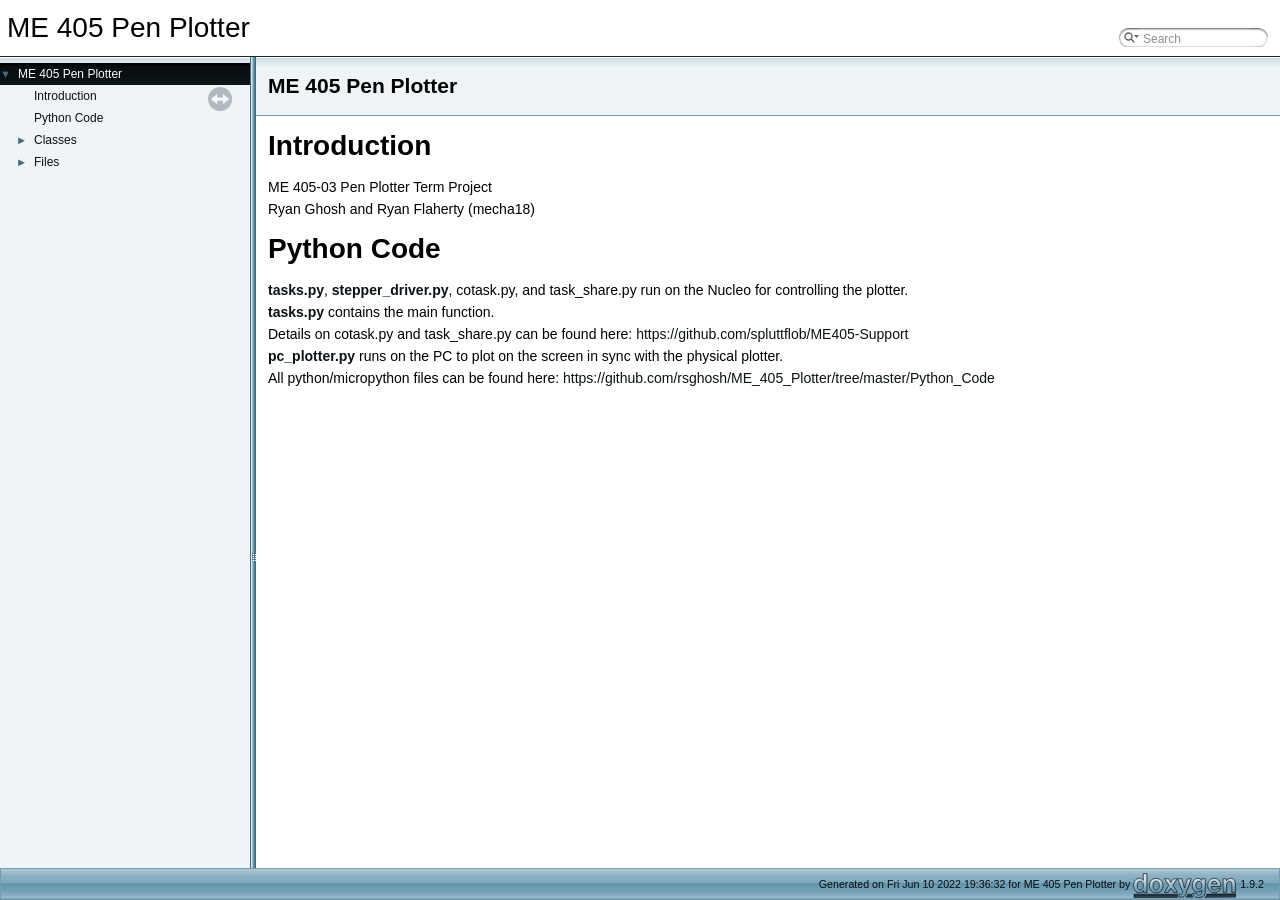
<file: docs/index.html>
<!DOCTYPE html PUBLIC "-//W3C//DTD XHTML 1.0 Transitional//EN" "https://www.w3.org/TR/xhtml1/DTD/xhtml1-transitional.dtd">
<html xmlns="http://www.w3.org/1999/xhtml">
<head>
<meta http-equiv="Content-Type" content="text/xhtml;charset=UTF-8"/>
<meta http-equiv="X-UA-Compatible" content="IE=11"/>
<meta name="generator" content="Doxygen 1.9.2"/>
<meta name="viewport" content="width=device-width, initial-scale=1"/>
<title>ME 405 Pen Plotter: ME 405 Pen Plotter</title>
<link href="tabs.css" rel="stylesheet" type="text/css"/>
<script type="text/javascript" src="jquery.js"></script>
<script type="text/javascript" src="dynsections.js"></script>
<link href="navtree.css" rel="stylesheet" type="text/css"/>
<script type="text/javascript" src="resize.js"></script>
<script type="text/javascript" src="navtreedata.js"></script>
<script type="text/javascript" src="navtree.js"></script>
<link href="search/search.css" rel="stylesheet" type="text/css"/>
<script type="text/javascript" src="search/searchdata.js"></script>
<script type="text/javascript" src="search/search.js"></script>
<script type="text/javascript">
/* @license magnet:?xt=urn:btih:d3d9a9a6595521f9666a5e94cc830dab83b65699&amp;dn=expat.txt MIT */
  $(document).ready(function() { init_search(); });
/* @license-end */
</script>
<link href="doxygen.css" rel="stylesheet" type="text/css" />
</head>
<body>
<div id="top"><!-- do not remove this div, it is closed by doxygen! -->
<div id="titlearea">
<table cellspacing="0" cellpadding="0">
 <tbody>
 <tr style="height: 56px;">
  <td id="projectalign" style="padding-left: 0.5em;">
   <div id="projectname">ME 405 Pen Plotter
   </div>
  </td>
    <td>        <div id="MSearchBox" class="MSearchBoxInactive">
        <span class="left">
          <img id="MSearchSelect" src="search/mag_sel.svg"
               onmouseover="return searchBox.OnSearchSelectShow()"
               onmouseout="return searchBox.OnSearchSelectHide()"
               alt=""/>
          <input type="text" id="MSearchField" value="Search" accesskey="S"
               onfocus="searchBox.OnSearchFieldFocus(true)" 
               onblur="searchBox.OnSearchFieldFocus(false)" 
               onkeyup="searchBox.OnSearchFieldChange(event)"/>
          </span><span class="right">
            <a id="MSearchClose" href="javascript:searchBox.CloseResultsWindow()"><img id="MSearchCloseImg" border="0" src="search/close.svg" alt=""/></a>
          </span>
        </div>
</td>
 </tr>
 </tbody>
</table>
</div>
<!-- end header part -->
<!-- Generated by Doxygen 1.9.2 -->
<script type="text/javascript">
/* @license magnet:?xt=urn:btih:d3d9a9a6595521f9666a5e94cc830dab83b65699&amp;dn=expat.txt MIT */
var searchBox = new SearchBox("searchBox", "search",'Search','.html');
/* @license-end */
</script>
</div><!-- top -->
<div id="side-nav" class="ui-resizable side-nav-resizable">
  <div id="nav-tree">
    <div id="nav-tree-contents">
      <div id="nav-sync" class="sync"></div>
    </div>
  </div>
  <div id="splitbar" style="-moz-user-select:none;" 
       class="ui-resizable-handle">
  </div>
</div>
<script type="text/javascript">
/* @license magnet:?xt=urn:btih:d3d9a9a6595521f9666a5e94cc830dab83b65699&amp;dn=expat.txt MIT */
$(document).ready(function(){initNavTree('index.html',''); initResizable(); });
/* @license-end */
</script>
<div id="doc-content">
<!-- window showing the filter options -->
<div id="MSearchSelectWindow"
     onmouseover="return searchBox.OnSearchSelectShow()"
     onmouseout="return searchBox.OnSearchSelectHide()"
     onkeydown="return searchBox.OnSearchSelectKey(event)">
</div>

<!-- iframe showing the search results (closed by default) -->
<div id="MSearchResultsWindow">
<iframe src="javascript:void(0)" frameborder="0" 
        name="MSearchResults" id="MSearchResults">
</iframe>
</div>

<div><div class="header">
  <div class="headertitle"><div class="title">ME 405 Pen Plotter </div></div>
</div><!--header-->
<div class="contents">
<div class="textblock"><h1><a class="anchor" id="sec_intro"></a>
Introduction</h1>
<p >ME 405-03 Pen Plotter Term Project <br  />
 Ryan Ghosh and Ryan Flaherty (mecha18)</p>
<h1><a class="anchor" id="sec_code"></a>
Python Code</h1>
<p ><a class="el" href="tasks_8py.html" title="This file contains the main function for controlling the plotter, along with task functions for sendi...">tasks.py</a>, <a class="el" href="stepper__driver_8py.html" title="This file contains a stepper driver class for controlling a TMC4210 and TMC2208.">stepper_driver.py</a>, cotask.py, and task_share.py run on the Nucleo for controlling the plotter. <br  />
 <a class="el" href="tasks_8py.html" title="This file contains the main function for controlling the plotter, along with task functions for sendi...">tasks.py</a> contains the main function. <br  />
 Details on cotask.py and task_share.py can be found here: <a href="https://github.com/spluttflob/ME405-Support">https://github.com/spluttflob/ME405-Support</a> <br  />
 <a class="el" href="pc__plotter_8py.html" title="This file contains a function for plotting the arm position and drawn shapes live on a PC to match th...">pc_plotter.py</a> runs on the PC to plot on the screen in sync with the physical plotter. <br  />
 All python/micropython files can be found here: <a href="https://github.com/rsghosh/ME_405_Plotter/tree/master/Python_Code">https://github.com/rsghosh/ME_405_Plotter/tree/master/Python_Code</a> </p>
</div></div><!-- PageDoc -->
</div><!-- contents -->
</div><!-- doc-content -->
<!-- start footer part -->
<div id="nav-path" class="navpath"><!-- id is needed for treeview function! -->
  <ul>
    <li class="footer">Generated on Fri Jun 10 2022 19:36:32 for ME 405 Pen Plotter by <a href="https://www.doxygen.org/index.html"><img class="footer" src="doxygen.svg" width="104" height="31" alt="doxygen"/></a> 1.9.2 </li>
  </ul>
</div>
</body>
</html>
</file>
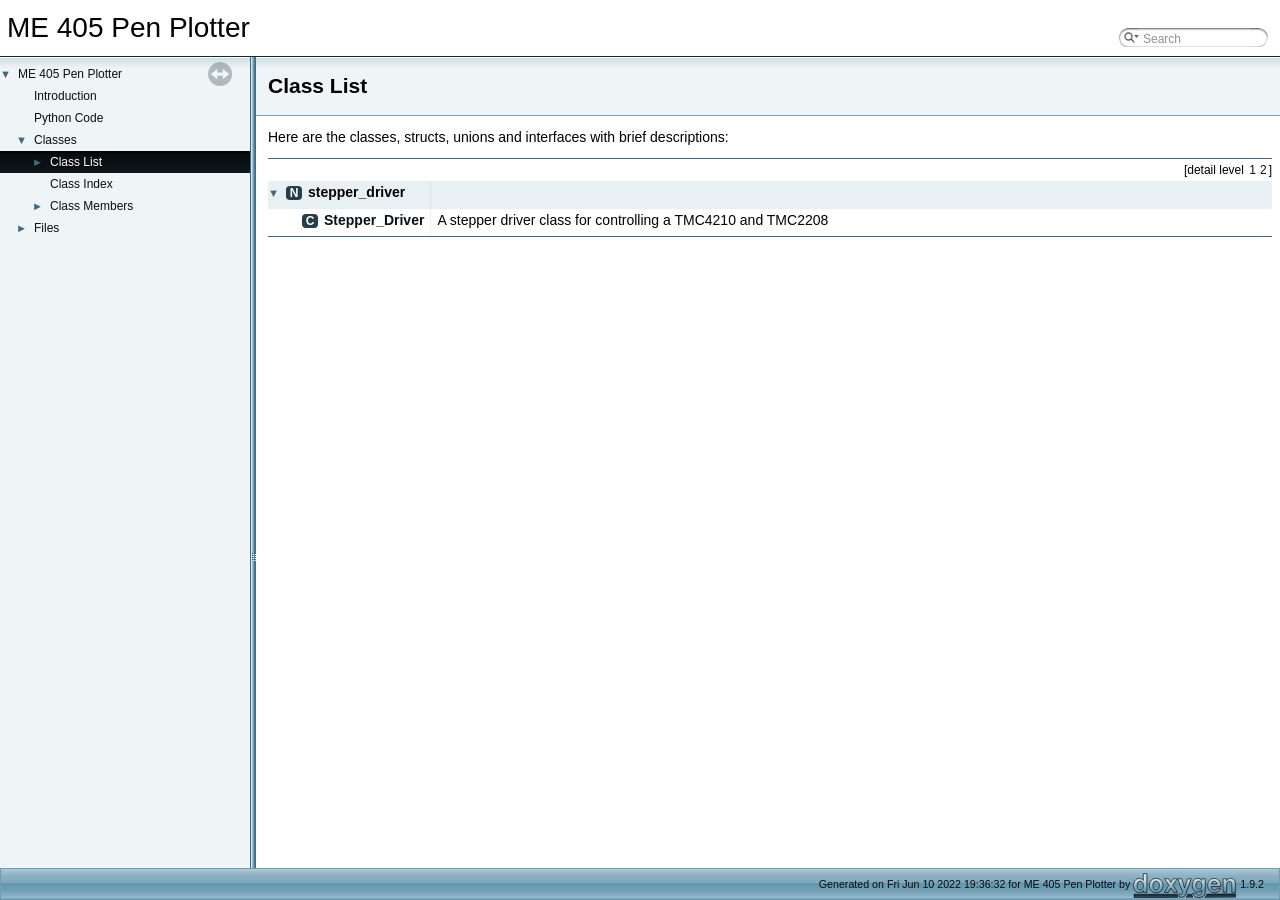
<file: docs/annotated.html>
<!DOCTYPE html PUBLIC "-//W3C//DTD XHTML 1.0 Transitional//EN" "https://www.w3.org/TR/xhtml1/DTD/xhtml1-transitional.dtd">
<html xmlns="http://www.w3.org/1999/xhtml">
<head>
<meta http-equiv="Content-Type" content="text/xhtml;charset=UTF-8"/>
<meta http-equiv="X-UA-Compatible" content="IE=11"/>
<meta name="generator" content="Doxygen 1.9.2"/>
<meta name="viewport" content="width=device-width, initial-scale=1"/>
<title>ME 405 Pen Plotter: Class List</title>
<link href="tabs.css" rel="stylesheet" type="text/css"/>
<script type="text/javascript" src="jquery.js"></script>
<script type="text/javascript" src="dynsections.js"></script>
<link href="navtree.css" rel="stylesheet" type="text/css"/>
<script type="text/javascript" src="resize.js"></script>
<script type="text/javascript" src="navtreedata.js"></script>
<script type="text/javascript" src="navtree.js"></script>
<link href="search/search.css" rel="stylesheet" type="text/css"/>
<script type="text/javascript" src="search/searchdata.js"></script>
<script type="text/javascript" src="search/search.js"></script>
<script type="text/javascript">
/* @license magnet:?xt=urn:btih:d3d9a9a6595521f9666a5e94cc830dab83b65699&amp;dn=expat.txt MIT */
  $(document).ready(function() { init_search(); });
/* @license-end */
</script>
<link href="doxygen.css" rel="stylesheet" type="text/css" />
</head>
<body>
<div id="top"><!-- do not remove this div, it is closed by doxygen! -->
<div id="titlearea">
<table cellspacing="0" cellpadding="0">
 <tbody>
 <tr style="height: 56px;">
  <td id="projectalign" style="padding-left: 0.5em;">
   <div id="projectname">ME 405 Pen Plotter
   </div>
  </td>
    <td>        <div id="MSearchBox" class="MSearchBoxInactive">
        <span class="left">
          <img id="MSearchSelect" src="search/mag_sel.svg"
               onmouseover="return searchBox.OnSearchSelectShow()"
               onmouseout="return searchBox.OnSearchSelectHide()"
               alt=""/>
          <input type="text" id="MSearchField" value="Search" accesskey="S"
               onfocus="searchBox.OnSearchFieldFocus(true)" 
               onblur="searchBox.OnSearchFieldFocus(false)" 
               onkeyup="searchBox.OnSearchFieldChange(event)"/>
          </span><span class="right">
            <a id="MSearchClose" href="javascript:searchBox.CloseResultsWindow()"><img id="MSearchCloseImg" border="0" src="search/close.svg" alt=""/></a>
          </span>
        </div>
</td>
 </tr>
 </tbody>
</table>
</div>
<!-- end header part -->
<!-- Generated by Doxygen 1.9.2 -->
<script type="text/javascript">
/* @license magnet:?xt=urn:btih:d3d9a9a6595521f9666a5e94cc830dab83b65699&amp;dn=expat.txt MIT */
var searchBox = new SearchBox("searchBox", "search",'Search','.html');
/* @license-end */
</script>
</div><!-- top -->
<div id="side-nav" class="ui-resizable side-nav-resizable">
  <div id="nav-tree">
    <div id="nav-tree-contents">
      <div id="nav-sync" class="sync"></div>
    </div>
  </div>
  <div id="splitbar" style="-moz-user-select:none;" 
       class="ui-resizable-handle">
  </div>
</div>
<script type="text/javascript">
/* @license magnet:?xt=urn:btih:d3d9a9a6595521f9666a5e94cc830dab83b65699&amp;dn=expat.txt MIT */
$(document).ready(function(){initNavTree('annotated.html',''); initResizable(); });
/* @license-end */
</script>
<div id="doc-content">
<!-- window showing the filter options -->
<div id="MSearchSelectWindow"
     onmouseover="return searchBox.OnSearchSelectShow()"
     onmouseout="return searchBox.OnSearchSelectHide()"
     onkeydown="return searchBox.OnSearchSelectKey(event)">
</div>

<!-- iframe showing the search results (closed by default) -->
<div id="MSearchResultsWindow">
<iframe src="javascript:void(0)" frameborder="0" 
        name="MSearchResults" id="MSearchResults">
</iframe>
</div>

<div class="header">
  <div class="headertitle"><div class="title">Class List</div></div>
</div><!--header-->
<div class="contents">
<div class="textblock">Here are the classes, structs, unions and interfaces with brief descriptions:</div><div class="directory">
<div class="levels">[detail level <span onclick="javascript:toggleLevel(1);">1</span><span onclick="javascript:toggleLevel(2);">2</span>]</div><table class="directory">
<tr id="row_0_" class="even"><td class="entry"><span style="width:0px;display:inline-block;">&#160;</span><span id="arr_0_" class="arrow" onclick="toggleFolder('0_')">&#9660;</span><span class="icona"><span class="icon">N</span></span><b>stepper_driver</b></td><td class="desc"></td></tr>
<tr id="row_0_0_"><td class="entry"><span style="width:32px;display:inline-block;">&#160;</span><span class="icona"><span class="icon">C</span></span><a class="el" href="classstepper__driver_1_1Stepper__Driver.html" target="_self">Stepper_Driver</a></td><td class="desc">A stepper driver class for controlling a TMC4210 and TMC2208 </td></tr>
</table>
</div><!-- directory -->
</div><!-- contents -->
</div><!-- doc-content -->
<!-- start footer part -->
<div id="nav-path" class="navpath"><!-- id is needed for treeview function! -->
  <ul>
    <li class="footer">Generated on Fri Jun 10 2022 19:36:32 for ME 405 Pen Plotter by <a href="https://www.doxygen.org/index.html"><img class="footer" src="doxygen.svg" width="104" height="31" alt="doxygen"/></a> 1.9.2 </li>
  </ul>
</div>
</body>
</html>
</file>
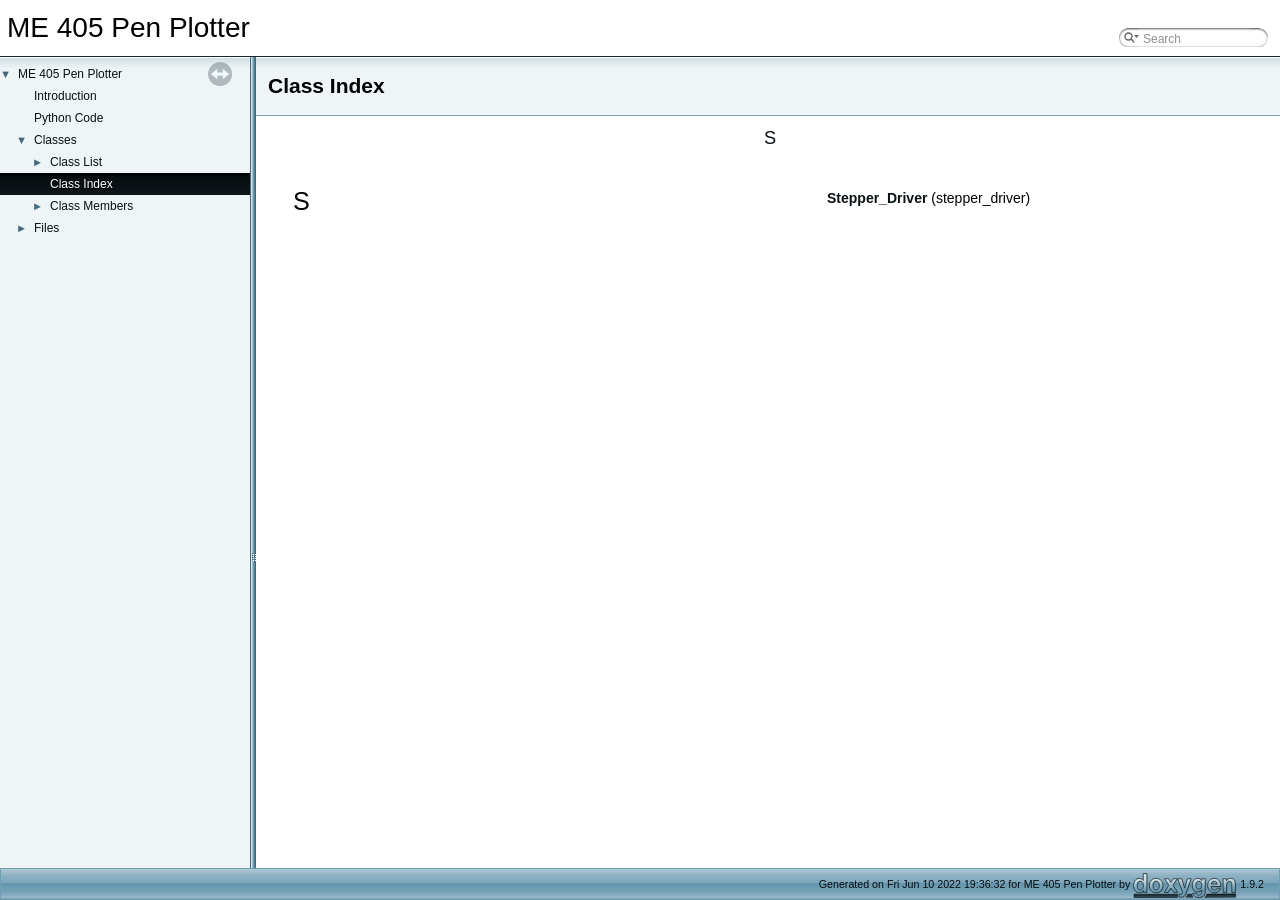
<file: docs/classes.html>
<!DOCTYPE html PUBLIC "-//W3C//DTD XHTML 1.0 Transitional//EN" "https://www.w3.org/TR/xhtml1/DTD/xhtml1-transitional.dtd">
<html xmlns="http://www.w3.org/1999/xhtml">
<head>
<meta http-equiv="Content-Type" content="text/xhtml;charset=UTF-8"/>
<meta http-equiv="X-UA-Compatible" content="IE=11"/>
<meta name="generator" content="Doxygen 1.9.2"/>
<meta name="viewport" content="width=device-width, initial-scale=1"/>
<title>ME 405 Pen Plotter: Class Index</title>
<link href="tabs.css" rel="stylesheet" type="text/css"/>
<script type="text/javascript" src="jquery.js"></script>
<script type="text/javascript" src="dynsections.js"></script>
<link href="navtree.css" rel="stylesheet" type="text/css"/>
<script type="text/javascript" src="resize.js"></script>
<script type="text/javascript" src="navtreedata.js"></script>
<script type="text/javascript" src="navtree.js"></script>
<link href="search/search.css" rel="stylesheet" type="text/css"/>
<script type="text/javascript" src="search/searchdata.js"></script>
<script type="text/javascript" src="search/search.js"></script>
<script type="text/javascript">
/* @license magnet:?xt=urn:btih:d3d9a9a6595521f9666a5e94cc830dab83b65699&amp;dn=expat.txt MIT */
  $(document).ready(function() { init_search(); });
/* @license-end */
</script>
<link href="doxygen.css" rel="stylesheet" type="text/css" />
</head>
<body>
<div id="top"><!-- do not remove this div, it is closed by doxygen! -->
<div id="titlearea">
<table cellspacing="0" cellpadding="0">
 <tbody>
 <tr style="height: 56px;">
  <td id="projectalign" style="padding-left: 0.5em;">
   <div id="projectname">ME 405 Pen Plotter
   </div>
  </td>
    <td>        <div id="MSearchBox" class="MSearchBoxInactive">
        <span class="left">
          <img id="MSearchSelect" src="search/mag_sel.svg"
               onmouseover="return searchBox.OnSearchSelectShow()"
               onmouseout="return searchBox.OnSearchSelectHide()"
               alt=""/>
          <input type="text" id="MSearchField" value="Search" accesskey="S"
               onfocus="searchBox.OnSearchFieldFocus(true)" 
               onblur="searchBox.OnSearchFieldFocus(false)" 
               onkeyup="searchBox.OnSearchFieldChange(event)"/>
          </span><span class="right">
            <a id="MSearchClose" href="javascript:searchBox.CloseResultsWindow()"><img id="MSearchCloseImg" border="0" src="search/close.svg" alt=""/></a>
          </span>
        </div>
</td>
 </tr>
 </tbody>
</table>
</div>
<!-- end header part -->
<!-- Generated by Doxygen 1.9.2 -->
<script type="text/javascript">
/* @license magnet:?xt=urn:btih:d3d9a9a6595521f9666a5e94cc830dab83b65699&amp;dn=expat.txt MIT */
var searchBox = new SearchBox("searchBox", "search",'Search','.html');
/* @license-end */
</script>
</div><!-- top -->
<div id="side-nav" class="ui-resizable side-nav-resizable">
  <div id="nav-tree">
    <div id="nav-tree-contents">
      <div id="nav-sync" class="sync"></div>
    </div>
  </div>
  <div id="splitbar" style="-moz-user-select:none;" 
       class="ui-resizable-handle">
  </div>
</div>
<script type="text/javascript">
/* @license magnet:?xt=urn:btih:d3d9a9a6595521f9666a5e94cc830dab83b65699&amp;dn=expat.txt MIT */
$(document).ready(function(){initNavTree('classes.html',''); initResizable(); });
/* @license-end */
</script>
<div id="doc-content">
<!-- window showing the filter options -->
<div id="MSearchSelectWindow"
     onmouseover="return searchBox.OnSearchSelectShow()"
     onmouseout="return searchBox.OnSearchSelectHide()"
     onkeydown="return searchBox.OnSearchSelectKey(event)">
</div>

<!-- iframe showing the search results (closed by default) -->
<div id="MSearchResultsWindow">
<iframe src="javascript:void(0)" frameborder="0" 
        name="MSearchResults" id="MSearchResults">
</iframe>
</div>

<div class="header">
  <div class="headertitle"><div class="title">Class Index</div></div>
</div><!--header-->
<div class="contents">
<div class="qindex"><a class="qindex" href="#letter_S">S</a></div>
<div class="classindex">
<dl class="classindex even">
<dt class="alphachar"><a id="letter_S" name="letter_S">S</a></dt>
<dd><a class="el" href="classstepper__driver_1_1Stepper__Driver.html">Stepper_Driver</a> (stepper_driver)</dd></dl>
</div>
</div><!-- contents -->
</div><!-- doc-content -->
<!-- start footer part -->
<div id="nav-path" class="navpath"><!-- id is needed for treeview function! -->
  <ul>
    <li class="footer">Generated on Fri Jun 10 2022 19:36:32 for ME 405 Pen Plotter by <a href="https://www.doxygen.org/index.html"><img class="footer" src="doxygen.svg" width="104" height="31" alt="doxygen"/></a> 1.9.2 </li>
  </ul>
</div>
</body>
</html>
</file>
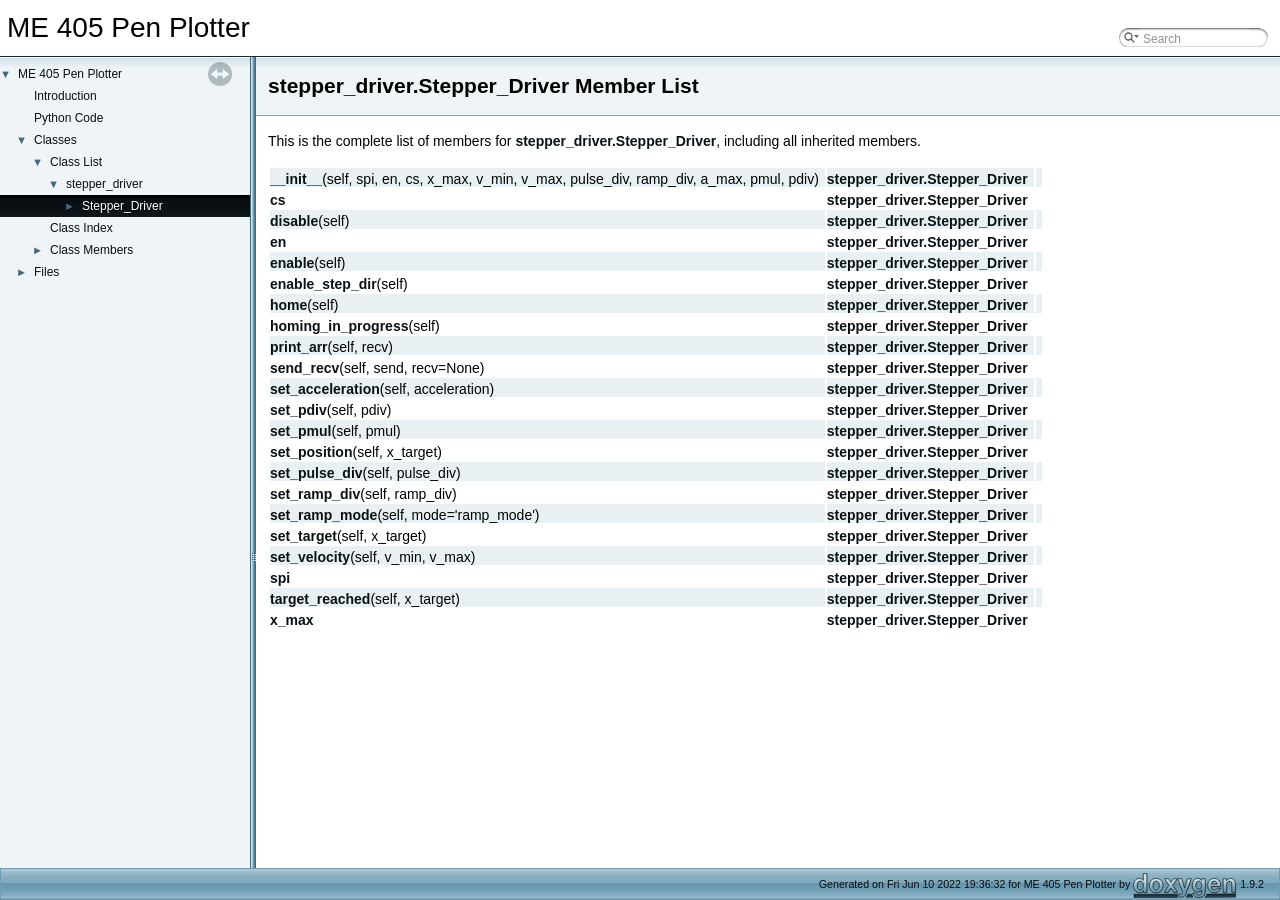
<file: docs/classstepper__driver_1_1Stepper__Driver-members.html>
<!DOCTYPE html PUBLIC "-//W3C//DTD XHTML 1.0 Transitional//EN" "https://www.w3.org/TR/xhtml1/DTD/xhtml1-transitional.dtd">
<html xmlns="http://www.w3.org/1999/xhtml">
<head>
<meta http-equiv="Content-Type" content="text/xhtml;charset=UTF-8"/>
<meta http-equiv="X-UA-Compatible" content="IE=11"/>
<meta name="generator" content="Doxygen 1.9.2"/>
<meta name="viewport" content="width=device-width, initial-scale=1"/>
<title>ME 405 Pen Plotter: Member List</title>
<link href="tabs.css" rel="stylesheet" type="text/css"/>
<script type="text/javascript" src="jquery.js"></script>
<script type="text/javascript" src="dynsections.js"></script>
<link href="navtree.css" rel="stylesheet" type="text/css"/>
<script type="text/javascript" src="resize.js"></script>
<script type="text/javascript" src="navtreedata.js"></script>
<script type="text/javascript" src="navtree.js"></script>
<link href="search/search.css" rel="stylesheet" type="text/css"/>
<script type="text/javascript" src="search/searchdata.js"></script>
<script type="text/javascript" src="search/search.js"></script>
<script type="text/javascript">
/* @license magnet:?xt=urn:btih:d3d9a9a6595521f9666a5e94cc830dab83b65699&amp;dn=expat.txt MIT */
  $(document).ready(function() { init_search(); });
/* @license-end */
</script>
<link href="doxygen.css" rel="stylesheet" type="text/css" />
</head>
<body>
<div id="top"><!-- do not remove this div, it is closed by doxygen! -->
<div id="titlearea">
<table cellspacing="0" cellpadding="0">
 <tbody>
 <tr style="height: 56px;">
  <td id="projectalign" style="padding-left: 0.5em;">
   <div id="projectname">ME 405 Pen Plotter
   </div>
  </td>
    <td>        <div id="MSearchBox" class="MSearchBoxInactive">
        <span class="left">
          <img id="MSearchSelect" src="search/mag_sel.svg"
               onmouseover="return searchBox.OnSearchSelectShow()"
               onmouseout="return searchBox.OnSearchSelectHide()"
               alt=""/>
          <input type="text" id="MSearchField" value="Search" accesskey="S"
               onfocus="searchBox.OnSearchFieldFocus(true)" 
               onblur="searchBox.OnSearchFieldFocus(false)" 
               onkeyup="searchBox.OnSearchFieldChange(event)"/>
          </span><span class="right">
            <a id="MSearchClose" href="javascript:searchBox.CloseResultsWindow()"><img id="MSearchCloseImg" border="0" src="search/close.svg" alt=""/></a>
          </span>
        </div>
</td>
 </tr>
 </tbody>
</table>
</div>
<!-- end header part -->
<!-- Generated by Doxygen 1.9.2 -->
<script type="text/javascript">
/* @license magnet:?xt=urn:btih:d3d9a9a6595521f9666a5e94cc830dab83b65699&amp;dn=expat.txt MIT */
var searchBox = new SearchBox("searchBox", "search",'Search','.html');
/* @license-end */
</script>
</div><!-- top -->
<div id="side-nav" class="ui-resizable side-nav-resizable">
  <div id="nav-tree">
    <div id="nav-tree-contents">
      <div id="nav-sync" class="sync"></div>
    </div>
  </div>
  <div id="splitbar" style="-moz-user-select:none;" 
       class="ui-resizable-handle">
  </div>
</div>
<script type="text/javascript">
/* @license magnet:?xt=urn:btih:d3d9a9a6595521f9666a5e94cc830dab83b65699&amp;dn=expat.txt MIT */
$(document).ready(function(){initNavTree('classstepper__driver_1_1Stepper__Driver.html',''); initResizable(); });
/* @license-end */
</script>
<div id="doc-content">
<!-- window showing the filter options -->
<div id="MSearchSelectWindow"
     onmouseover="return searchBox.OnSearchSelectShow()"
     onmouseout="return searchBox.OnSearchSelectHide()"
     onkeydown="return searchBox.OnSearchSelectKey(event)">
</div>

<!-- iframe showing the search results (closed by default) -->
<div id="MSearchResultsWindow">
<iframe src="javascript:void(0)" frameborder="0" 
        name="MSearchResults" id="MSearchResults">
</iframe>
</div>

<div class="header">
  <div class="headertitle"><div class="title">stepper_driver.Stepper_Driver Member List</div></div>
</div><!--header-->
<div class="contents">

<p>This is the complete list of members for <a class="el" href="classstepper__driver_1_1Stepper__Driver.html">stepper_driver.Stepper_Driver</a>, including all inherited members.</p>
<table class="directory">
  <tr class="even"><td class="entry"><a class="el" href="classstepper__driver_1_1Stepper__Driver.html#a9661a9382a9b643daf04e4c276806713">__init__</a>(self, spi, en, cs, x_max, v_min, v_max, pulse_div, ramp_div, a_max, pmul, pdiv)</td><td class="entry"><a class="el" href="classstepper__driver_1_1Stepper__Driver.html">stepper_driver.Stepper_Driver</a></td><td class="entry"></td></tr>
  <tr class="odd"><td class="entry"><a class="el" href="classstepper__driver_1_1Stepper__Driver.html#a64429dccb92e78c32c293c4d5de759e5">cs</a></td><td class="entry"><a class="el" href="classstepper__driver_1_1Stepper__Driver.html">stepper_driver.Stepper_Driver</a></td><td class="entry"></td></tr>
  <tr class="even"><td class="entry"><a class="el" href="classstepper__driver_1_1Stepper__Driver.html#a91ffc15e939aa5e57eff288526e557da">disable</a>(self)</td><td class="entry"><a class="el" href="classstepper__driver_1_1Stepper__Driver.html">stepper_driver.Stepper_Driver</a></td><td class="entry"></td></tr>
  <tr class="odd"><td class="entry"><a class="el" href="classstepper__driver_1_1Stepper__Driver.html#a45adbc65fca6b323d2b8eaacd0eddd07">en</a></td><td class="entry"><a class="el" href="classstepper__driver_1_1Stepper__Driver.html">stepper_driver.Stepper_Driver</a></td><td class="entry"></td></tr>
  <tr class="even"><td class="entry"><a class="el" href="classstepper__driver_1_1Stepper__Driver.html#ab9b79b675287222307598c1c33fca099">enable</a>(self)</td><td class="entry"><a class="el" href="classstepper__driver_1_1Stepper__Driver.html">stepper_driver.Stepper_Driver</a></td><td class="entry"></td></tr>
  <tr class="odd"><td class="entry"><a class="el" href="classstepper__driver_1_1Stepper__Driver.html#ae6896256aac7c8c15a9c371d4074b44b">enable_step_dir</a>(self)</td><td class="entry"><a class="el" href="classstepper__driver_1_1Stepper__Driver.html">stepper_driver.Stepper_Driver</a></td><td class="entry"></td></tr>
  <tr class="even"><td class="entry"><a class="el" href="classstepper__driver_1_1Stepper__Driver.html#aa588270e60fceb113884dc0f26067687">home</a>(self)</td><td class="entry"><a class="el" href="classstepper__driver_1_1Stepper__Driver.html">stepper_driver.Stepper_Driver</a></td><td class="entry"></td></tr>
  <tr class="odd"><td class="entry"><a class="el" href="classstepper__driver_1_1Stepper__Driver.html#a2ab206f51bbb2c4212d703581fe921e4">homing_in_progress</a>(self)</td><td class="entry"><a class="el" href="classstepper__driver_1_1Stepper__Driver.html">stepper_driver.Stepper_Driver</a></td><td class="entry"></td></tr>
  <tr class="even"><td class="entry"><a class="el" href="classstepper__driver_1_1Stepper__Driver.html#aca6fe19f694715e6f02d6e2d55edfe32">print_arr</a>(self, recv)</td><td class="entry"><a class="el" href="classstepper__driver_1_1Stepper__Driver.html">stepper_driver.Stepper_Driver</a></td><td class="entry"></td></tr>
  <tr class="odd"><td class="entry"><a class="el" href="classstepper__driver_1_1Stepper__Driver.html#a8f2b87e0f13b3e8bddeb177527fb1408">send_recv</a>(self, send, recv=None)</td><td class="entry"><a class="el" href="classstepper__driver_1_1Stepper__Driver.html">stepper_driver.Stepper_Driver</a></td><td class="entry"></td></tr>
  <tr class="even"><td class="entry"><a class="el" href="classstepper__driver_1_1Stepper__Driver.html#a7758ae6d99c6b249ab4ef7c28713cab7">set_acceleration</a>(self, acceleration)</td><td class="entry"><a class="el" href="classstepper__driver_1_1Stepper__Driver.html">stepper_driver.Stepper_Driver</a></td><td class="entry"></td></tr>
  <tr class="odd"><td class="entry"><a class="el" href="classstepper__driver_1_1Stepper__Driver.html#a2d202d849b31130a03b3cbbd02f4fb84">set_pdiv</a>(self, pdiv)</td><td class="entry"><a class="el" href="classstepper__driver_1_1Stepper__Driver.html">stepper_driver.Stepper_Driver</a></td><td class="entry"></td></tr>
  <tr class="even"><td class="entry"><a class="el" href="classstepper__driver_1_1Stepper__Driver.html#a2ee3767f4d18b4a60701e911653df607">set_pmul</a>(self, pmul)</td><td class="entry"><a class="el" href="classstepper__driver_1_1Stepper__Driver.html">stepper_driver.Stepper_Driver</a></td><td class="entry"></td></tr>
  <tr class="odd"><td class="entry"><a class="el" href="classstepper__driver_1_1Stepper__Driver.html#a200183836c736288482acb161b6b05c3">set_position</a>(self, x_target)</td><td class="entry"><a class="el" href="classstepper__driver_1_1Stepper__Driver.html">stepper_driver.Stepper_Driver</a></td><td class="entry"></td></tr>
  <tr class="even"><td class="entry"><a class="el" href="classstepper__driver_1_1Stepper__Driver.html#a79487a0e84daf0b28a3c43a4ae1e8489">set_pulse_div</a>(self, pulse_div)</td><td class="entry"><a class="el" href="classstepper__driver_1_1Stepper__Driver.html">stepper_driver.Stepper_Driver</a></td><td class="entry"></td></tr>
  <tr class="odd"><td class="entry"><a class="el" href="classstepper__driver_1_1Stepper__Driver.html#a61e7982d70bb5c34e2bef3b9678a0a21">set_ramp_div</a>(self, ramp_div)</td><td class="entry"><a class="el" href="classstepper__driver_1_1Stepper__Driver.html">stepper_driver.Stepper_Driver</a></td><td class="entry"></td></tr>
  <tr class="even"><td class="entry"><a class="el" href="classstepper__driver_1_1Stepper__Driver.html#a2ca018c7f7d4c6cb3910a7e24555de0c">set_ramp_mode</a>(self, mode='ramp_mode')</td><td class="entry"><a class="el" href="classstepper__driver_1_1Stepper__Driver.html">stepper_driver.Stepper_Driver</a></td><td class="entry"></td></tr>
  <tr class="odd"><td class="entry"><a class="el" href="classstepper__driver_1_1Stepper__Driver.html#a2450490be55d77b929c56c129002fa9d">set_target</a>(self, x_target)</td><td class="entry"><a class="el" href="classstepper__driver_1_1Stepper__Driver.html">stepper_driver.Stepper_Driver</a></td><td class="entry"></td></tr>
  <tr class="even"><td class="entry"><a class="el" href="classstepper__driver_1_1Stepper__Driver.html#a45b53a61087eecb5b767ccbc38ec0abc">set_velocity</a>(self, v_min, v_max)</td><td class="entry"><a class="el" href="classstepper__driver_1_1Stepper__Driver.html">stepper_driver.Stepper_Driver</a></td><td class="entry"></td></tr>
  <tr class="odd"><td class="entry"><a class="el" href="classstepper__driver_1_1Stepper__Driver.html#af86adc0c52087d887a04e29114587e59">spi</a></td><td class="entry"><a class="el" href="classstepper__driver_1_1Stepper__Driver.html">stepper_driver.Stepper_Driver</a></td><td class="entry"></td></tr>
  <tr class="even"><td class="entry"><a class="el" href="classstepper__driver_1_1Stepper__Driver.html#a52dbd5a93729dd94d5689c221e6aa30a">target_reached</a>(self, x_target)</td><td class="entry"><a class="el" href="classstepper__driver_1_1Stepper__Driver.html">stepper_driver.Stepper_Driver</a></td><td class="entry"></td></tr>
  <tr class="odd"><td class="entry"><a class="el" href="classstepper__driver_1_1Stepper__Driver.html#ab9f617e0608557c69cb418bef7a2bae0">x_max</a></td><td class="entry"><a class="el" href="classstepper__driver_1_1Stepper__Driver.html">stepper_driver.Stepper_Driver</a></td><td class="entry"></td></tr>
</table></div><!-- contents -->
</div><!-- doc-content -->
<!-- start footer part -->
<div id="nav-path" class="navpath"><!-- id is needed for treeview function! -->
  <ul>
    <li class="footer">Generated on Fri Jun 10 2022 19:36:32 for ME 405 Pen Plotter by <a href="https://www.doxygen.org/index.html"><img class="footer" src="doxygen.svg" width="104" height="31" alt="doxygen"/></a> 1.9.2 </li>
  </ul>
</div>
</body>
</html>
</file>
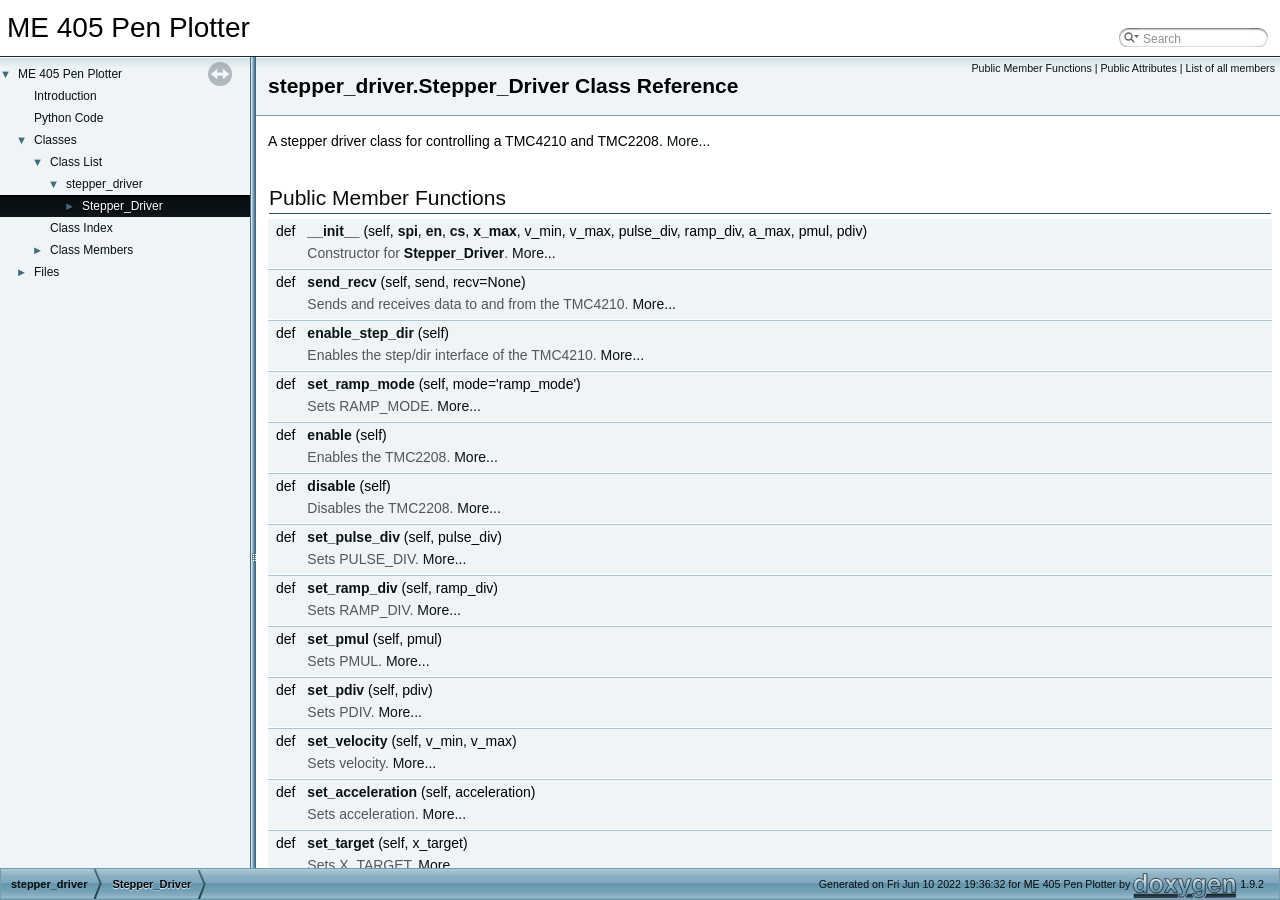
<file: docs/classstepper__driver_1_1Stepper__Driver.html>
<!DOCTYPE html PUBLIC "-//W3C//DTD XHTML 1.0 Transitional//EN" "https://www.w3.org/TR/xhtml1/DTD/xhtml1-transitional.dtd">
<html xmlns="http://www.w3.org/1999/xhtml">
<head>
<meta http-equiv="Content-Type" content="text/xhtml;charset=UTF-8"/>
<meta http-equiv="X-UA-Compatible" content="IE=11"/>
<meta name="generator" content="Doxygen 1.9.2"/>
<meta name="viewport" content="width=device-width, initial-scale=1"/>
<title>ME 405 Pen Plotter: stepper_driver.Stepper_Driver Class Reference</title>
<link href="tabs.css" rel="stylesheet" type="text/css"/>
<script type="text/javascript" src="jquery.js"></script>
<script type="text/javascript" src="dynsections.js"></script>
<link href="navtree.css" rel="stylesheet" type="text/css"/>
<script type="text/javascript" src="resize.js"></script>
<script type="text/javascript" src="navtreedata.js"></script>
<script type="text/javascript" src="navtree.js"></script>
<link href="search/search.css" rel="stylesheet" type="text/css"/>
<script type="text/javascript" src="search/searchdata.js"></script>
<script type="text/javascript" src="search/search.js"></script>
<script type="text/javascript">
/* @license magnet:?xt=urn:btih:d3d9a9a6595521f9666a5e94cc830dab83b65699&amp;dn=expat.txt MIT */
  $(document).ready(function() { init_search(); });
/* @license-end */
</script>
<link href="doxygen.css" rel="stylesheet" type="text/css" />
</head>
<body>
<div id="top"><!-- do not remove this div, it is closed by doxygen! -->
<div id="titlearea">
<table cellspacing="0" cellpadding="0">
 <tbody>
 <tr style="height: 56px;">
  <td id="projectalign" style="padding-left: 0.5em;">
   <div id="projectname">ME 405 Pen Plotter
   </div>
  </td>
    <td>        <div id="MSearchBox" class="MSearchBoxInactive">
        <span class="left">
          <img id="MSearchSelect" src="search/mag_sel.svg"
               onmouseover="return searchBox.OnSearchSelectShow()"
               onmouseout="return searchBox.OnSearchSelectHide()"
               alt=""/>
          <input type="text" id="MSearchField" value="Search" accesskey="S"
               onfocus="searchBox.OnSearchFieldFocus(true)" 
               onblur="searchBox.OnSearchFieldFocus(false)" 
               onkeyup="searchBox.OnSearchFieldChange(event)"/>
          </span><span class="right">
            <a id="MSearchClose" href="javascript:searchBox.CloseResultsWindow()"><img id="MSearchCloseImg" border="0" src="search/close.svg" alt=""/></a>
          </span>
        </div>
</td>
 </tr>
 </tbody>
</table>
</div>
<!-- end header part -->
<!-- Generated by Doxygen 1.9.2 -->
<script type="text/javascript">
/* @license magnet:?xt=urn:btih:d3d9a9a6595521f9666a5e94cc830dab83b65699&amp;dn=expat.txt MIT */
var searchBox = new SearchBox("searchBox", "search",'Search','.html');
/* @license-end */
</script>
</div><!-- top -->
<div id="side-nav" class="ui-resizable side-nav-resizable">
  <div id="nav-tree">
    <div id="nav-tree-contents">
      <div id="nav-sync" class="sync"></div>
    </div>
  </div>
  <div id="splitbar" style="-moz-user-select:none;" 
       class="ui-resizable-handle">
  </div>
</div>
<script type="text/javascript">
/* @license magnet:?xt=urn:btih:d3d9a9a6595521f9666a5e94cc830dab83b65699&amp;dn=expat.txt MIT */
$(document).ready(function(){initNavTree('classstepper__driver_1_1Stepper__Driver.html',''); initResizable(); });
/* @license-end */
</script>
<div id="doc-content">
<!-- window showing the filter options -->
<div id="MSearchSelectWindow"
     onmouseover="return searchBox.OnSearchSelectShow()"
     onmouseout="return searchBox.OnSearchSelectHide()"
     onkeydown="return searchBox.OnSearchSelectKey(event)">
</div>

<!-- iframe showing the search results (closed by default) -->
<div id="MSearchResultsWindow">
<iframe src="javascript:void(0)" frameborder="0" 
        name="MSearchResults" id="MSearchResults">
</iframe>
</div>

<div class="header">
  <div class="summary">
<a href="#pub-methods">Public Member Functions</a> &#124;
<a href="#pub-attribs">Public Attributes</a> &#124;
<a href="classstepper__driver_1_1Stepper__Driver-members.html">List of all members</a>  </div>
  <div class="headertitle"><div class="title">stepper_driver.Stepper_Driver Class Reference</div></div>
</div><!--header-->
<div class="contents">

<p>A stepper driver class for controlling a TMC4210 and TMC2208.  
 <a href="classstepper__driver_1_1Stepper__Driver.html#details">More...</a></p>
<table class="memberdecls">
<tr class="heading"><td colspan="2"><h2 class="groupheader"><a id="pub-methods" name="pub-methods"></a>
Public Member Functions</h2></td></tr>
<tr class="memitem:a9661a9382a9b643daf04e4c276806713"><td class="memItemLeft" align="right" valign="top">def&#160;</td><td class="memItemRight" valign="bottom"><a class="el" href="classstepper__driver_1_1Stepper__Driver.html#a9661a9382a9b643daf04e4c276806713">__init__</a> (self, <a class="el" href="classstepper__driver_1_1Stepper__Driver.html#af86adc0c52087d887a04e29114587e59">spi</a>, <a class="el" href="classstepper__driver_1_1Stepper__Driver.html#a45adbc65fca6b323d2b8eaacd0eddd07">en</a>, <a class="el" href="classstepper__driver_1_1Stepper__Driver.html#a64429dccb92e78c32c293c4d5de759e5">cs</a>, <a class="el" href="classstepper__driver_1_1Stepper__Driver.html#ab9f617e0608557c69cb418bef7a2bae0">x_max</a>, v_min, v_max, pulse_div, ramp_div, a_max, pmul, pdiv)</td></tr>
<tr class="memdesc:a9661a9382a9b643daf04e4c276806713"><td class="mdescLeft">&#160;</td><td class="mdescRight">Constructor for <a class="el" href="classstepper__driver_1_1Stepper__Driver.html" title="A stepper driver class for controlling a TMC4210 and TMC2208.">Stepper_Driver</a>.  <a href="classstepper__driver_1_1Stepper__Driver.html#a9661a9382a9b643daf04e4c276806713">More...</a><br /></td></tr>
<tr class="separator:a9661a9382a9b643daf04e4c276806713"><td class="memSeparator" colspan="2">&#160;</td></tr>
<tr class="memitem:a8f2b87e0f13b3e8bddeb177527fb1408"><td class="memItemLeft" align="right" valign="top">def&#160;</td><td class="memItemRight" valign="bottom"><a class="el" href="classstepper__driver_1_1Stepper__Driver.html#a8f2b87e0f13b3e8bddeb177527fb1408">send_recv</a> (self, send, recv=None)</td></tr>
<tr class="memdesc:a8f2b87e0f13b3e8bddeb177527fb1408"><td class="mdescLeft">&#160;</td><td class="mdescRight">Sends and receives data to and from the TMC4210.  <a href="classstepper__driver_1_1Stepper__Driver.html#a8f2b87e0f13b3e8bddeb177527fb1408">More...</a><br /></td></tr>
<tr class="separator:a8f2b87e0f13b3e8bddeb177527fb1408"><td class="memSeparator" colspan="2">&#160;</td></tr>
<tr class="memitem:ae6896256aac7c8c15a9c371d4074b44b"><td class="memItemLeft" align="right" valign="top">def&#160;</td><td class="memItemRight" valign="bottom"><a class="el" href="classstepper__driver_1_1Stepper__Driver.html#ae6896256aac7c8c15a9c371d4074b44b">enable_step_dir</a> (self)</td></tr>
<tr class="memdesc:ae6896256aac7c8c15a9c371d4074b44b"><td class="mdescLeft">&#160;</td><td class="mdescRight">Enables the step/dir interface of the TMC4210.  <a href="classstepper__driver_1_1Stepper__Driver.html#ae6896256aac7c8c15a9c371d4074b44b">More...</a><br /></td></tr>
<tr class="separator:ae6896256aac7c8c15a9c371d4074b44b"><td class="memSeparator" colspan="2">&#160;</td></tr>
<tr class="memitem:a2ca018c7f7d4c6cb3910a7e24555de0c"><td class="memItemLeft" align="right" valign="top">def&#160;</td><td class="memItemRight" valign="bottom"><a class="el" href="classstepper__driver_1_1Stepper__Driver.html#a2ca018c7f7d4c6cb3910a7e24555de0c">set_ramp_mode</a> (self, mode='ramp_mode')</td></tr>
<tr class="memdesc:a2ca018c7f7d4c6cb3910a7e24555de0c"><td class="mdescLeft">&#160;</td><td class="mdescRight">Sets RAMP_MODE.  <a href="classstepper__driver_1_1Stepper__Driver.html#a2ca018c7f7d4c6cb3910a7e24555de0c">More...</a><br /></td></tr>
<tr class="separator:a2ca018c7f7d4c6cb3910a7e24555de0c"><td class="memSeparator" colspan="2">&#160;</td></tr>
<tr class="memitem:ab9b79b675287222307598c1c33fca099"><td class="memItemLeft" align="right" valign="top">def&#160;</td><td class="memItemRight" valign="bottom"><a class="el" href="classstepper__driver_1_1Stepper__Driver.html#ab9b79b675287222307598c1c33fca099">enable</a> (self)</td></tr>
<tr class="memdesc:ab9b79b675287222307598c1c33fca099"><td class="mdescLeft">&#160;</td><td class="mdescRight">Enables the TMC2208.  <a href="classstepper__driver_1_1Stepper__Driver.html#ab9b79b675287222307598c1c33fca099">More...</a><br /></td></tr>
<tr class="separator:ab9b79b675287222307598c1c33fca099"><td class="memSeparator" colspan="2">&#160;</td></tr>
<tr class="memitem:a91ffc15e939aa5e57eff288526e557da"><td class="memItemLeft" align="right" valign="top">def&#160;</td><td class="memItemRight" valign="bottom"><a class="el" href="classstepper__driver_1_1Stepper__Driver.html#a91ffc15e939aa5e57eff288526e557da">disable</a> (self)</td></tr>
<tr class="memdesc:a91ffc15e939aa5e57eff288526e557da"><td class="mdescLeft">&#160;</td><td class="mdescRight">Disables the TMC2208.  <a href="classstepper__driver_1_1Stepper__Driver.html#a91ffc15e939aa5e57eff288526e557da">More...</a><br /></td></tr>
<tr class="separator:a91ffc15e939aa5e57eff288526e557da"><td class="memSeparator" colspan="2">&#160;</td></tr>
<tr class="memitem:a79487a0e84daf0b28a3c43a4ae1e8489"><td class="memItemLeft" align="right" valign="top">def&#160;</td><td class="memItemRight" valign="bottom"><a class="el" href="classstepper__driver_1_1Stepper__Driver.html#a79487a0e84daf0b28a3c43a4ae1e8489">set_pulse_div</a> (self, pulse_div)</td></tr>
<tr class="memdesc:a79487a0e84daf0b28a3c43a4ae1e8489"><td class="mdescLeft">&#160;</td><td class="mdescRight">Sets PULSE_DIV.  <a href="classstepper__driver_1_1Stepper__Driver.html#a79487a0e84daf0b28a3c43a4ae1e8489">More...</a><br /></td></tr>
<tr class="separator:a79487a0e84daf0b28a3c43a4ae1e8489"><td class="memSeparator" colspan="2">&#160;</td></tr>
<tr class="memitem:a61e7982d70bb5c34e2bef3b9678a0a21"><td class="memItemLeft" align="right" valign="top">def&#160;</td><td class="memItemRight" valign="bottom"><a class="el" href="classstepper__driver_1_1Stepper__Driver.html#a61e7982d70bb5c34e2bef3b9678a0a21">set_ramp_div</a> (self, ramp_div)</td></tr>
<tr class="memdesc:a61e7982d70bb5c34e2bef3b9678a0a21"><td class="mdescLeft">&#160;</td><td class="mdescRight">Sets RAMP_DIV.  <a href="classstepper__driver_1_1Stepper__Driver.html#a61e7982d70bb5c34e2bef3b9678a0a21">More...</a><br /></td></tr>
<tr class="separator:a61e7982d70bb5c34e2bef3b9678a0a21"><td class="memSeparator" colspan="2">&#160;</td></tr>
<tr class="memitem:a2ee3767f4d18b4a60701e911653df607"><td class="memItemLeft" align="right" valign="top">def&#160;</td><td class="memItemRight" valign="bottom"><a class="el" href="classstepper__driver_1_1Stepper__Driver.html#a2ee3767f4d18b4a60701e911653df607">set_pmul</a> (self, pmul)</td></tr>
<tr class="memdesc:a2ee3767f4d18b4a60701e911653df607"><td class="mdescLeft">&#160;</td><td class="mdescRight">Sets PMUL.  <a href="classstepper__driver_1_1Stepper__Driver.html#a2ee3767f4d18b4a60701e911653df607">More...</a><br /></td></tr>
<tr class="separator:a2ee3767f4d18b4a60701e911653df607"><td class="memSeparator" colspan="2">&#160;</td></tr>
<tr class="memitem:a2d202d849b31130a03b3cbbd02f4fb84"><td class="memItemLeft" align="right" valign="top">def&#160;</td><td class="memItemRight" valign="bottom"><a class="el" href="classstepper__driver_1_1Stepper__Driver.html#a2d202d849b31130a03b3cbbd02f4fb84">set_pdiv</a> (self, pdiv)</td></tr>
<tr class="memdesc:a2d202d849b31130a03b3cbbd02f4fb84"><td class="mdescLeft">&#160;</td><td class="mdescRight">Sets PDIV.  <a href="classstepper__driver_1_1Stepper__Driver.html#a2d202d849b31130a03b3cbbd02f4fb84">More...</a><br /></td></tr>
<tr class="separator:a2d202d849b31130a03b3cbbd02f4fb84"><td class="memSeparator" colspan="2">&#160;</td></tr>
<tr class="memitem:a45b53a61087eecb5b767ccbc38ec0abc"><td class="memItemLeft" align="right" valign="top">def&#160;</td><td class="memItemRight" valign="bottom"><a class="el" href="classstepper__driver_1_1Stepper__Driver.html#a45b53a61087eecb5b767ccbc38ec0abc">set_velocity</a> (self, v_min, v_max)</td></tr>
<tr class="memdesc:a45b53a61087eecb5b767ccbc38ec0abc"><td class="mdescLeft">&#160;</td><td class="mdescRight">Sets velocity.  <a href="classstepper__driver_1_1Stepper__Driver.html#a45b53a61087eecb5b767ccbc38ec0abc">More...</a><br /></td></tr>
<tr class="separator:a45b53a61087eecb5b767ccbc38ec0abc"><td class="memSeparator" colspan="2">&#160;</td></tr>
<tr class="memitem:a7758ae6d99c6b249ab4ef7c28713cab7"><td class="memItemLeft" align="right" valign="top">def&#160;</td><td class="memItemRight" valign="bottom"><a class="el" href="classstepper__driver_1_1Stepper__Driver.html#a7758ae6d99c6b249ab4ef7c28713cab7">set_acceleration</a> (self, acceleration)</td></tr>
<tr class="memdesc:a7758ae6d99c6b249ab4ef7c28713cab7"><td class="mdescLeft">&#160;</td><td class="mdescRight">Sets acceleration.  <a href="classstepper__driver_1_1Stepper__Driver.html#a7758ae6d99c6b249ab4ef7c28713cab7">More...</a><br /></td></tr>
<tr class="separator:a7758ae6d99c6b249ab4ef7c28713cab7"><td class="memSeparator" colspan="2">&#160;</td></tr>
<tr class="memitem:a2450490be55d77b929c56c129002fa9d"><td class="memItemLeft" align="right" valign="top">def&#160;</td><td class="memItemRight" valign="bottom"><a class="el" href="classstepper__driver_1_1Stepper__Driver.html#a2450490be55d77b929c56c129002fa9d">set_target</a> (self, x_target)</td></tr>
<tr class="memdesc:a2450490be55d77b929c56c129002fa9d"><td class="mdescLeft">&#160;</td><td class="mdescRight">Sets X_TARGET.  <a href="classstepper__driver_1_1Stepper__Driver.html#a2450490be55d77b929c56c129002fa9d">More...</a><br /></td></tr>
<tr class="separator:a2450490be55d77b929c56c129002fa9d"><td class="memSeparator" colspan="2">&#160;</td></tr>
<tr class="memitem:a52dbd5a93729dd94d5689c221e6aa30a"><td class="memItemLeft" align="right" valign="top">def&#160;</td><td class="memItemRight" valign="bottom"><a class="el" href="classstepper__driver_1_1Stepper__Driver.html#a52dbd5a93729dd94d5689c221e6aa30a">target_reached</a> (self, x_target)</td></tr>
<tr class="memdesc:a52dbd5a93729dd94d5689c221e6aa30a"><td class="mdescLeft">&#160;</td><td class="mdescRight">Indicates whether the target position has been reached.  <a href="classstepper__driver_1_1Stepper__Driver.html#a52dbd5a93729dd94d5689c221e6aa30a">More...</a><br /></td></tr>
<tr class="separator:a52dbd5a93729dd94d5689c221e6aa30a"><td class="memSeparator" colspan="2">&#160;</td></tr>
<tr class="memitem:a200183836c736288482acb161b6b05c3"><td class="memItemLeft" align="right" valign="top">def&#160;</td><td class="memItemRight" valign="bottom"><a class="el" href="classstepper__driver_1_1Stepper__Driver.html#a200183836c736288482acb161b6b05c3">set_position</a> (self, x_target)</td></tr>
<tr class="memdesc:a200183836c736288482acb161b6b05c3"><td class="mdescLeft">&#160;</td><td class="mdescRight">Sets the current position of the stepper.  <a href="classstepper__driver_1_1Stepper__Driver.html#a200183836c736288482acb161b6b05c3">More...</a><br /></td></tr>
<tr class="separator:a200183836c736288482acb161b6b05c3"><td class="memSeparator" colspan="2">&#160;</td></tr>
<tr class="memitem:aa588270e60fceb113884dc0f26067687"><td class="memItemLeft" align="right" valign="top">def&#160;</td><td class="memItemRight" valign="bottom"><a class="el" href="classstepper__driver_1_1Stepper__Driver.html#aa588270e60fceb113884dc0f26067687">home</a> (self)</td></tr>
<tr class="memdesc:aa588270e60fceb113884dc0f26067687"><td class="mdescLeft">&#160;</td><td class="mdescRight">Homes the stepper.  <a href="classstepper__driver_1_1Stepper__Driver.html#aa588270e60fceb113884dc0f26067687">More...</a><br /></td></tr>
<tr class="separator:aa588270e60fceb113884dc0f26067687"><td class="memSeparator" colspan="2">&#160;</td></tr>
<tr class="memitem:a2ab206f51bbb2c4212d703581fe921e4"><td class="memItemLeft" align="right" valign="top">def&#160;</td><td class="memItemRight" valign="bottom"><a class="el" href="classstepper__driver_1_1Stepper__Driver.html#a2ab206f51bbb2c4212d703581fe921e4">homing_in_progress</a> (self)</td></tr>
<tr class="memdesc:a2ab206f51bbb2c4212d703581fe921e4"><td class="mdescLeft">&#160;</td><td class="mdescRight">Indicates whether homing is in progress.  <a href="classstepper__driver_1_1Stepper__Driver.html#a2ab206f51bbb2c4212d703581fe921e4">More...</a><br /></td></tr>
<tr class="separator:a2ab206f51bbb2c4212d703581fe921e4"><td class="memSeparator" colspan="2">&#160;</td></tr>
<tr class="memitem:aca6fe19f694715e6f02d6e2d55edfe32"><td class="memItemLeft" align="right" valign="top">def&#160;</td><td class="memItemRight" valign="bottom"><a class="el" href="classstepper__driver_1_1Stepper__Driver.html#aca6fe19f694715e6f02d6e2d55edfe32">print_arr</a> (self, recv)</td></tr>
<tr class="memdesc:aca6fe19f694715e6f02d6e2d55edfe32"><td class="mdescLeft">&#160;</td><td class="mdescRight">Print a bytearray.  <a href="classstepper__driver_1_1Stepper__Driver.html#aca6fe19f694715e6f02d6e2d55edfe32">More...</a><br /></td></tr>
<tr class="separator:aca6fe19f694715e6f02d6e2d55edfe32"><td class="memSeparator" colspan="2">&#160;</td></tr>
</table><table class="memberdecls">
<tr class="heading"><td colspan="2"><h2 class="groupheader"><a id="pub-attribs" name="pub-attribs"></a>
Public Attributes</h2></td></tr>
<tr class="memitem:af86adc0c52087d887a04e29114587e59"><td class="memItemLeft" align="right" valign="top"><a id="af86adc0c52087d887a04e29114587e59" name="af86adc0c52087d887a04e29114587e59"></a>
&#160;</td><td class="memItemRight" valign="bottom"><b>spi</b></td></tr>
<tr class="memdesc:af86adc0c52087d887a04e29114587e59"><td class="mdescLeft">&#160;</td><td class="mdescRight">SPI pin. <br /></td></tr>
<tr class="separator:af86adc0c52087d887a04e29114587e59"><td class="memSeparator" colspan="2">&#160;</td></tr>
<tr class="memitem:a45adbc65fca6b323d2b8eaacd0eddd07"><td class="memItemLeft" align="right" valign="top"><a id="a45adbc65fca6b323d2b8eaacd0eddd07" name="a45adbc65fca6b323d2b8eaacd0eddd07"></a>
&#160;</td><td class="memItemRight" valign="bottom"><b>en</b></td></tr>
<tr class="memdesc:a45adbc65fca6b323d2b8eaacd0eddd07"><td class="mdescLeft">&#160;</td><td class="mdescRight">TMC2208 enable pin. <br /></td></tr>
<tr class="separator:a45adbc65fca6b323d2b8eaacd0eddd07"><td class="memSeparator" colspan="2">&#160;</td></tr>
<tr class="memitem:a64429dccb92e78c32c293c4d5de759e5"><td class="memItemLeft" align="right" valign="top"><a id="a64429dccb92e78c32c293c4d5de759e5" name="a64429dccb92e78c32c293c4d5de759e5"></a>
&#160;</td><td class="memItemRight" valign="bottom"><b>cs</b></td></tr>
<tr class="memdesc:a64429dccb92e78c32c293c4d5de759e5"><td class="mdescLeft">&#160;</td><td class="mdescRight">Chip select pin. <br /></td></tr>
<tr class="separator:a64429dccb92e78c32c293c4d5de759e5"><td class="memSeparator" colspan="2">&#160;</td></tr>
<tr class="memitem:ab9f617e0608557c69cb418bef7a2bae0"><td class="memItemLeft" align="right" valign="top"><a id="ab9f617e0608557c69cb418bef7a2bae0" name="ab9f617e0608557c69cb418bef7a2bae0"></a>
&#160;</td><td class="memItemRight" valign="bottom"><b>x_max</b></td></tr>
<tr class="memdesc:ab9f617e0608557c69cb418bef7a2bae0"><td class="mdescLeft">&#160;</td><td class="mdescRight">Max position the stepper can move to, in microsteps. <br /></td></tr>
<tr class="separator:ab9f617e0608557c69cb418bef7a2bae0"><td class="memSeparator" colspan="2">&#160;</td></tr>
</table>
<a name="details" id="details"></a><h2 class="groupheader">Detailed Description</h2>
<div class="textblock"><p >A stepper driver class for controlling a TMC4210 and TMC2208. </p>
<p >Objects of this class can be used to interface with a TMC4210 and TMC2208 in order to control a stepper motor. </p>
</div><h2 class="groupheader">Constructor &amp; Destructor Documentation</h2>
<a id="a9661a9382a9b643daf04e4c276806713" name="a9661a9382a9b643daf04e4c276806713"></a>
<h2 class="memtitle"><span class="permalink"><a href="#a9661a9382a9b643daf04e4c276806713">&#9670;&nbsp;</a></span>__init__()</h2>

<div class="memitem">
<div class="memproto">
      <table class="memname">
        <tr>
          <td class="memname">def stepper_driver.Stepper_Driver.__init__ </td>
          <td>(</td>
          <td class="paramtype">&#160;</td>
          <td class="paramname"><em>self</em>, </td>
        </tr>
        <tr>
          <td class="paramkey"></td>
          <td></td>
          <td class="paramtype">&#160;</td>
          <td class="paramname"><em>spi</em>, </td>
        </tr>
        <tr>
          <td class="paramkey"></td>
          <td></td>
          <td class="paramtype">&#160;</td>
          <td class="paramname"><em>en</em>, </td>
        </tr>
        <tr>
          <td class="paramkey"></td>
          <td></td>
          <td class="paramtype">&#160;</td>
          <td class="paramname"><em>cs</em>, </td>
        </tr>
        <tr>
          <td class="paramkey"></td>
          <td></td>
          <td class="paramtype">&#160;</td>
          <td class="paramname"><em>x_max</em>, </td>
        </tr>
        <tr>
          <td class="paramkey"></td>
          <td></td>
          <td class="paramtype">&#160;</td>
          <td class="paramname"><em>v_min</em>, </td>
        </tr>
        <tr>
          <td class="paramkey"></td>
          <td></td>
          <td class="paramtype">&#160;</td>
          <td class="paramname"><em>v_max</em>, </td>
        </tr>
        <tr>
          <td class="paramkey"></td>
          <td></td>
          <td class="paramtype">&#160;</td>
          <td class="paramname"><em>pulse_div</em>, </td>
        </tr>
        <tr>
          <td class="paramkey"></td>
          <td></td>
          <td class="paramtype">&#160;</td>
          <td class="paramname"><em>ramp_div</em>, </td>
        </tr>
        <tr>
          <td class="paramkey"></td>
          <td></td>
          <td class="paramtype">&#160;</td>
          <td class="paramname"><em>a_max</em>, </td>
        </tr>
        <tr>
          <td class="paramkey"></td>
          <td></td>
          <td class="paramtype">&#160;</td>
          <td class="paramname"><em>pmul</em>, </td>
        </tr>
        <tr>
          <td class="paramkey"></td>
          <td></td>
          <td class="paramtype">&#160;</td>
          <td class="paramname"><em>pdiv</em>&#160;</td>
        </tr>
        <tr>
          <td></td>
          <td>)</td>
          <td></td><td></td>
        </tr>
      </table>
</div><div class="memdoc">

<p>Constructor for <a class="el" href="classstepper__driver_1_1Stepper__Driver.html" title="A stepper driver class for controlling a TMC4210 and TMC2208.">Stepper_Driver</a>. </p>
<p >Sets registers in a TMC4210 with values passed in and enables the step/dir interface. </p><dl class="params"><dt>Parameters</dt><dd>
  <table class="params">
    <tr><td class="paramname">spi</td><td>SPI pin. </td></tr>
    <tr><td class="paramname">en</td><td>TMC2208 enable pin. </td></tr>
    <tr><td class="paramname">cs</td><td>Chip select pin. </td></tr>
    <tr><td class="paramname">x_max</td><td>Max position the stepper can move to, in microsteps. </td></tr>
    <tr><td class="paramname">v_min</td><td>V_MIN register value. </td></tr>
    <tr><td class="paramname">v_max</td><td>V_MAX register value. </td></tr>
    <tr><td class="paramname">pulse_div</td><td>PULSE_DIV register value. </td></tr>
    <tr><td class="paramname">ramp_div</td><td>RAMP_DIV register value. </td></tr>
    <tr><td class="paramname">a_max</td><td>A_MAX register value. </td></tr>
    <tr><td class="paramname">pmul</td><td>PMUL register value. </td></tr>
    <tr><td class="paramname">pdiv</td><td>PDIV register value. </td></tr>
  </table>
  </dd>
</dl>

</div>
</div>
<h2 class="groupheader">Member Function Documentation</h2>
<a id="a91ffc15e939aa5e57eff288526e557da" name="a91ffc15e939aa5e57eff288526e557da"></a>
<h2 class="memtitle"><span class="permalink"><a href="#a91ffc15e939aa5e57eff288526e557da">&#9670;&nbsp;</a></span>disable()</h2>

<div class="memitem">
<div class="memproto">
      <table class="memname">
        <tr>
          <td class="memname">def stepper_driver.Stepper_Driver.disable </td>
          <td>(</td>
          <td class="paramtype">&#160;</td>
          <td class="paramname"><em>self</em></td><td>)</td>
          <td></td>
        </tr>
      </table>
</div><div class="memdoc">

<p>Disables the TMC2208. </p>
<p >Sets the en pin high to disable the TMC2208. </p>

</div>
</div>
<a id="ab9b79b675287222307598c1c33fca099" name="ab9b79b675287222307598c1c33fca099"></a>
<h2 class="memtitle"><span class="permalink"><a href="#ab9b79b675287222307598c1c33fca099">&#9670;&nbsp;</a></span>enable()</h2>

<div class="memitem">
<div class="memproto">
      <table class="memname">
        <tr>
          <td class="memname">def stepper_driver.Stepper_Driver.enable </td>
          <td>(</td>
          <td class="paramtype">&#160;</td>
          <td class="paramname"><em>self</em></td><td>)</td>
          <td></td>
        </tr>
      </table>
</div><div class="memdoc">

<p>Enables the TMC2208. </p>
<p >Sets the en pin low to enable the TMC2208. </p>

</div>
</div>
<a id="ae6896256aac7c8c15a9c371d4074b44b" name="ae6896256aac7c8c15a9c371d4074b44b"></a>
<h2 class="memtitle"><span class="permalink"><a href="#ae6896256aac7c8c15a9c371d4074b44b">&#9670;&nbsp;</a></span>enable_step_dir()</h2>

<div class="memitem">
<div class="memproto">
      <table class="memname">
        <tr>
          <td class="memname">def stepper_driver.Stepper_Driver.enable_step_dir </td>
          <td>(</td>
          <td class="paramtype">&#160;</td>
          <td class="paramname"><em>self</em></td><td>)</td>
          <td></td>
        </tr>
      </table>
</div><div class="memdoc">

<p>Enables the step/dir interface of the TMC4210. </p>
<p >Sets the en_sd bit to 1 to enable the step/dir interface. </p>

</div>
</div>
<a id="aa588270e60fceb113884dc0f26067687" name="aa588270e60fceb113884dc0f26067687"></a>
<h2 class="memtitle"><span class="permalink"><a href="#aa588270e60fceb113884dc0f26067687">&#9670;&nbsp;</a></span>home()</h2>

<div class="memitem">
<div class="memproto">
      <table class="memname">
        <tr>
          <td class="memname">def stepper_driver.Stepper_Driver.home </td>
          <td>(</td>
          <td class="paramtype">&#160;</td>
          <td class="paramname"><em>self</em></td><td>)</td>
          <td></td>
        </tr>
      </table>
</div><div class="memdoc">

<p>Homes the stepper. </p>
<p >Moves the stepper towards 0 until the limit switch is triggered. </p>

</div>
</div>
<a id="a2ab206f51bbb2c4212d703581fe921e4" name="a2ab206f51bbb2c4212d703581fe921e4"></a>
<h2 class="memtitle"><span class="permalink"><a href="#a2ab206f51bbb2c4212d703581fe921e4">&#9670;&nbsp;</a></span>homing_in_progress()</h2>

<div class="memitem">
<div class="memproto">
      <table class="memname">
        <tr>
          <td class="memname">def stepper_driver.Stepper_Driver.homing_in_progress </td>
          <td>(</td>
          <td class="paramtype">&#160;</td>
          <td class="paramname"><em>self</em></td><td>)</td>
          <td></td>
        </tr>
      </table>
</div><div class="memdoc">

<p>Indicates whether homing is in progress. </p>
<p >Returns True if the stepper is homing and the limit switch has not been triggered yet, else False. If homing is not in progress, the limit switch will be disabled and the stepper's position will be set to 0. </p><dl class="section return"><dt>Returns</dt><dd>True if homing is in progress, else False. </dd></dl>

</div>
</div>
<a id="aca6fe19f694715e6f02d6e2d55edfe32" name="aca6fe19f694715e6f02d6e2d55edfe32"></a>
<h2 class="memtitle"><span class="permalink"><a href="#aca6fe19f694715e6f02d6e2d55edfe32">&#9670;&nbsp;</a></span>print_arr()</h2>

<div class="memitem">
<div class="memproto">
      <table class="memname">
        <tr>
          <td class="memname">def stepper_driver.Stepper_Driver.print_arr </td>
          <td>(</td>
          <td class="paramtype">&#160;</td>
          <td class="paramname"><em>self</em>, </td>
        </tr>
        <tr>
          <td class="paramkey"></td>
          <td></td>
          <td class="paramtype">&#160;</td>
          <td class="paramname"><em>recv</em>&#160;</td>
        </tr>
        <tr>
          <td></td>
          <td>)</td>
          <td></td><td></td>
        </tr>
      </table>
</div><div class="memdoc">

<p>Print a bytearray. </p>
<p >Print each byte in the bytearray that has been passed in. This function can be used to check datagrams that are being sent to or received from the TMC4210. </p><dl class="params"><dt>Parameters</dt><dd>
  <table class="params">
    <tr><td class="paramname">recv</td><td>bytearray object to print. </td></tr>
  </table>
  </dd>
</dl>

</div>
</div>
<a id="a8f2b87e0f13b3e8bddeb177527fb1408" name="a8f2b87e0f13b3e8bddeb177527fb1408"></a>
<h2 class="memtitle"><span class="permalink"><a href="#a8f2b87e0f13b3e8bddeb177527fb1408">&#9670;&nbsp;</a></span>send_recv()</h2>

<div class="memitem">
<div class="memproto">
      <table class="memname">
        <tr>
          <td class="memname">def stepper_driver.Stepper_Driver.send_recv </td>
          <td>(</td>
          <td class="paramtype">&#160;</td>
          <td class="paramname"><em>self</em>, </td>
        </tr>
        <tr>
          <td class="paramkey"></td>
          <td></td>
          <td class="paramtype">&#160;</td>
          <td class="paramname"><em>send</em>, </td>
        </tr>
        <tr>
          <td class="paramkey"></td>
          <td></td>
          <td class="paramtype">&#160;</td>
          <td class="paramname"><em>recv</em> = <code>None</code>&#160;</td>
        </tr>
        <tr>
          <td></td>
          <td>)</td>
          <td></td><td></td>
        </tr>
      </table>
</div><div class="memdoc">

<p>Sends and receives data to and from the TMC4210. </p>
<p >Sets the chip select pin and uses spi.send_recv to send and receive data to and from the TMC4210 via SPI. </p><dl class="params"><dt>Parameters</dt><dd>
  <table class="params">
    <tr><td class="paramname">send</td><td>Datagram to send to the TMC4210. </td></tr>
    <tr><td class="paramname">recv</td><td>Datagram in which to store the received datagram. </td></tr>
  </table>
  </dd>
</dl>
<dl class="section return"><dt>Returns</dt><dd>Bytes received from the TMC4210. </dd></dl>

</div>
</div>
<a id="a7758ae6d99c6b249ab4ef7c28713cab7" name="a7758ae6d99c6b249ab4ef7c28713cab7"></a>
<h2 class="memtitle"><span class="permalink"><a href="#a7758ae6d99c6b249ab4ef7c28713cab7">&#9670;&nbsp;</a></span>set_acceleration()</h2>

<div class="memitem">
<div class="memproto">
      <table class="memname">
        <tr>
          <td class="memname">def stepper_driver.Stepper_Driver.set_acceleration </td>
          <td>(</td>
          <td class="paramtype">&#160;</td>
          <td class="paramname"><em>self</em>, </td>
        </tr>
        <tr>
          <td class="paramkey"></td>
          <td></td>
          <td class="paramtype">&#160;</td>
          <td class="paramname"><em>acceleration</em>&#160;</td>
        </tr>
        <tr>
          <td></td>
          <td>)</td>
          <td></td><td></td>
        </tr>
      </table>
</div><div class="memdoc">

<p>Sets acceleration. </p>
<p >Sets the A_MAX register value to what is passed in. </p><dl class="params"><dt>Parameters</dt><dd>
  <table class="params">
    <tr><td class="paramname">acceleration</td><td>Value of A_MAX to set. </td></tr>
  </table>
  </dd>
</dl>

</div>
</div>
<a id="a2d202d849b31130a03b3cbbd02f4fb84" name="a2d202d849b31130a03b3cbbd02f4fb84"></a>
<h2 class="memtitle"><span class="permalink"><a href="#a2d202d849b31130a03b3cbbd02f4fb84">&#9670;&nbsp;</a></span>set_pdiv()</h2>

<div class="memitem">
<div class="memproto">
      <table class="memname">
        <tr>
          <td class="memname">def stepper_driver.Stepper_Driver.set_pdiv </td>
          <td>(</td>
          <td class="paramtype">&#160;</td>
          <td class="paramname"><em>self</em>, </td>
        </tr>
        <tr>
          <td class="paramkey"></td>
          <td></td>
          <td class="paramtype">&#160;</td>
          <td class="paramname"><em>pdiv</em>&#160;</td>
        </tr>
        <tr>
          <td></td>
          <td>)</td>
          <td></td><td></td>
        </tr>
      </table>
</div><div class="memdoc">

<p>Sets PDIV. </p>
<p >Sets the PDIV register value to what is passed in. </p><dl class="params"><dt>Parameters</dt><dd>
  <table class="params">
    <tr><td class="paramname">pdiv</td><td>Value of PDIV to set. </td></tr>
  </table>
  </dd>
</dl>

</div>
</div>
<a id="a2ee3767f4d18b4a60701e911653df607" name="a2ee3767f4d18b4a60701e911653df607"></a>
<h2 class="memtitle"><span class="permalink"><a href="#a2ee3767f4d18b4a60701e911653df607">&#9670;&nbsp;</a></span>set_pmul()</h2>

<div class="memitem">
<div class="memproto">
      <table class="memname">
        <tr>
          <td class="memname">def stepper_driver.Stepper_Driver.set_pmul </td>
          <td>(</td>
          <td class="paramtype">&#160;</td>
          <td class="paramname"><em>self</em>, </td>
        </tr>
        <tr>
          <td class="paramkey"></td>
          <td></td>
          <td class="paramtype">&#160;</td>
          <td class="paramname"><em>pmul</em>&#160;</td>
        </tr>
        <tr>
          <td></td>
          <td>)</td>
          <td></td><td></td>
        </tr>
      </table>
</div><div class="memdoc">

<p>Sets PMUL. </p>
<p >Sets the PMUL register value to what is passed in. </p><dl class="params"><dt>Parameters</dt><dd>
  <table class="params">
    <tr><td class="paramname">pmul</td><td>Value of PMUL to set. </td></tr>
  </table>
  </dd>
</dl>

</div>
</div>
<a id="a200183836c736288482acb161b6b05c3" name="a200183836c736288482acb161b6b05c3"></a>
<h2 class="memtitle"><span class="permalink"><a href="#a200183836c736288482acb161b6b05c3">&#9670;&nbsp;</a></span>set_position()</h2>

<div class="memitem">
<div class="memproto">
      <table class="memname">
        <tr>
          <td class="memname">def stepper_driver.Stepper_Driver.set_position </td>
          <td>(</td>
          <td class="paramtype">&#160;</td>
          <td class="paramname"><em>self</em>, </td>
        </tr>
        <tr>
          <td class="paramkey"></td>
          <td></td>
          <td class="paramtype">&#160;</td>
          <td class="paramname"><em>x_target</em>&#160;</td>
        </tr>
        <tr>
          <td></td>
          <td>)</td>
          <td></td><td></td>
        </tr>
      </table>
</div><div class="memdoc">

<p>Sets the current position of the stepper. </p>
<p >Sets the X_TARGET and X_ACTUAL registers to the position that is passed in, in units of microsteps. </p><dl class="params"><dt>Parameters</dt><dd>
  <table class="params">
    <tr><td class="paramname">x_target</td><td>Value of X_TARGET and X_ACTUAL to set. </td></tr>
  </table>
  </dd>
</dl>

</div>
</div>
<a id="a79487a0e84daf0b28a3c43a4ae1e8489" name="a79487a0e84daf0b28a3c43a4ae1e8489"></a>
<h2 class="memtitle"><span class="permalink"><a href="#a79487a0e84daf0b28a3c43a4ae1e8489">&#9670;&nbsp;</a></span>set_pulse_div()</h2>

<div class="memitem">
<div class="memproto">
      <table class="memname">
        <tr>
          <td class="memname">def stepper_driver.Stepper_Driver.set_pulse_div </td>
          <td>(</td>
          <td class="paramtype">&#160;</td>
          <td class="paramname"><em>self</em>, </td>
        </tr>
        <tr>
          <td class="paramkey"></td>
          <td></td>
          <td class="paramtype">&#160;</td>
          <td class="paramname"><em>pulse_div</em>&#160;</td>
        </tr>
        <tr>
          <td></td>
          <td>)</td>
          <td></td><td></td>
        </tr>
      </table>
</div><div class="memdoc">

<p>Sets PULSE_DIV. </p>
<p >Sets the PULSE_DIV register value to what is passed in. </p><dl class="params"><dt>Parameters</dt><dd>
  <table class="params">
    <tr><td class="paramname">pulse_div</td><td>PULSE_DIV value to set. </td></tr>
  </table>
  </dd>
</dl>

</div>
</div>
<a id="a61e7982d70bb5c34e2bef3b9678a0a21" name="a61e7982d70bb5c34e2bef3b9678a0a21"></a>
<h2 class="memtitle"><span class="permalink"><a href="#a61e7982d70bb5c34e2bef3b9678a0a21">&#9670;&nbsp;</a></span>set_ramp_div()</h2>

<div class="memitem">
<div class="memproto">
      <table class="memname">
        <tr>
          <td class="memname">def stepper_driver.Stepper_Driver.set_ramp_div </td>
          <td>(</td>
          <td class="paramtype">&#160;</td>
          <td class="paramname"><em>self</em>, </td>
        </tr>
        <tr>
          <td class="paramkey"></td>
          <td></td>
          <td class="paramtype">&#160;</td>
          <td class="paramname"><em>ramp_div</em>&#160;</td>
        </tr>
        <tr>
          <td></td>
          <td>)</td>
          <td></td><td></td>
        </tr>
      </table>
</div><div class="memdoc">

<p>Sets RAMP_DIV. </p>
<p >Sets the RAMP_DIV register value to what is passed in. </p><dl class="params"><dt>Parameters</dt><dd>
  <table class="params">
    <tr><td class="paramname">ramp_div</td><td>RAMP_DIV value to set. </td></tr>
  </table>
  </dd>
</dl>

</div>
</div>
<a id="a2ca018c7f7d4c6cb3910a7e24555de0c" name="a2ca018c7f7d4c6cb3910a7e24555de0c"></a>
<h2 class="memtitle"><span class="permalink"><a href="#a2ca018c7f7d4c6cb3910a7e24555de0c">&#9670;&nbsp;</a></span>set_ramp_mode()</h2>

<div class="memitem">
<div class="memproto">
      <table class="memname">
        <tr>
          <td class="memname">def stepper_driver.Stepper_Driver.set_ramp_mode </td>
          <td>(</td>
          <td class="paramtype">&#160;</td>
          <td class="paramname"><em>self</em>, </td>
        </tr>
        <tr>
          <td class="paramkey"></td>
          <td></td>
          <td class="paramtype">&#160;</td>
          <td class="paramname"><em>mode</em> = <code>'ramp_mode'</code>&#160;</td>
        </tr>
        <tr>
          <td></td>
          <td>)</td>
          <td></td><td></td>
        </tr>
      </table>
</div><div class="memdoc">

<p>Sets RAMP_MODE. </p>
<p >Sets the RAMP_MODE register value to 00 for ramp_mode or 10 for velocity_mode. </p><dl class="params"><dt>Parameters</dt><dd>
  <table class="params">
    <tr><td class="paramname">mode</td><td>Mode to set. </td></tr>
  </table>
  </dd>
</dl>

</div>
</div>
<a id="a2450490be55d77b929c56c129002fa9d" name="a2450490be55d77b929c56c129002fa9d"></a>
<h2 class="memtitle"><span class="permalink"><a href="#a2450490be55d77b929c56c129002fa9d">&#9670;&nbsp;</a></span>set_target()</h2>

<div class="memitem">
<div class="memproto">
      <table class="memname">
        <tr>
          <td class="memname">def stepper_driver.Stepper_Driver.set_target </td>
          <td>(</td>
          <td class="paramtype">&#160;</td>
          <td class="paramname"><em>self</em>, </td>
        </tr>
        <tr>
          <td class="paramkey"></td>
          <td></td>
          <td class="paramtype">&#160;</td>
          <td class="paramname"><em>x_target</em>&#160;</td>
        </tr>
        <tr>
          <td></td>
          <td>)</td>
          <td></td><td></td>
        </tr>
      </table>
</div><div class="memdoc">

<p>Sets X_TARGET. </p>
<p >Sets the X_TARGET register value to the value that is passed in, in units of microsteps. </p><dl class="params"><dt>Parameters</dt><dd>
  <table class="params">
    <tr><td class="paramname">x_target</td><td>Value of X_TARGET to set. </td></tr>
  </table>
  </dd>
</dl>

</div>
</div>
<a id="a45b53a61087eecb5b767ccbc38ec0abc" name="a45b53a61087eecb5b767ccbc38ec0abc"></a>
<h2 class="memtitle"><span class="permalink"><a href="#a45b53a61087eecb5b767ccbc38ec0abc">&#9670;&nbsp;</a></span>set_velocity()</h2>

<div class="memitem">
<div class="memproto">
      <table class="memname">
        <tr>
          <td class="memname">def stepper_driver.Stepper_Driver.set_velocity </td>
          <td>(</td>
          <td class="paramtype">&#160;</td>
          <td class="paramname"><em>self</em>, </td>
        </tr>
        <tr>
          <td class="paramkey"></td>
          <td></td>
          <td class="paramtype">&#160;</td>
          <td class="paramname"><em>v_min</em>, </td>
        </tr>
        <tr>
          <td class="paramkey"></td>
          <td></td>
          <td class="paramtype">&#160;</td>
          <td class="paramname"><em>v_max</em>&#160;</td>
        </tr>
        <tr>
          <td></td>
          <td>)</td>
          <td></td><td></td>
        </tr>
      </table>
</div><div class="memdoc">

<p>Sets velocity. </p>
<p >Sets the V_MIN and V_MAX register values to what is passed in. </p><dl class="params"><dt>Parameters</dt><dd>
  <table class="params">
    <tr><td class="paramname">v_min</td><td>Value of V_MIN to set. </td></tr>
    <tr><td class="paramname">v_max</td><td>Value of V_MAX to set. </td></tr>
  </table>
  </dd>
</dl>

</div>
</div>
<a id="a52dbd5a93729dd94d5689c221e6aa30a" name="a52dbd5a93729dd94d5689c221e6aa30a"></a>
<h2 class="memtitle"><span class="permalink"><a href="#a52dbd5a93729dd94d5689c221e6aa30a">&#9670;&nbsp;</a></span>target_reached()</h2>

<div class="memitem">
<div class="memproto">
      <table class="memname">
        <tr>
          <td class="memname">def stepper_driver.Stepper_Driver.target_reached </td>
          <td>(</td>
          <td class="paramtype">&#160;</td>
          <td class="paramname"><em>self</em>, </td>
        </tr>
        <tr>
          <td class="paramkey"></td>
          <td></td>
          <td class="paramtype">&#160;</td>
          <td class="paramname"><em>x_target</em>&#160;</td>
        </tr>
        <tr>
          <td></td>
          <td>)</td>
          <td></td><td></td>
        </tr>
      </table>
</div><div class="memdoc">

<p>Indicates whether the target position has been reached. </p>
<p >Returns True if the motor has reached X_TARGET and False if not. </p><dl class="params"><dt>Parameters</dt><dd>
  <table class="params">
    <tr><td class="paramname">x_target</td><td>Value to check the motor's actual position against. </td></tr>
  </table>
  </dd>
</dl>
<dl class="section return"><dt>Returns</dt><dd>True if the target position has been reached, else False. </dd></dl>

</div>
</div>
<hr/>The documentation for this class was generated from the following file:<ul>
<li><a class="el" href="stepper__driver_8py.html">stepper_driver.py</a></li>
</ul>
</div><!-- contents -->
</div><!-- doc-content -->
<!-- start footer part -->
<div id="nav-path" class="navpath"><!-- id is needed for treeview function! -->
  <ul>
    <li class="navelem"><b>stepper_driver</b></li><li class="navelem"><a class="el" href="classstepper__driver_1_1Stepper__Driver.html">Stepper_Driver</a></li>
    <li class="footer">Generated on Fri Jun 10 2022 19:36:32 for ME 405 Pen Plotter by <a href="https://www.doxygen.org/index.html"><img class="footer" src="doxygen.svg" width="104" height="31" alt="doxygen"/></a> 1.9.2 </li>
  </ul>
</div>
</body>
</html>
</file>
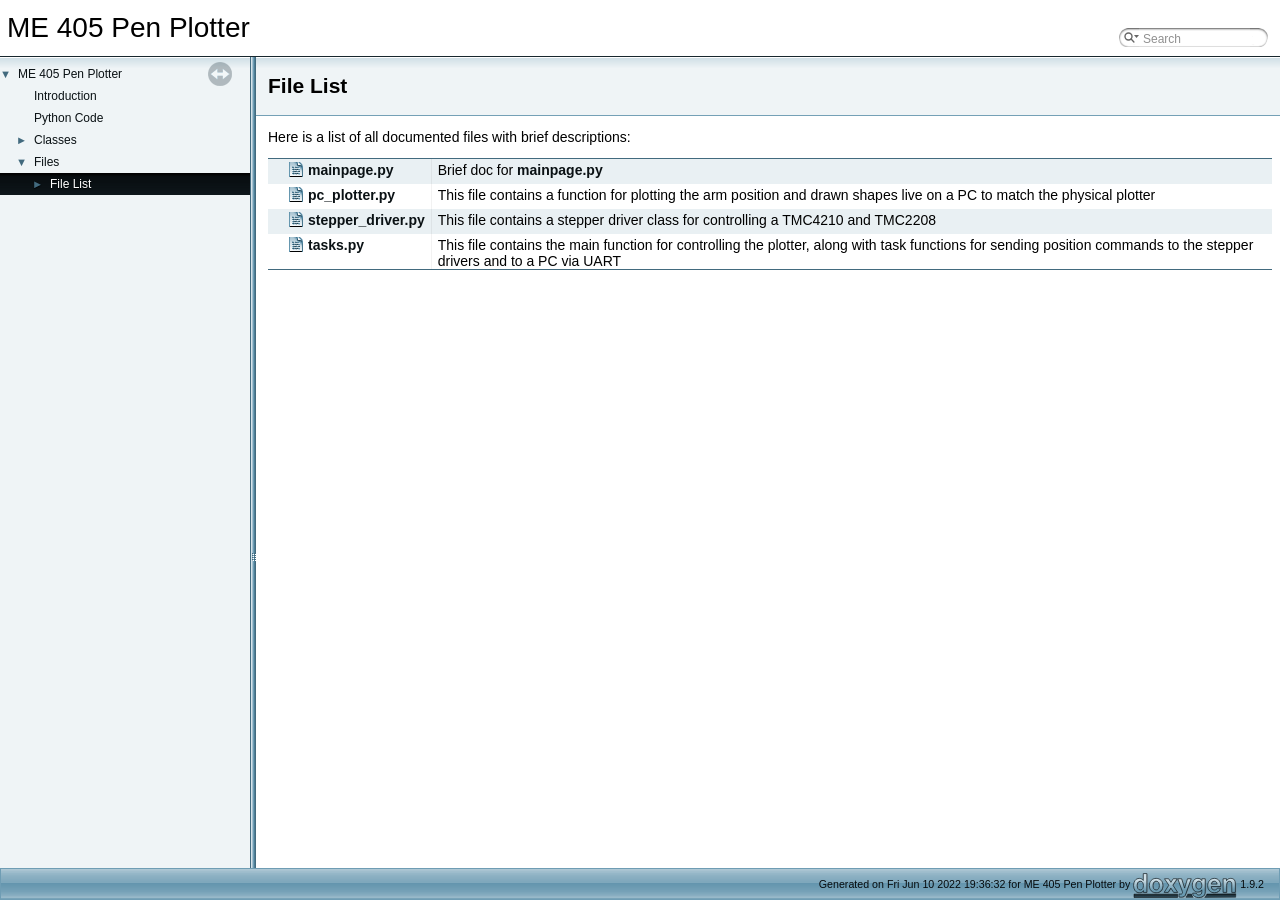
<file: docs/files.html>
<!DOCTYPE html PUBLIC "-//W3C//DTD XHTML 1.0 Transitional//EN" "https://www.w3.org/TR/xhtml1/DTD/xhtml1-transitional.dtd">
<html xmlns="http://www.w3.org/1999/xhtml">
<head>
<meta http-equiv="Content-Type" content="text/xhtml;charset=UTF-8"/>
<meta http-equiv="X-UA-Compatible" content="IE=11"/>
<meta name="generator" content="Doxygen 1.9.2"/>
<meta name="viewport" content="width=device-width, initial-scale=1"/>
<title>ME 405 Pen Plotter: File List</title>
<link href="tabs.css" rel="stylesheet" type="text/css"/>
<script type="text/javascript" src="jquery.js"></script>
<script type="text/javascript" src="dynsections.js"></script>
<link href="navtree.css" rel="stylesheet" type="text/css"/>
<script type="text/javascript" src="resize.js"></script>
<script type="text/javascript" src="navtreedata.js"></script>
<script type="text/javascript" src="navtree.js"></script>
<link href="search/search.css" rel="stylesheet" type="text/css"/>
<script type="text/javascript" src="search/searchdata.js"></script>
<script type="text/javascript" src="search/search.js"></script>
<script type="text/javascript">
/* @license magnet:?xt=urn:btih:d3d9a9a6595521f9666a5e94cc830dab83b65699&amp;dn=expat.txt MIT */
  $(document).ready(function() { init_search(); });
/* @license-end */
</script>
<link href="doxygen.css" rel="stylesheet" type="text/css" />
</head>
<body>
<div id="top"><!-- do not remove this div, it is closed by doxygen! -->
<div id="titlearea">
<table cellspacing="0" cellpadding="0">
 <tbody>
 <tr style="height: 56px;">
  <td id="projectalign" style="padding-left: 0.5em;">
   <div id="projectname">ME 405 Pen Plotter
   </div>
  </td>
    <td>        <div id="MSearchBox" class="MSearchBoxInactive">
        <span class="left">
          <img id="MSearchSelect" src="search/mag_sel.svg"
               onmouseover="return searchBox.OnSearchSelectShow()"
               onmouseout="return searchBox.OnSearchSelectHide()"
               alt=""/>
          <input type="text" id="MSearchField" value="Search" accesskey="S"
               onfocus="searchBox.OnSearchFieldFocus(true)" 
               onblur="searchBox.OnSearchFieldFocus(false)" 
               onkeyup="searchBox.OnSearchFieldChange(event)"/>
          </span><span class="right">
            <a id="MSearchClose" href="javascript:searchBox.CloseResultsWindow()"><img id="MSearchCloseImg" border="0" src="search/close.svg" alt=""/></a>
          </span>
        </div>
</td>
 </tr>
 </tbody>
</table>
</div>
<!-- end header part -->
<!-- Generated by Doxygen 1.9.2 -->
<script type="text/javascript">
/* @license magnet:?xt=urn:btih:d3d9a9a6595521f9666a5e94cc830dab83b65699&amp;dn=expat.txt MIT */
var searchBox = new SearchBox("searchBox", "search",'Search','.html');
/* @license-end */
</script>
</div><!-- top -->
<div id="side-nav" class="ui-resizable side-nav-resizable">
  <div id="nav-tree">
    <div id="nav-tree-contents">
      <div id="nav-sync" class="sync"></div>
    </div>
  </div>
  <div id="splitbar" style="-moz-user-select:none;" 
       class="ui-resizable-handle">
  </div>
</div>
<script type="text/javascript">
/* @license magnet:?xt=urn:btih:d3d9a9a6595521f9666a5e94cc830dab83b65699&amp;dn=expat.txt MIT */
$(document).ready(function(){initNavTree('files.html',''); initResizable(); });
/* @license-end */
</script>
<div id="doc-content">
<!-- window showing the filter options -->
<div id="MSearchSelectWindow"
     onmouseover="return searchBox.OnSearchSelectShow()"
     onmouseout="return searchBox.OnSearchSelectHide()"
     onkeydown="return searchBox.OnSearchSelectKey(event)">
</div>

<!-- iframe showing the search results (closed by default) -->
<div id="MSearchResultsWindow">
<iframe src="javascript:void(0)" frameborder="0" 
        name="MSearchResults" id="MSearchResults">
</iframe>
</div>

<div class="header">
  <div class="headertitle"><div class="title">File List</div></div>
</div><!--header-->
<div class="contents">
<div class="textblock">Here is a list of all documented files with brief descriptions:</div><div class="directory">
<table class="directory">
<tr id="row_0_" class="even"><td class="entry"><span style="width:16px;display:inline-block;">&#160;</span><span class="icondoc"></span><a class="el" href="mainpage_8py.html" target="_self">mainpage.py</a></td><td class="desc">Brief doc for <a class="el" href="mainpage_8py.html" title="Brief doc for mainpage.py.">mainpage.py</a> </td></tr>
<tr id="row_1_"><td class="entry"><span style="width:16px;display:inline-block;">&#160;</span><span class="icondoc"></span><a class="el" href="pc__plotter_8py.html" target="_self">pc_plotter.py</a></td><td class="desc">This file contains a function for plotting the arm position and drawn shapes live on a PC to match the physical plotter </td></tr>
<tr id="row_2_" class="even"><td class="entry"><span style="width:16px;display:inline-block;">&#160;</span><span class="icondoc"></span><a class="el" href="stepper__driver_8py.html" target="_self">stepper_driver.py</a></td><td class="desc">This file contains a stepper driver class for controlling a TMC4210 and TMC2208 </td></tr>
<tr id="row_3_"><td class="entry"><span style="width:16px;display:inline-block;">&#160;</span><span class="icondoc"></span><a class="el" href="tasks_8py.html" target="_self">tasks.py</a></td><td class="desc">This file contains the main function for controlling the plotter, along with task functions for sending position commands to the stepper drivers and to a PC via UART </td></tr>
</table>
</div><!-- directory -->
</div><!-- contents -->
</div><!-- doc-content -->
<!-- start footer part -->
<div id="nav-path" class="navpath"><!-- id is needed for treeview function! -->
  <ul>
    <li class="footer">Generated on Fri Jun 10 2022 19:36:32 for ME 405 Pen Plotter by <a href="https://www.doxygen.org/index.html"><img class="footer" src="doxygen.svg" width="104" height="31" alt="doxygen"/></a> 1.9.2 </li>
  </ul>
</div>
</body>
</html>
</file>
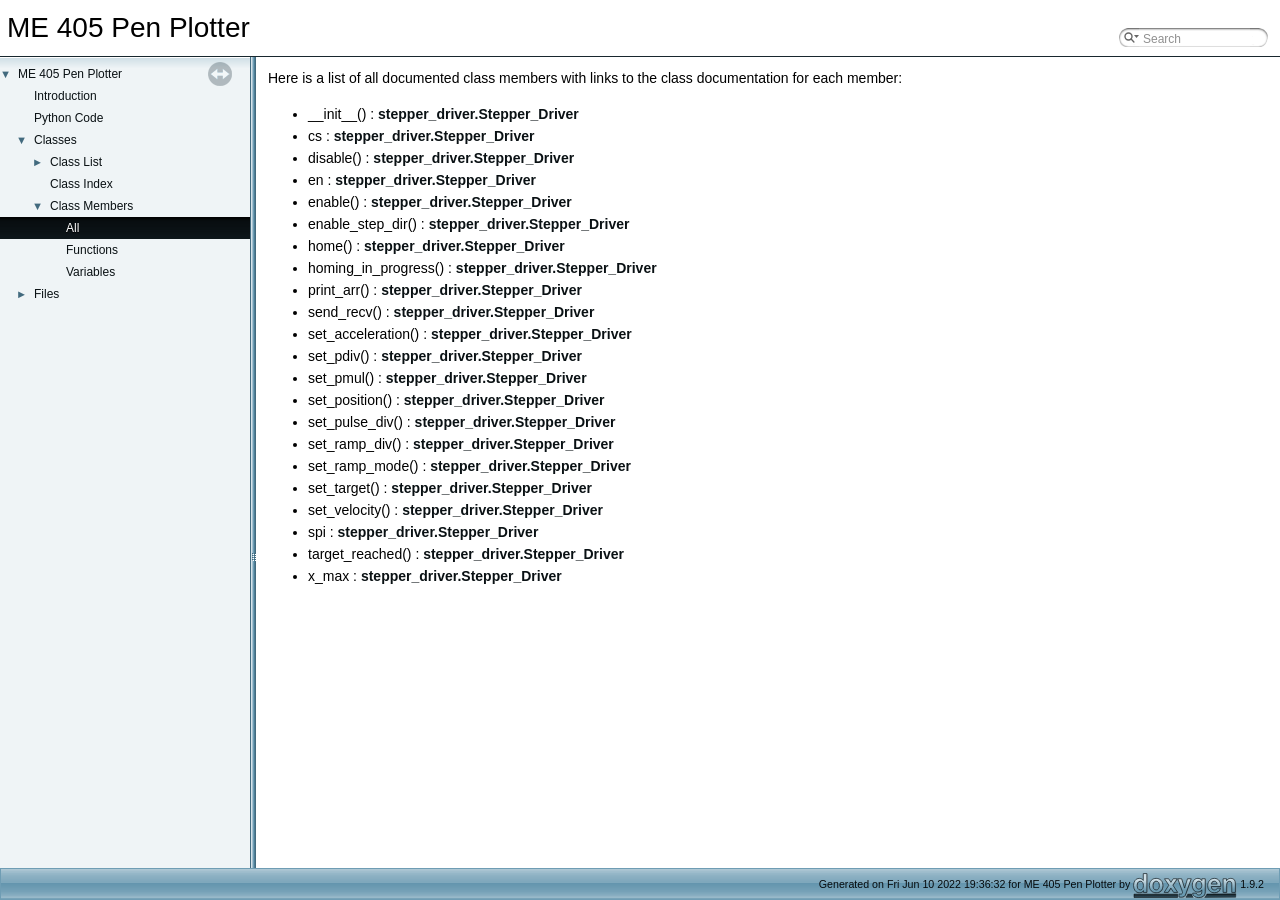
<file: docs/functions.html>
<!DOCTYPE html PUBLIC "-//W3C//DTD XHTML 1.0 Transitional//EN" "https://www.w3.org/TR/xhtml1/DTD/xhtml1-transitional.dtd">
<html xmlns="http://www.w3.org/1999/xhtml">
<head>
<meta http-equiv="Content-Type" content="text/xhtml;charset=UTF-8"/>
<meta http-equiv="X-UA-Compatible" content="IE=11"/>
<meta name="generator" content="Doxygen 1.9.2"/>
<meta name="viewport" content="width=device-width, initial-scale=1"/>
<title>ME 405 Pen Plotter: Class Members</title>
<link href="tabs.css" rel="stylesheet" type="text/css"/>
<script type="text/javascript" src="jquery.js"></script>
<script type="text/javascript" src="dynsections.js"></script>
<link href="navtree.css" rel="stylesheet" type="text/css"/>
<script type="text/javascript" src="resize.js"></script>
<script type="text/javascript" src="navtreedata.js"></script>
<script type="text/javascript" src="navtree.js"></script>
<link href="search/search.css" rel="stylesheet" type="text/css"/>
<script type="text/javascript" src="search/searchdata.js"></script>
<script type="text/javascript" src="search/search.js"></script>
<script type="text/javascript">
/* @license magnet:?xt=urn:btih:d3d9a9a6595521f9666a5e94cc830dab83b65699&amp;dn=expat.txt MIT */
  $(document).ready(function() { init_search(); });
/* @license-end */
</script>
<link href="doxygen.css" rel="stylesheet" type="text/css" />
</head>
<body>
<div id="top"><!-- do not remove this div, it is closed by doxygen! -->
<div id="titlearea">
<table cellspacing="0" cellpadding="0">
 <tbody>
 <tr style="height: 56px;">
  <td id="projectalign" style="padding-left: 0.5em;">
   <div id="projectname">ME 405 Pen Plotter
   </div>
  </td>
    <td>        <div id="MSearchBox" class="MSearchBoxInactive">
        <span class="left">
          <img id="MSearchSelect" src="search/mag_sel.svg"
               onmouseover="return searchBox.OnSearchSelectShow()"
               onmouseout="return searchBox.OnSearchSelectHide()"
               alt=""/>
          <input type="text" id="MSearchField" value="Search" accesskey="S"
               onfocus="searchBox.OnSearchFieldFocus(true)" 
               onblur="searchBox.OnSearchFieldFocus(false)" 
               onkeyup="searchBox.OnSearchFieldChange(event)"/>
          </span><span class="right">
            <a id="MSearchClose" href="javascript:searchBox.CloseResultsWindow()"><img id="MSearchCloseImg" border="0" src="search/close.svg" alt=""/></a>
          </span>
        </div>
</td>
 </tr>
 </tbody>
</table>
</div>
<!-- end header part -->
<!-- Generated by Doxygen 1.9.2 -->
<script type="text/javascript">
/* @license magnet:?xt=urn:btih:d3d9a9a6595521f9666a5e94cc830dab83b65699&amp;dn=expat.txt MIT */
var searchBox = new SearchBox("searchBox", "search",'Search','.html');
/* @license-end */
</script>
</div><!-- top -->
<div id="side-nav" class="ui-resizable side-nav-resizable">
  <div id="nav-tree">
    <div id="nav-tree-contents">
      <div id="nav-sync" class="sync"></div>
    </div>
  </div>
  <div id="splitbar" style="-moz-user-select:none;" 
       class="ui-resizable-handle">
  </div>
</div>
<script type="text/javascript">
/* @license magnet:?xt=urn:btih:d3d9a9a6595521f9666a5e94cc830dab83b65699&amp;dn=expat.txt MIT */
$(document).ready(function(){initNavTree('functions.html',''); initResizable(); });
/* @license-end */
</script>
<div id="doc-content">
<!-- window showing the filter options -->
<div id="MSearchSelectWindow"
     onmouseover="return searchBox.OnSearchSelectShow()"
     onmouseout="return searchBox.OnSearchSelectHide()"
     onkeydown="return searchBox.OnSearchSelectKey(event)">
</div>

<!-- iframe showing the search results (closed by default) -->
<div id="MSearchResultsWindow">
<iframe src="javascript:void(0)" frameborder="0" 
        name="MSearchResults" id="MSearchResults">
</iframe>
</div>

<div class="contents">
<div class="textblock">Here is a list of all documented class members with links to the class documentation for each member:</div><ul>
<li>__init__()&#160;:&#160;<a class="el" href="classstepper__driver_1_1Stepper__Driver.html#a9661a9382a9b643daf04e4c276806713">stepper_driver.Stepper_Driver</a></li>
<li>cs&#160;:&#160;<a class="el" href="classstepper__driver_1_1Stepper__Driver.html#a64429dccb92e78c32c293c4d5de759e5">stepper_driver.Stepper_Driver</a></li>
<li>disable()&#160;:&#160;<a class="el" href="classstepper__driver_1_1Stepper__Driver.html#a91ffc15e939aa5e57eff288526e557da">stepper_driver.Stepper_Driver</a></li>
<li>en&#160;:&#160;<a class="el" href="classstepper__driver_1_1Stepper__Driver.html#a45adbc65fca6b323d2b8eaacd0eddd07">stepper_driver.Stepper_Driver</a></li>
<li>enable()&#160;:&#160;<a class="el" href="classstepper__driver_1_1Stepper__Driver.html#ab9b79b675287222307598c1c33fca099">stepper_driver.Stepper_Driver</a></li>
<li>enable_step_dir()&#160;:&#160;<a class="el" href="classstepper__driver_1_1Stepper__Driver.html#ae6896256aac7c8c15a9c371d4074b44b">stepper_driver.Stepper_Driver</a></li>
<li>home()&#160;:&#160;<a class="el" href="classstepper__driver_1_1Stepper__Driver.html#aa588270e60fceb113884dc0f26067687">stepper_driver.Stepper_Driver</a></li>
<li>homing_in_progress()&#160;:&#160;<a class="el" href="classstepper__driver_1_1Stepper__Driver.html#a2ab206f51bbb2c4212d703581fe921e4">stepper_driver.Stepper_Driver</a></li>
<li>print_arr()&#160;:&#160;<a class="el" href="classstepper__driver_1_1Stepper__Driver.html#aca6fe19f694715e6f02d6e2d55edfe32">stepper_driver.Stepper_Driver</a></li>
<li>send_recv()&#160;:&#160;<a class="el" href="classstepper__driver_1_1Stepper__Driver.html#a8f2b87e0f13b3e8bddeb177527fb1408">stepper_driver.Stepper_Driver</a></li>
<li>set_acceleration()&#160;:&#160;<a class="el" href="classstepper__driver_1_1Stepper__Driver.html#a7758ae6d99c6b249ab4ef7c28713cab7">stepper_driver.Stepper_Driver</a></li>
<li>set_pdiv()&#160;:&#160;<a class="el" href="classstepper__driver_1_1Stepper__Driver.html#a2d202d849b31130a03b3cbbd02f4fb84">stepper_driver.Stepper_Driver</a></li>
<li>set_pmul()&#160;:&#160;<a class="el" href="classstepper__driver_1_1Stepper__Driver.html#a2ee3767f4d18b4a60701e911653df607">stepper_driver.Stepper_Driver</a></li>
<li>set_position()&#160;:&#160;<a class="el" href="classstepper__driver_1_1Stepper__Driver.html#a200183836c736288482acb161b6b05c3">stepper_driver.Stepper_Driver</a></li>
<li>set_pulse_div()&#160;:&#160;<a class="el" href="classstepper__driver_1_1Stepper__Driver.html#a79487a0e84daf0b28a3c43a4ae1e8489">stepper_driver.Stepper_Driver</a></li>
<li>set_ramp_div()&#160;:&#160;<a class="el" href="classstepper__driver_1_1Stepper__Driver.html#a61e7982d70bb5c34e2bef3b9678a0a21">stepper_driver.Stepper_Driver</a></li>
<li>set_ramp_mode()&#160;:&#160;<a class="el" href="classstepper__driver_1_1Stepper__Driver.html#a2ca018c7f7d4c6cb3910a7e24555de0c">stepper_driver.Stepper_Driver</a></li>
<li>set_target()&#160;:&#160;<a class="el" href="classstepper__driver_1_1Stepper__Driver.html#a2450490be55d77b929c56c129002fa9d">stepper_driver.Stepper_Driver</a></li>
<li>set_velocity()&#160;:&#160;<a class="el" href="classstepper__driver_1_1Stepper__Driver.html#a45b53a61087eecb5b767ccbc38ec0abc">stepper_driver.Stepper_Driver</a></li>
<li>spi&#160;:&#160;<a class="el" href="classstepper__driver_1_1Stepper__Driver.html#af86adc0c52087d887a04e29114587e59">stepper_driver.Stepper_Driver</a></li>
<li>target_reached()&#160;:&#160;<a class="el" href="classstepper__driver_1_1Stepper__Driver.html#a52dbd5a93729dd94d5689c221e6aa30a">stepper_driver.Stepper_Driver</a></li>
<li>x_max&#160;:&#160;<a class="el" href="classstepper__driver_1_1Stepper__Driver.html#ab9f617e0608557c69cb418bef7a2bae0">stepper_driver.Stepper_Driver</a></li>
</ul>
</div><!-- contents -->
</div><!-- doc-content -->
<!-- start footer part -->
<div id="nav-path" class="navpath"><!-- id is needed for treeview function! -->
  <ul>
    <li class="footer">Generated on Fri Jun 10 2022 19:36:32 for ME 405 Pen Plotter by <a href="https://www.doxygen.org/index.html"><img class="footer" src="doxygen.svg" width="104" height="31" alt="doxygen"/></a> 1.9.2 </li>
  </ul>
</div>
</body>
</html>
</file>
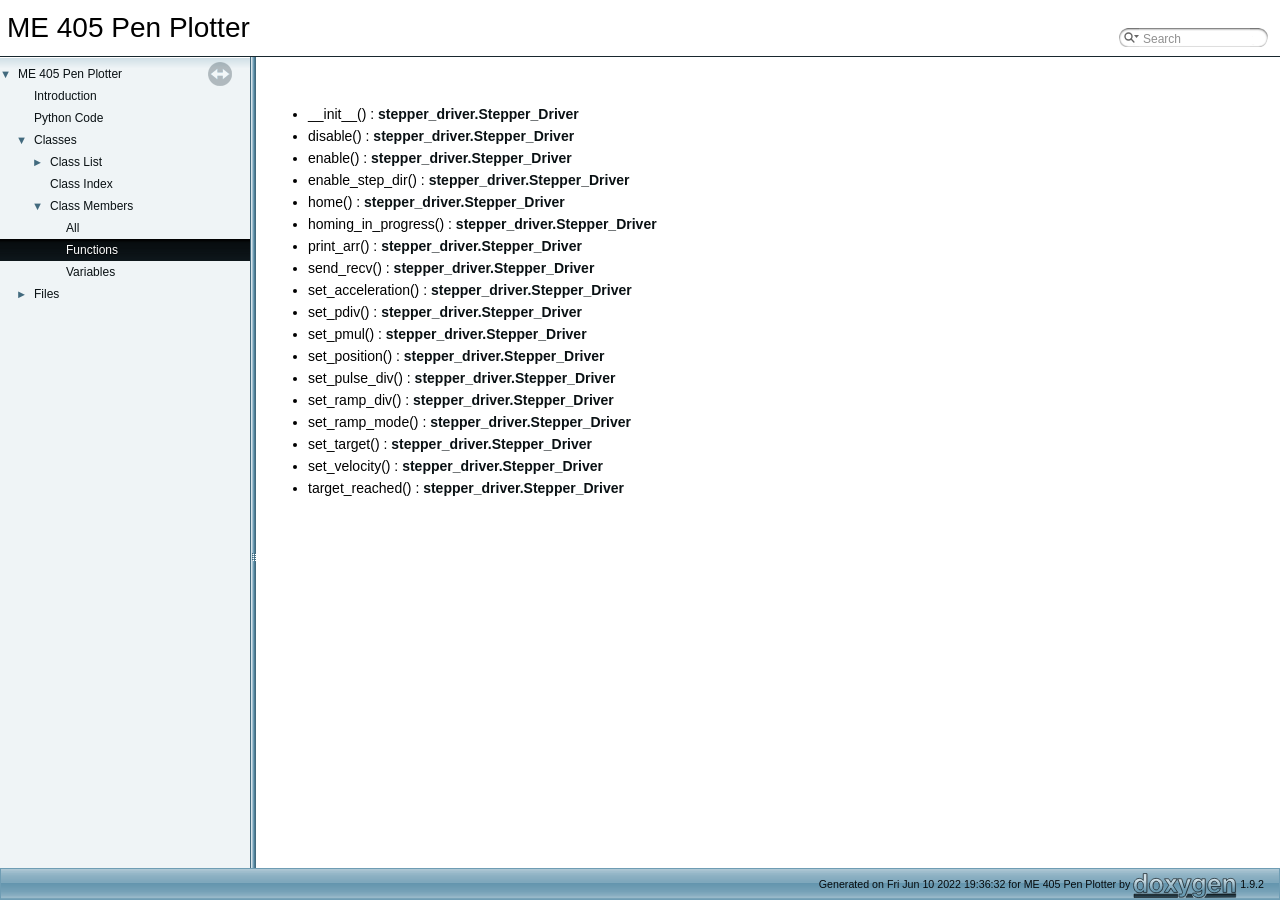
<file: docs/functions_func.html>
<!DOCTYPE html PUBLIC "-//W3C//DTD XHTML 1.0 Transitional//EN" "https://www.w3.org/TR/xhtml1/DTD/xhtml1-transitional.dtd">
<html xmlns="http://www.w3.org/1999/xhtml">
<head>
<meta http-equiv="Content-Type" content="text/xhtml;charset=UTF-8"/>
<meta http-equiv="X-UA-Compatible" content="IE=11"/>
<meta name="generator" content="Doxygen 1.9.2"/>
<meta name="viewport" content="width=device-width, initial-scale=1"/>
<title>ME 405 Pen Plotter: Class Members - Functions</title>
<link href="tabs.css" rel="stylesheet" type="text/css"/>
<script type="text/javascript" src="jquery.js"></script>
<script type="text/javascript" src="dynsections.js"></script>
<link href="navtree.css" rel="stylesheet" type="text/css"/>
<script type="text/javascript" src="resize.js"></script>
<script type="text/javascript" src="navtreedata.js"></script>
<script type="text/javascript" src="navtree.js"></script>
<link href="search/search.css" rel="stylesheet" type="text/css"/>
<script type="text/javascript" src="search/searchdata.js"></script>
<script type="text/javascript" src="search/search.js"></script>
<script type="text/javascript">
/* @license magnet:?xt=urn:btih:d3d9a9a6595521f9666a5e94cc830dab83b65699&amp;dn=expat.txt MIT */
  $(document).ready(function() { init_search(); });
/* @license-end */
</script>
<link href="doxygen.css" rel="stylesheet" type="text/css" />
</head>
<body>
<div id="top"><!-- do not remove this div, it is closed by doxygen! -->
<div id="titlearea">
<table cellspacing="0" cellpadding="0">
 <tbody>
 <tr style="height: 56px;">
  <td id="projectalign" style="padding-left: 0.5em;">
   <div id="projectname">ME 405 Pen Plotter
   </div>
  </td>
    <td>        <div id="MSearchBox" class="MSearchBoxInactive">
        <span class="left">
          <img id="MSearchSelect" src="search/mag_sel.svg"
               onmouseover="return searchBox.OnSearchSelectShow()"
               onmouseout="return searchBox.OnSearchSelectHide()"
               alt=""/>
          <input type="text" id="MSearchField" value="Search" accesskey="S"
               onfocus="searchBox.OnSearchFieldFocus(true)" 
               onblur="searchBox.OnSearchFieldFocus(false)" 
               onkeyup="searchBox.OnSearchFieldChange(event)"/>
          </span><span class="right">
            <a id="MSearchClose" href="javascript:searchBox.CloseResultsWindow()"><img id="MSearchCloseImg" border="0" src="search/close.svg" alt=""/></a>
          </span>
        </div>
</td>
 </tr>
 </tbody>
</table>
</div>
<!-- end header part -->
<!-- Generated by Doxygen 1.9.2 -->
<script type="text/javascript">
/* @license magnet:?xt=urn:btih:d3d9a9a6595521f9666a5e94cc830dab83b65699&amp;dn=expat.txt MIT */
var searchBox = new SearchBox("searchBox", "search",'Search','.html');
/* @license-end */
</script>
</div><!-- top -->
<div id="side-nav" class="ui-resizable side-nav-resizable">
  <div id="nav-tree">
    <div id="nav-tree-contents">
      <div id="nav-sync" class="sync"></div>
    </div>
  </div>
  <div id="splitbar" style="-moz-user-select:none;" 
       class="ui-resizable-handle">
  </div>
</div>
<script type="text/javascript">
/* @license magnet:?xt=urn:btih:d3d9a9a6595521f9666a5e94cc830dab83b65699&amp;dn=expat.txt MIT */
$(document).ready(function(){initNavTree('functions_func.html',''); initResizable(); });
/* @license-end */
</script>
<div id="doc-content">
<!-- window showing the filter options -->
<div id="MSearchSelectWindow"
     onmouseover="return searchBox.OnSearchSelectShow()"
     onmouseout="return searchBox.OnSearchSelectHide()"
     onkeydown="return searchBox.OnSearchSelectKey(event)">
</div>

<!-- iframe showing the search results (closed by default) -->
<div id="MSearchResultsWindow">
<iframe src="javascript:void(0)" frameborder="0" 
        name="MSearchResults" id="MSearchResults">
</iframe>
</div>

<div class="contents">
&#160;<ul>
<li>__init__()&#160;:&#160;<a class="el" href="classstepper__driver_1_1Stepper__Driver.html#a9661a9382a9b643daf04e4c276806713">stepper_driver.Stepper_Driver</a></li>
<li>disable()&#160;:&#160;<a class="el" href="classstepper__driver_1_1Stepper__Driver.html#a91ffc15e939aa5e57eff288526e557da">stepper_driver.Stepper_Driver</a></li>
<li>enable()&#160;:&#160;<a class="el" href="classstepper__driver_1_1Stepper__Driver.html#ab9b79b675287222307598c1c33fca099">stepper_driver.Stepper_Driver</a></li>
<li>enable_step_dir()&#160;:&#160;<a class="el" href="classstepper__driver_1_1Stepper__Driver.html#ae6896256aac7c8c15a9c371d4074b44b">stepper_driver.Stepper_Driver</a></li>
<li>home()&#160;:&#160;<a class="el" href="classstepper__driver_1_1Stepper__Driver.html#aa588270e60fceb113884dc0f26067687">stepper_driver.Stepper_Driver</a></li>
<li>homing_in_progress()&#160;:&#160;<a class="el" href="classstepper__driver_1_1Stepper__Driver.html#a2ab206f51bbb2c4212d703581fe921e4">stepper_driver.Stepper_Driver</a></li>
<li>print_arr()&#160;:&#160;<a class="el" href="classstepper__driver_1_1Stepper__Driver.html#aca6fe19f694715e6f02d6e2d55edfe32">stepper_driver.Stepper_Driver</a></li>
<li>send_recv()&#160;:&#160;<a class="el" href="classstepper__driver_1_1Stepper__Driver.html#a8f2b87e0f13b3e8bddeb177527fb1408">stepper_driver.Stepper_Driver</a></li>
<li>set_acceleration()&#160;:&#160;<a class="el" href="classstepper__driver_1_1Stepper__Driver.html#a7758ae6d99c6b249ab4ef7c28713cab7">stepper_driver.Stepper_Driver</a></li>
<li>set_pdiv()&#160;:&#160;<a class="el" href="classstepper__driver_1_1Stepper__Driver.html#a2d202d849b31130a03b3cbbd02f4fb84">stepper_driver.Stepper_Driver</a></li>
<li>set_pmul()&#160;:&#160;<a class="el" href="classstepper__driver_1_1Stepper__Driver.html#a2ee3767f4d18b4a60701e911653df607">stepper_driver.Stepper_Driver</a></li>
<li>set_position()&#160;:&#160;<a class="el" href="classstepper__driver_1_1Stepper__Driver.html#a200183836c736288482acb161b6b05c3">stepper_driver.Stepper_Driver</a></li>
<li>set_pulse_div()&#160;:&#160;<a class="el" href="classstepper__driver_1_1Stepper__Driver.html#a79487a0e84daf0b28a3c43a4ae1e8489">stepper_driver.Stepper_Driver</a></li>
<li>set_ramp_div()&#160;:&#160;<a class="el" href="classstepper__driver_1_1Stepper__Driver.html#a61e7982d70bb5c34e2bef3b9678a0a21">stepper_driver.Stepper_Driver</a></li>
<li>set_ramp_mode()&#160;:&#160;<a class="el" href="classstepper__driver_1_1Stepper__Driver.html#a2ca018c7f7d4c6cb3910a7e24555de0c">stepper_driver.Stepper_Driver</a></li>
<li>set_target()&#160;:&#160;<a class="el" href="classstepper__driver_1_1Stepper__Driver.html#a2450490be55d77b929c56c129002fa9d">stepper_driver.Stepper_Driver</a></li>
<li>set_velocity()&#160;:&#160;<a class="el" href="classstepper__driver_1_1Stepper__Driver.html#a45b53a61087eecb5b767ccbc38ec0abc">stepper_driver.Stepper_Driver</a></li>
<li>target_reached()&#160;:&#160;<a class="el" href="classstepper__driver_1_1Stepper__Driver.html#a52dbd5a93729dd94d5689c221e6aa30a">stepper_driver.Stepper_Driver</a></li>
</ul>
</div><!-- contents -->
</div><!-- doc-content -->
<!-- start footer part -->
<div id="nav-path" class="navpath"><!-- id is needed for treeview function! -->
  <ul>
    <li class="footer">Generated on Fri Jun 10 2022 19:36:32 for ME 405 Pen Plotter by <a href="https://www.doxygen.org/index.html"><img class="footer" src="doxygen.svg" width="104" height="31" alt="doxygen"/></a> 1.9.2 </li>
  </ul>
</div>
</body>
</html>
</file>
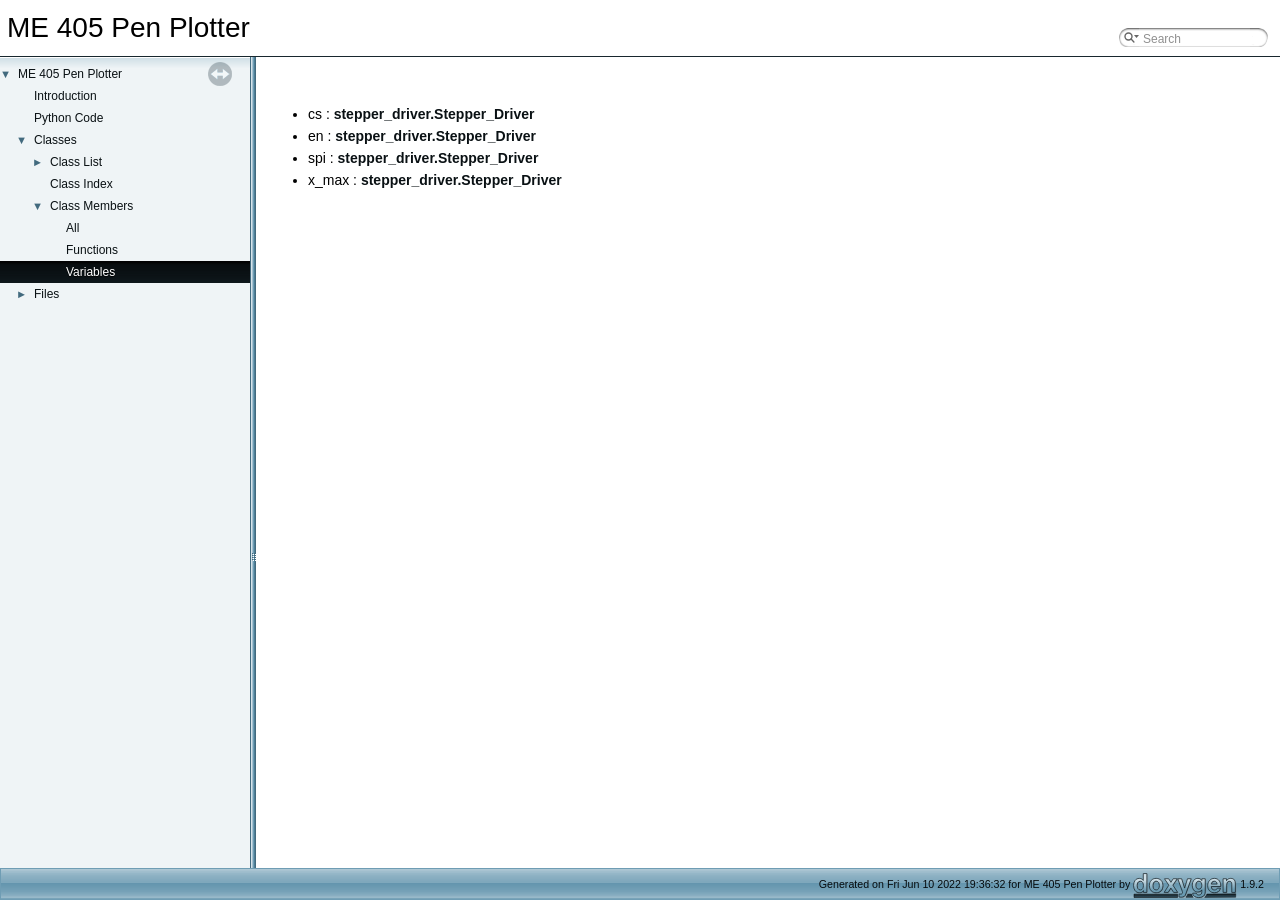
<file: docs/functions_vars.html>
<!DOCTYPE html PUBLIC "-//W3C//DTD XHTML 1.0 Transitional//EN" "https://www.w3.org/TR/xhtml1/DTD/xhtml1-transitional.dtd">
<html xmlns="http://www.w3.org/1999/xhtml">
<head>
<meta http-equiv="Content-Type" content="text/xhtml;charset=UTF-8"/>
<meta http-equiv="X-UA-Compatible" content="IE=11"/>
<meta name="generator" content="Doxygen 1.9.2"/>
<meta name="viewport" content="width=device-width, initial-scale=1"/>
<title>ME 405 Pen Plotter: Class Members - Variables</title>
<link href="tabs.css" rel="stylesheet" type="text/css"/>
<script type="text/javascript" src="jquery.js"></script>
<script type="text/javascript" src="dynsections.js"></script>
<link href="navtree.css" rel="stylesheet" type="text/css"/>
<script type="text/javascript" src="resize.js"></script>
<script type="text/javascript" src="navtreedata.js"></script>
<script type="text/javascript" src="navtree.js"></script>
<link href="search/search.css" rel="stylesheet" type="text/css"/>
<script type="text/javascript" src="search/searchdata.js"></script>
<script type="text/javascript" src="search/search.js"></script>
<script type="text/javascript">
/* @license magnet:?xt=urn:btih:d3d9a9a6595521f9666a5e94cc830dab83b65699&amp;dn=expat.txt MIT */
  $(document).ready(function() { init_search(); });
/* @license-end */
</script>
<link href="doxygen.css" rel="stylesheet" type="text/css" />
</head>
<body>
<div id="top"><!-- do not remove this div, it is closed by doxygen! -->
<div id="titlearea">
<table cellspacing="0" cellpadding="0">
 <tbody>
 <tr style="height: 56px;">
  <td id="projectalign" style="padding-left: 0.5em;">
   <div id="projectname">ME 405 Pen Plotter
   </div>
  </td>
    <td>        <div id="MSearchBox" class="MSearchBoxInactive">
        <span class="left">
          <img id="MSearchSelect" src="search/mag_sel.svg"
               onmouseover="return searchBox.OnSearchSelectShow()"
               onmouseout="return searchBox.OnSearchSelectHide()"
               alt=""/>
          <input type="text" id="MSearchField" value="Search" accesskey="S"
               onfocus="searchBox.OnSearchFieldFocus(true)" 
               onblur="searchBox.OnSearchFieldFocus(false)" 
               onkeyup="searchBox.OnSearchFieldChange(event)"/>
          </span><span class="right">
            <a id="MSearchClose" href="javascript:searchBox.CloseResultsWindow()"><img id="MSearchCloseImg" border="0" src="search/close.svg" alt=""/></a>
          </span>
        </div>
</td>
 </tr>
 </tbody>
</table>
</div>
<!-- end header part -->
<!-- Generated by Doxygen 1.9.2 -->
<script type="text/javascript">
/* @license magnet:?xt=urn:btih:d3d9a9a6595521f9666a5e94cc830dab83b65699&amp;dn=expat.txt MIT */
var searchBox = new SearchBox("searchBox", "search",'Search','.html');
/* @license-end */
</script>
</div><!-- top -->
<div id="side-nav" class="ui-resizable side-nav-resizable">
  <div id="nav-tree">
    <div id="nav-tree-contents">
      <div id="nav-sync" class="sync"></div>
    </div>
  </div>
  <div id="splitbar" style="-moz-user-select:none;" 
       class="ui-resizable-handle">
  </div>
</div>
<script type="text/javascript">
/* @license magnet:?xt=urn:btih:d3d9a9a6595521f9666a5e94cc830dab83b65699&amp;dn=expat.txt MIT */
$(document).ready(function(){initNavTree('functions_vars.html',''); initResizable(); });
/* @license-end */
</script>
<div id="doc-content">
<!-- window showing the filter options -->
<div id="MSearchSelectWindow"
     onmouseover="return searchBox.OnSearchSelectShow()"
     onmouseout="return searchBox.OnSearchSelectHide()"
     onkeydown="return searchBox.OnSearchSelectKey(event)">
</div>

<!-- iframe showing the search results (closed by default) -->
<div id="MSearchResultsWindow">
<iframe src="javascript:void(0)" frameborder="0" 
        name="MSearchResults" id="MSearchResults">
</iframe>
</div>

<div class="contents">
&#160;<ul>
<li>cs&#160;:&#160;<a class="el" href="classstepper__driver_1_1Stepper__Driver.html#a64429dccb92e78c32c293c4d5de759e5">stepper_driver.Stepper_Driver</a></li>
<li>en&#160;:&#160;<a class="el" href="classstepper__driver_1_1Stepper__Driver.html#a45adbc65fca6b323d2b8eaacd0eddd07">stepper_driver.Stepper_Driver</a></li>
<li>spi&#160;:&#160;<a class="el" href="classstepper__driver_1_1Stepper__Driver.html#af86adc0c52087d887a04e29114587e59">stepper_driver.Stepper_Driver</a></li>
<li>x_max&#160;:&#160;<a class="el" href="classstepper__driver_1_1Stepper__Driver.html#ab9f617e0608557c69cb418bef7a2bae0">stepper_driver.Stepper_Driver</a></li>
</ul>
</div><!-- contents -->
</div><!-- doc-content -->
<!-- start footer part -->
<div id="nav-path" class="navpath"><!-- id is needed for treeview function! -->
  <ul>
    <li class="footer">Generated on Fri Jun 10 2022 19:36:32 for ME 405 Pen Plotter by <a href="https://www.doxygen.org/index.html"><img class="footer" src="doxygen.svg" width="104" height="31" alt="doxygen"/></a> 1.9.2 </li>
  </ul>
</div>
</body>
</html>
</file>
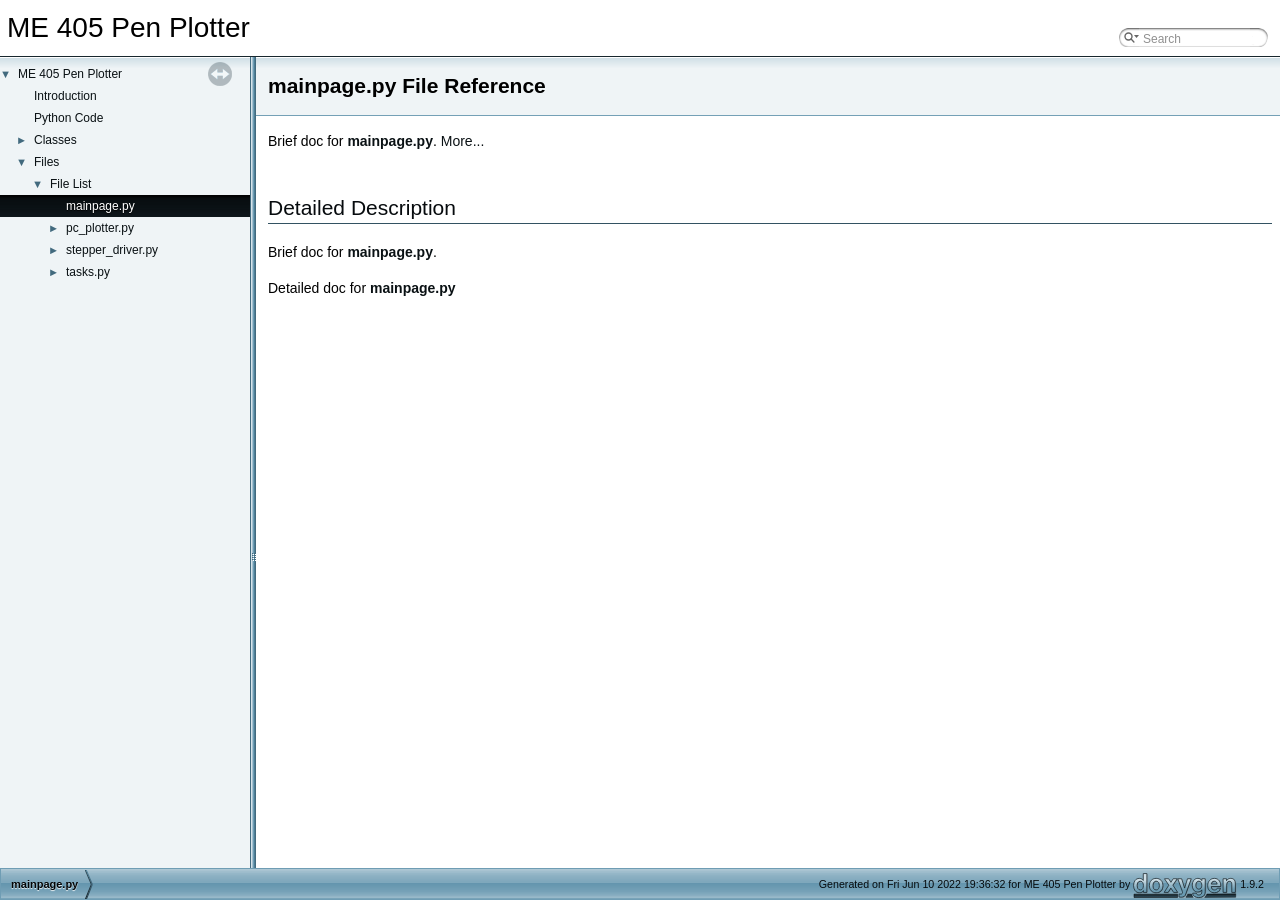
<file: docs/mainpage_8py.html>
<!DOCTYPE html PUBLIC "-//W3C//DTD XHTML 1.0 Transitional//EN" "https://www.w3.org/TR/xhtml1/DTD/xhtml1-transitional.dtd">
<html xmlns="http://www.w3.org/1999/xhtml">
<head>
<meta http-equiv="Content-Type" content="text/xhtml;charset=UTF-8"/>
<meta http-equiv="X-UA-Compatible" content="IE=11"/>
<meta name="generator" content="Doxygen 1.9.2"/>
<meta name="viewport" content="width=device-width, initial-scale=1"/>
<title>ME 405 Pen Plotter: mainpage.py File Reference</title>
<link href="tabs.css" rel="stylesheet" type="text/css"/>
<script type="text/javascript" src="jquery.js"></script>
<script type="text/javascript" src="dynsections.js"></script>
<link href="navtree.css" rel="stylesheet" type="text/css"/>
<script type="text/javascript" src="resize.js"></script>
<script type="text/javascript" src="navtreedata.js"></script>
<script type="text/javascript" src="navtree.js"></script>
<link href="search/search.css" rel="stylesheet" type="text/css"/>
<script type="text/javascript" src="search/searchdata.js"></script>
<script type="text/javascript" src="search/search.js"></script>
<script type="text/javascript">
/* @license magnet:?xt=urn:btih:d3d9a9a6595521f9666a5e94cc830dab83b65699&amp;dn=expat.txt MIT */
  $(document).ready(function() { init_search(); });
/* @license-end */
</script>
<link href="doxygen.css" rel="stylesheet" type="text/css" />
</head>
<body>
<div id="top"><!-- do not remove this div, it is closed by doxygen! -->
<div id="titlearea">
<table cellspacing="0" cellpadding="0">
 <tbody>
 <tr style="height: 56px;">
  <td id="projectalign" style="padding-left: 0.5em;">
   <div id="projectname">ME 405 Pen Plotter
   </div>
  </td>
    <td>        <div id="MSearchBox" class="MSearchBoxInactive">
        <span class="left">
          <img id="MSearchSelect" src="search/mag_sel.svg"
               onmouseover="return searchBox.OnSearchSelectShow()"
               onmouseout="return searchBox.OnSearchSelectHide()"
               alt=""/>
          <input type="text" id="MSearchField" value="Search" accesskey="S"
               onfocus="searchBox.OnSearchFieldFocus(true)" 
               onblur="searchBox.OnSearchFieldFocus(false)" 
               onkeyup="searchBox.OnSearchFieldChange(event)"/>
          </span><span class="right">
            <a id="MSearchClose" href="javascript:searchBox.CloseResultsWindow()"><img id="MSearchCloseImg" border="0" src="search/close.svg" alt=""/></a>
          </span>
        </div>
</td>
 </tr>
 </tbody>
</table>
</div>
<!-- end header part -->
<!-- Generated by Doxygen 1.9.2 -->
<script type="text/javascript">
/* @license magnet:?xt=urn:btih:d3d9a9a6595521f9666a5e94cc830dab83b65699&amp;dn=expat.txt MIT */
var searchBox = new SearchBox("searchBox", "search",'Search','.html');
/* @license-end */
</script>
</div><!-- top -->
<div id="side-nav" class="ui-resizable side-nav-resizable">
  <div id="nav-tree">
    <div id="nav-tree-contents">
      <div id="nav-sync" class="sync"></div>
    </div>
  </div>
  <div id="splitbar" style="-moz-user-select:none;" 
       class="ui-resizable-handle">
  </div>
</div>
<script type="text/javascript">
/* @license magnet:?xt=urn:btih:d3d9a9a6595521f9666a5e94cc830dab83b65699&amp;dn=expat.txt MIT */
$(document).ready(function(){initNavTree('mainpage_8py.html',''); initResizable(); });
/* @license-end */
</script>
<div id="doc-content">
<!-- window showing the filter options -->
<div id="MSearchSelectWindow"
     onmouseover="return searchBox.OnSearchSelectShow()"
     onmouseout="return searchBox.OnSearchSelectHide()"
     onkeydown="return searchBox.OnSearchSelectKey(event)">
</div>

<!-- iframe showing the search results (closed by default) -->
<div id="MSearchResultsWindow">
<iframe src="javascript:void(0)" frameborder="0" 
        name="MSearchResults" id="MSearchResults">
</iframe>
</div>

<div class="header">
  <div class="headertitle"><div class="title">mainpage.py File Reference</div></div>
</div><!--header-->
<div class="contents">

<p>Brief doc for <a class="el" href="mainpage_8py.html" title="Brief doc for mainpage.py.">mainpage.py</a>.  
<a href="#details">More...</a></p>
<a name="details" id="details"></a><h2 class="groupheader">Detailed Description</h2>
<div class="textblock"><p >Brief doc for <a class="el" href="mainpage_8py.html" title="Brief doc for mainpage.py.">mainpage.py</a>. </p>
<p >Detailed doc for <a class="el" href="mainpage_8py.html" title="Brief doc for mainpage.py.">mainpage.py</a> </p>
</div></div><!-- contents -->
</div><!-- doc-content -->
<!-- start footer part -->
<div id="nav-path" class="navpath"><!-- id is needed for treeview function! -->
  <ul>
    <li class="navelem"><a class="el" href="mainpage_8py.html">mainpage.py</a></li>
    <li class="footer">Generated on Fri Jun 10 2022 19:36:32 for ME 405 Pen Plotter by <a href="https://www.doxygen.org/index.html"><img class="footer" src="doxygen.svg" width="104" height="31" alt="doxygen"/></a> 1.9.2 </li>
  </ul>
</div>
</body>
</html>
</file>
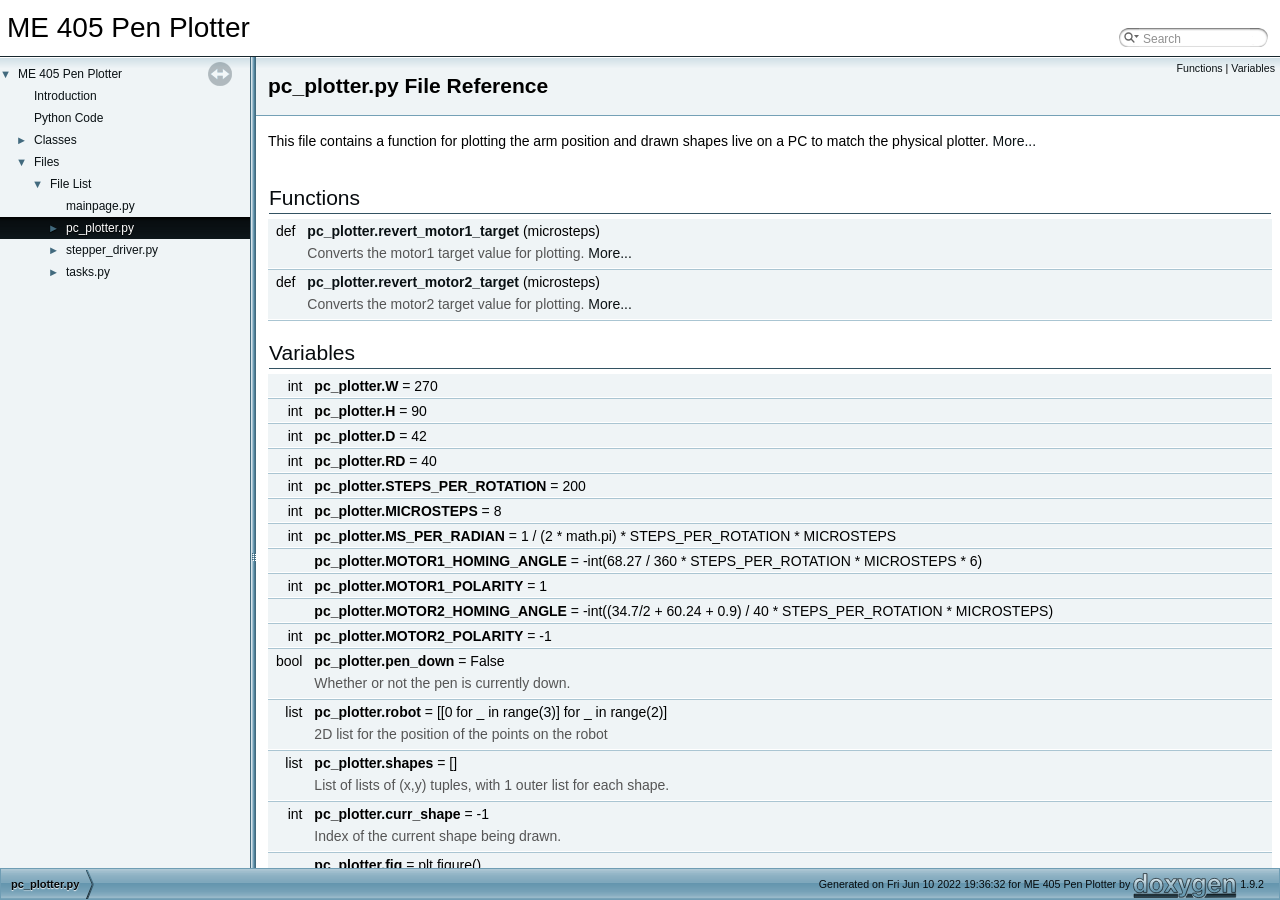
<file: docs/pc__plotter_8py.html>
<!DOCTYPE html PUBLIC "-//W3C//DTD XHTML 1.0 Transitional//EN" "https://www.w3.org/TR/xhtml1/DTD/xhtml1-transitional.dtd">
<html xmlns="http://www.w3.org/1999/xhtml">
<head>
<meta http-equiv="Content-Type" content="text/xhtml;charset=UTF-8"/>
<meta http-equiv="X-UA-Compatible" content="IE=11"/>
<meta name="generator" content="Doxygen 1.9.2"/>
<meta name="viewport" content="width=device-width, initial-scale=1"/>
<title>ME 405 Pen Plotter: pc_plotter.py File Reference</title>
<link href="tabs.css" rel="stylesheet" type="text/css"/>
<script type="text/javascript" src="jquery.js"></script>
<script type="text/javascript" src="dynsections.js"></script>
<link href="navtree.css" rel="stylesheet" type="text/css"/>
<script type="text/javascript" src="resize.js"></script>
<script type="text/javascript" src="navtreedata.js"></script>
<script type="text/javascript" src="navtree.js"></script>
<link href="search/search.css" rel="stylesheet" type="text/css"/>
<script type="text/javascript" src="search/searchdata.js"></script>
<script type="text/javascript" src="search/search.js"></script>
<script type="text/javascript">
/* @license magnet:?xt=urn:btih:d3d9a9a6595521f9666a5e94cc830dab83b65699&amp;dn=expat.txt MIT */
  $(document).ready(function() { init_search(); });
/* @license-end */
</script>
<link href="doxygen.css" rel="stylesheet" type="text/css" />
</head>
<body>
<div id="top"><!-- do not remove this div, it is closed by doxygen! -->
<div id="titlearea">
<table cellspacing="0" cellpadding="0">
 <tbody>
 <tr style="height: 56px;">
  <td id="projectalign" style="padding-left: 0.5em;">
   <div id="projectname">ME 405 Pen Plotter
   </div>
  </td>
    <td>        <div id="MSearchBox" class="MSearchBoxInactive">
        <span class="left">
          <img id="MSearchSelect" src="search/mag_sel.svg"
               onmouseover="return searchBox.OnSearchSelectShow()"
               onmouseout="return searchBox.OnSearchSelectHide()"
               alt=""/>
          <input type="text" id="MSearchField" value="Search" accesskey="S"
               onfocus="searchBox.OnSearchFieldFocus(true)" 
               onblur="searchBox.OnSearchFieldFocus(false)" 
               onkeyup="searchBox.OnSearchFieldChange(event)"/>
          </span><span class="right">
            <a id="MSearchClose" href="javascript:searchBox.CloseResultsWindow()"><img id="MSearchCloseImg" border="0" src="search/close.svg" alt=""/></a>
          </span>
        </div>
</td>
 </tr>
 </tbody>
</table>
</div>
<!-- end header part -->
<!-- Generated by Doxygen 1.9.2 -->
<script type="text/javascript">
/* @license magnet:?xt=urn:btih:d3d9a9a6595521f9666a5e94cc830dab83b65699&amp;dn=expat.txt MIT */
var searchBox = new SearchBox("searchBox", "search",'Search','.html');
/* @license-end */
</script>
</div><!-- top -->
<div id="side-nav" class="ui-resizable side-nav-resizable">
  <div id="nav-tree">
    <div id="nav-tree-contents">
      <div id="nav-sync" class="sync"></div>
    </div>
  </div>
  <div id="splitbar" style="-moz-user-select:none;" 
       class="ui-resizable-handle">
  </div>
</div>
<script type="text/javascript">
/* @license magnet:?xt=urn:btih:d3d9a9a6595521f9666a5e94cc830dab83b65699&amp;dn=expat.txt MIT */
$(document).ready(function(){initNavTree('pc__plotter_8py.html',''); initResizable(); });
/* @license-end */
</script>
<div id="doc-content">
<!-- window showing the filter options -->
<div id="MSearchSelectWindow"
     onmouseover="return searchBox.OnSearchSelectShow()"
     onmouseout="return searchBox.OnSearchSelectHide()"
     onkeydown="return searchBox.OnSearchSelectKey(event)">
</div>

<!-- iframe showing the search results (closed by default) -->
<div id="MSearchResultsWindow">
<iframe src="javascript:void(0)" frameborder="0" 
        name="MSearchResults" id="MSearchResults">
</iframe>
</div>

<div class="header">
  <div class="summary">
<a href="#func-members">Functions</a> &#124;
<a href="#var-members">Variables</a>  </div>
  <div class="headertitle"><div class="title">pc_plotter.py File Reference</div></div>
</div><!--header-->
<div class="contents">

<p>This file contains a function for plotting the arm position and drawn shapes live on a PC to match the physical plotter.  
<a href="#details">More...</a></p>
<table class="memberdecls">
<tr class="heading"><td colspan="2"><h2 class="groupheader"><a id="func-members" name="func-members"></a>
Functions</h2></td></tr>
<tr class="memitem:a0cc30e1a7a8e057b201ea741e9bcfda2"><td class="memItemLeft" align="right" valign="top">def&#160;</td><td class="memItemRight" valign="bottom"><a class="el" href="pc__plotter_8py.html#a0cc30e1a7a8e057b201ea741e9bcfda2">pc_plotter.revert_motor1_target</a> (microsteps)</td></tr>
<tr class="memdesc:a0cc30e1a7a8e057b201ea741e9bcfda2"><td class="mdescLeft">&#160;</td><td class="mdescRight">Converts the motor1 target value for plotting.  <a href="pc__plotter_8py.html#a0cc30e1a7a8e057b201ea741e9bcfda2">More...</a><br /></td></tr>
<tr class="separator:a0cc30e1a7a8e057b201ea741e9bcfda2"><td class="memSeparator" colspan="2">&#160;</td></tr>
<tr class="memitem:ace3d9458de09e6374eab9a8f43840e85"><td class="memItemLeft" align="right" valign="top">def&#160;</td><td class="memItemRight" valign="bottom"><a class="el" href="pc__plotter_8py.html#ace3d9458de09e6374eab9a8f43840e85">pc_plotter.revert_motor2_target</a> (microsteps)</td></tr>
<tr class="memdesc:ace3d9458de09e6374eab9a8f43840e85"><td class="mdescLeft">&#160;</td><td class="mdescRight">Converts the motor2 target value for plotting.  <a href="pc__plotter_8py.html#ace3d9458de09e6374eab9a8f43840e85">More...</a><br /></td></tr>
<tr class="separator:ace3d9458de09e6374eab9a8f43840e85"><td class="memSeparator" colspan="2">&#160;</td></tr>
</table><table class="memberdecls">
<tr class="heading"><td colspan="2"><h2 class="groupheader"><a id="var-members" name="var-members"></a>
Variables</h2></td></tr>
<tr class="memitem:a7eebbd2de5a8ccb047a09c9ab013d3a6"><td class="memItemLeft" align="right" valign="top"><a id="a7eebbd2de5a8ccb047a09c9ab013d3a6" name="a7eebbd2de5a8ccb047a09c9ab013d3a6"></a>
int&#160;</td><td class="memItemRight" valign="bottom"><b>pc_plotter.W</b> = 270</td></tr>
<tr class="separator:a7eebbd2de5a8ccb047a09c9ab013d3a6"><td class="memSeparator" colspan="2">&#160;</td></tr>
<tr class="memitem:a031c979210b1103c971be4fa53780c07"><td class="memItemLeft" align="right" valign="top"><a id="a031c979210b1103c971be4fa53780c07" name="a031c979210b1103c971be4fa53780c07"></a>
int&#160;</td><td class="memItemRight" valign="bottom"><b>pc_plotter.H</b> = 90</td></tr>
<tr class="separator:a031c979210b1103c971be4fa53780c07"><td class="memSeparator" colspan="2">&#160;</td></tr>
<tr class="memitem:a754fd4e5f180460a3bf9e15b423d7977"><td class="memItemLeft" align="right" valign="top"><a id="a754fd4e5f180460a3bf9e15b423d7977" name="a754fd4e5f180460a3bf9e15b423d7977"></a>
int&#160;</td><td class="memItemRight" valign="bottom"><b>pc_plotter.D</b> = 42</td></tr>
<tr class="separator:a754fd4e5f180460a3bf9e15b423d7977"><td class="memSeparator" colspan="2">&#160;</td></tr>
<tr class="memitem:a82e5644ac051bf3cd7c0f38ae4610e86"><td class="memItemLeft" align="right" valign="top"><a id="a82e5644ac051bf3cd7c0f38ae4610e86" name="a82e5644ac051bf3cd7c0f38ae4610e86"></a>
int&#160;</td><td class="memItemRight" valign="bottom"><b>pc_plotter.RD</b> = 40</td></tr>
<tr class="separator:a82e5644ac051bf3cd7c0f38ae4610e86"><td class="memSeparator" colspan="2">&#160;</td></tr>
<tr class="memitem:a50702654c2712120e652d683ce6a6d59"><td class="memItemLeft" align="right" valign="top"><a id="a50702654c2712120e652d683ce6a6d59" name="a50702654c2712120e652d683ce6a6d59"></a>
int&#160;</td><td class="memItemRight" valign="bottom"><b>pc_plotter.STEPS_PER_ROTATION</b> = 200</td></tr>
<tr class="separator:a50702654c2712120e652d683ce6a6d59"><td class="memSeparator" colspan="2">&#160;</td></tr>
<tr class="memitem:a8cec84f2f1dde87413aff75f1e81fce7"><td class="memItemLeft" align="right" valign="top"><a id="a8cec84f2f1dde87413aff75f1e81fce7" name="a8cec84f2f1dde87413aff75f1e81fce7"></a>
int&#160;</td><td class="memItemRight" valign="bottom"><b>pc_plotter.MICROSTEPS</b> = 8</td></tr>
<tr class="separator:a8cec84f2f1dde87413aff75f1e81fce7"><td class="memSeparator" colspan="2">&#160;</td></tr>
<tr class="memitem:a4362e4df0a946698db6ddd890276bac2"><td class="memItemLeft" align="right" valign="top"><a id="a4362e4df0a946698db6ddd890276bac2" name="a4362e4df0a946698db6ddd890276bac2"></a>
int&#160;</td><td class="memItemRight" valign="bottom"><b>pc_plotter.MS_PER_RADIAN</b> = 1 / (2 * math.pi) * STEPS_PER_ROTATION * MICROSTEPS</td></tr>
<tr class="separator:a4362e4df0a946698db6ddd890276bac2"><td class="memSeparator" colspan="2">&#160;</td></tr>
<tr class="memitem:adfb8747572ba77fde64b452eaf0233b4"><td class="memItemLeft" align="right" valign="top"><a id="adfb8747572ba77fde64b452eaf0233b4" name="adfb8747572ba77fde64b452eaf0233b4"></a>
&#160;</td><td class="memItemRight" valign="bottom"><b>pc_plotter.MOTOR1_HOMING_ANGLE</b> = -int(68.27 / 360 * STEPS_PER_ROTATION * MICROSTEPS * 6)</td></tr>
<tr class="separator:adfb8747572ba77fde64b452eaf0233b4"><td class="memSeparator" colspan="2">&#160;</td></tr>
<tr class="memitem:a4a8e12920affaf197b37391858f5d15d"><td class="memItemLeft" align="right" valign="top"><a id="a4a8e12920affaf197b37391858f5d15d" name="a4a8e12920affaf197b37391858f5d15d"></a>
int&#160;</td><td class="memItemRight" valign="bottom"><b>pc_plotter.MOTOR1_POLARITY</b> = 1</td></tr>
<tr class="separator:a4a8e12920affaf197b37391858f5d15d"><td class="memSeparator" colspan="2">&#160;</td></tr>
<tr class="memitem:a5e098aab62cb20caaa67cb10c45d0934"><td class="memItemLeft" align="right" valign="top"><a id="a5e098aab62cb20caaa67cb10c45d0934" name="a5e098aab62cb20caaa67cb10c45d0934"></a>
&#160;</td><td class="memItemRight" valign="bottom"><b>pc_plotter.MOTOR2_HOMING_ANGLE</b> = -int((34.7/2 + 60.24 + 0.9) / 40 * STEPS_PER_ROTATION * MICROSTEPS)</td></tr>
<tr class="separator:a5e098aab62cb20caaa67cb10c45d0934"><td class="memSeparator" colspan="2">&#160;</td></tr>
<tr class="memitem:a2b9f98631d3d727680318cd65542aaae"><td class="memItemLeft" align="right" valign="top"><a id="a2b9f98631d3d727680318cd65542aaae" name="a2b9f98631d3d727680318cd65542aaae"></a>
int&#160;</td><td class="memItemRight" valign="bottom"><b>pc_plotter.MOTOR2_POLARITY</b> = -1</td></tr>
<tr class="separator:a2b9f98631d3d727680318cd65542aaae"><td class="memSeparator" colspan="2">&#160;</td></tr>
<tr class="memitem:a59b07955c818607ce4d55bf5c67557e2"><td class="memItemLeft" align="right" valign="top"><a id="a59b07955c818607ce4d55bf5c67557e2" name="a59b07955c818607ce4d55bf5c67557e2"></a>
bool&#160;</td><td class="memItemRight" valign="bottom"><b>pc_plotter.pen_down</b> = False</td></tr>
<tr class="memdesc:a59b07955c818607ce4d55bf5c67557e2"><td class="mdescLeft">&#160;</td><td class="mdescRight">Whether or not the pen is currently down. <br /></td></tr>
<tr class="separator:a59b07955c818607ce4d55bf5c67557e2"><td class="memSeparator" colspan="2">&#160;</td></tr>
<tr class="memitem:a9a2f70e66f97b970eac86ca4dfe4f7d2"><td class="memItemLeft" align="right" valign="top"><a id="a9a2f70e66f97b970eac86ca4dfe4f7d2" name="a9a2f70e66f97b970eac86ca4dfe4f7d2"></a>
list&#160;</td><td class="memItemRight" valign="bottom"><b>pc_plotter.robot</b> = [[0 for _ in range(3)] for _ in range(2)]</td></tr>
<tr class="memdesc:a9a2f70e66f97b970eac86ca4dfe4f7d2"><td class="mdescLeft">&#160;</td><td class="mdescRight">2D list for the position of the points on the robot <br /></td></tr>
<tr class="separator:a9a2f70e66f97b970eac86ca4dfe4f7d2"><td class="memSeparator" colspan="2">&#160;</td></tr>
<tr class="memitem:abc97b683f92976ab3441d586cf38dfcd"><td class="memItemLeft" align="right" valign="top"><a id="abc97b683f92976ab3441d586cf38dfcd" name="abc97b683f92976ab3441d586cf38dfcd"></a>
list&#160;</td><td class="memItemRight" valign="bottom"><b>pc_plotter.shapes</b> = []</td></tr>
<tr class="memdesc:abc97b683f92976ab3441d586cf38dfcd"><td class="mdescLeft">&#160;</td><td class="mdescRight">List of lists of (x,y) tuples, with 1 outer list for each shape. <br /></td></tr>
<tr class="separator:abc97b683f92976ab3441d586cf38dfcd"><td class="memSeparator" colspan="2">&#160;</td></tr>
<tr class="memitem:abff186213b632384fae200342a33c4df"><td class="memItemLeft" align="right" valign="top"><a id="abff186213b632384fae200342a33c4df" name="abff186213b632384fae200342a33c4df"></a>
int&#160;</td><td class="memItemRight" valign="bottom"><b>pc_plotter.curr_shape</b> = -1</td></tr>
<tr class="memdesc:abff186213b632384fae200342a33c4df"><td class="mdescLeft">&#160;</td><td class="mdescRight">Index of the current shape being drawn. <br /></td></tr>
<tr class="separator:abff186213b632384fae200342a33c4df"><td class="memSeparator" colspan="2">&#160;</td></tr>
<tr class="memitem:a24e3fe56282d92f41697b2d9fbcc909b"><td class="memItemLeft" align="right" valign="top"><a id="a24e3fe56282d92f41697b2d9fbcc909b" name="a24e3fe56282d92f41697b2d9fbcc909b"></a>
&#160;</td><td class="memItemRight" valign="bottom"><b>pc_plotter.fig</b> = plt.figure()</td></tr>
<tr class="separator:a24e3fe56282d92f41697b2d9fbcc909b"><td class="memSeparator" colspan="2">&#160;</td></tr>
<tr class="memitem:a3e9cb9c7c49c51d299be134873439832"><td class="memItemLeft" align="right" valign="top"><a id="a3e9cb9c7c49c51d299be134873439832" name="a3e9cb9c7c49c51d299be134873439832"></a>
int&#160;</td><td class="memItemRight" valign="bottom"><b>pc_plotter.i</b> = -1</td></tr>
<tr class="separator:a3e9cb9c7c49c51d299be134873439832"><td class="memSeparator" colspan="2">&#160;</td></tr>
<tr class="memitem:ad270eb5b6a066add75857afedf32e570"><td class="memItemLeft" align="right" valign="top"><a id="ad270eb5b6a066add75857afedf32e570" name="ad270eb5b6a066add75857afedf32e570"></a>
bool&#160;</td><td class="memItemRight" valign="bottom"><b>pc_plotter.started</b> = False</td></tr>
<tr class="separator:ad270eb5b6a066add75857afedf32e570"><td class="memSeparator" colspan="2">&#160;</td></tr>
<tr class="memitem:a0b65337a14caf83db6d302fc2005480c"><td class="memItemLeft" align="right" valign="top"><a id="a0b65337a14caf83db6d302fc2005480c" name="a0b65337a14caf83db6d302fc2005480c"></a>
&#160;</td><td class="memItemRight" valign="bottom"><b>pc_plotter.line</b> = ser.readline().decode().strip('\r\n')</td></tr>
<tr class="separator:a0b65337a14caf83db6d302fc2005480c"><td class="memSeparator" colspan="2">&#160;</td></tr>
<tr class="memitem:ad91dbc13953ba217a7f34bc288d2f72a"><td class="memItemLeft" align="right" valign="top"><a id="ad91dbc13953ba217a7f34bc288d2f72a" name="ad91dbc13953ba217a7f34bc288d2f72a"></a>
&#160;</td><td class="memItemRight" valign="bottom"><b>pc_plotter.theta0</b> = float(line[0])</td></tr>
<tr class="separator:ad91dbc13953ba217a7f34bc288d2f72a"><td class="memSeparator" colspan="2">&#160;</td></tr>
<tr class="memitem:ad7e8ba613d09568ca5ea7490b027f5d7"><td class="memItemLeft" align="right" valign="top"><a id="ad7e8ba613d09568ca5ea7490b027f5d7" name="ad7e8ba613d09568ca5ea7490b027f5d7"></a>
&#160;</td><td class="memItemRight" valign="bottom"><b>pc_plotter.theta1</b> = float(line[1])</td></tr>
<tr class="separator:ad7e8ba613d09568ca5ea7490b027f5d7"><td class="memSeparator" colspan="2">&#160;</td></tr>
<tr class="memitem:a996b04ac3a2231164f1dbea627fe333b"><td class="memItemLeft" align="right" valign="top"><a id="a996b04ac3a2231164f1dbea627fe333b" name="a996b04ac3a2231164f1dbea627fe333b"></a>
int&#160;</td><td class="memItemRight" valign="bottom"><b>pc_plotter.alpha</b> = 1/6 * theta0</td></tr>
<tr class="separator:a996b04ac3a2231164f1dbea627fe333b"><td class="memSeparator" colspan="2">&#160;</td></tr>
<tr class="memitem:a0369554fd98b525ade81ccb14a88dec8"><td class="memItemLeft" align="right" valign="top"><a id="a0369554fd98b525ade81ccb14a88dec8" name="a0369554fd98b525ade81ccb14a88dec8"></a>
int&#160;</td><td class="memItemRight" valign="bottom"><b>pc_plotter.arm_radius</b> = -RD * theta1 / (2 * math.pi)</td></tr>
<tr class="separator:a0369554fd98b525ade81ccb14a88dec8"><td class="memSeparator" colspan="2">&#160;</td></tr>
<tr class="memitem:a44be5e97d05e9ab259a88c56a93a0660"><td class="memItemLeft" align="right" valign="top"><a id="a44be5e97d05e9ab259a88c56a93a0660" name="a44be5e97d05e9ab259a88c56a93a0660"></a>
list&#160;</td><td class="memItemRight" valign="bottom"><b>pc_plotter.x_list</b> = []</td></tr>
<tr class="separator:a44be5e97d05e9ab259a88c56a93a0660"><td class="memSeparator" colspan="2">&#160;</td></tr>
<tr class="memitem:aab5e99b0dc5a957aabb7f769c98815c9"><td class="memItemLeft" align="right" valign="top"><a id="aab5e99b0dc5a957aabb7f769c98815c9" name="aab5e99b0dc5a957aabb7f769c98815c9"></a>
list&#160;</td><td class="memItemRight" valign="bottom"><b>pc_plotter.y_list</b> = []</td></tr>
<tr class="separator:aab5e99b0dc5a957aabb7f769c98815c9"><td class="memSeparator" colspan="2">&#160;</td></tr>
<tr class="memitem:a5b38e719006e173a29d661bb0c0ca818"><td class="memItemLeft" align="right" valign="top"><a id="a5b38e719006e173a29d661bb0c0ca818" name="a5b38e719006e173a29d661bb0c0ca818"></a>
&#160;</td><td class="memItemRight" valign="bottom"><b>pc_plotter.axes</b> = plt.gca()</td></tr>
<tr class="separator:a5b38e719006e173a29d661bb0c0ca818"><td class="memSeparator" colspan="2">&#160;</td></tr>
</table>
<a name="details" id="details"></a><h2 class="groupheader">Detailed Description</h2>
<div class="textblock"><p >This file contains a function for plotting the arm position and drawn shapes live on a PC to match the physical plotter. </p>
<dl class="section author"><dt>Author</dt><dd>Ryan Ghosh </dd></dl>
<dl class="section copyright"><dt>Copyright</dt><dd>This file is licensed under the CC BY-NC-SA 4.0 Please visit <a href="https://creativecommons.org/licenses/by-nc-sa/4.0/">https://creativecommons.org/licenses/by-nc-sa/4.0/</a> for terms and conditions of the license. </dd></dl>
<dl class="section date"><dt>Date</dt><dd>June 10, 2022 </dd></dl>
</div><h2 class="groupheader">Function Documentation</h2>
<a id="a0cc30e1a7a8e057b201ea741e9bcfda2" name="a0cc30e1a7a8e057b201ea741e9bcfda2"></a>
<h2 class="memtitle"><span class="permalink"><a href="#a0cc30e1a7a8e057b201ea741e9bcfda2">&#9670;&nbsp;</a></span>revert_motor1_target()</h2>

<div class="memitem">
<div class="memproto">
      <table class="memname">
        <tr>
          <td class="memname">def pc_plotter.revert_motor1_target </td>
          <td>(</td>
          <td class="paramtype">&#160;</td>
          <td class="paramname"><em>microsteps</em></td><td>)</td>
          <td></td>
        </tr>
      </table>
</div><div class="memdoc">

<p>Converts the motor1 target value for plotting. </p>
<p >Takes in a target value for motor1 that was sent to the TMC4210 and converts it for plotting, undoing modifications that were made based on the direction of the motor and its angle when the limit switch is triggered. </p><dl class="params"><dt>Parameters</dt><dd>
  <table class="params">
    <tr><td class="paramname">Target</td><td>position in microsteps sent to the TMC4210. </td></tr>
  </table>
  </dd>
</dl>
<dl class="section return"><dt>Returns</dt><dd>Target position for motor1 in microsteps for plotting. </dd></dl>

</div>
</div>
<a id="ace3d9458de09e6374eab9a8f43840e85" name="ace3d9458de09e6374eab9a8f43840e85"></a>
<h2 class="memtitle"><span class="permalink"><a href="#ace3d9458de09e6374eab9a8f43840e85">&#9670;&nbsp;</a></span>revert_motor2_target()</h2>

<div class="memitem">
<div class="memproto">
      <table class="memname">
        <tr>
          <td class="memname">def pc_plotter.revert_motor2_target </td>
          <td>(</td>
          <td class="paramtype">&#160;</td>
          <td class="paramname"><em>microsteps</em></td><td>)</td>
          <td></td>
        </tr>
      </table>
</div><div class="memdoc">

<p>Converts the motor2 target value for plotting. </p>
<p >Takes in a target value for motor2 that was sent to the TMC4210 and converts it for plotting, undoing modifications that were made based on the direction of the motor and its angle when the limit switch is triggered. </p><dl class="params"><dt>Parameters</dt><dd>
  <table class="params">
    <tr><td class="paramname">Target</td><td>position in microsteps sent to the TMC4210. </td></tr>
  </table>
  </dd>
</dl>
<dl class="section return"><dt>Returns</dt><dd>Target position for motor2 in microsteps for plotting. </dd></dl>

</div>
</div>
</div><!-- contents -->
</div><!-- doc-content -->
<!-- start footer part -->
<div id="nav-path" class="navpath"><!-- id is needed for treeview function! -->
  <ul>
    <li class="navelem"><a class="el" href="pc__plotter_8py.html">pc_plotter.py</a></li>
    <li class="footer">Generated on Fri Jun 10 2022 19:36:32 for ME 405 Pen Plotter by <a href="https://www.doxygen.org/index.html"><img class="footer" src="doxygen.svg" width="104" height="31" alt="doxygen"/></a> 1.9.2 </li>
  </ul>
</div>
</body>
</html>
</file>
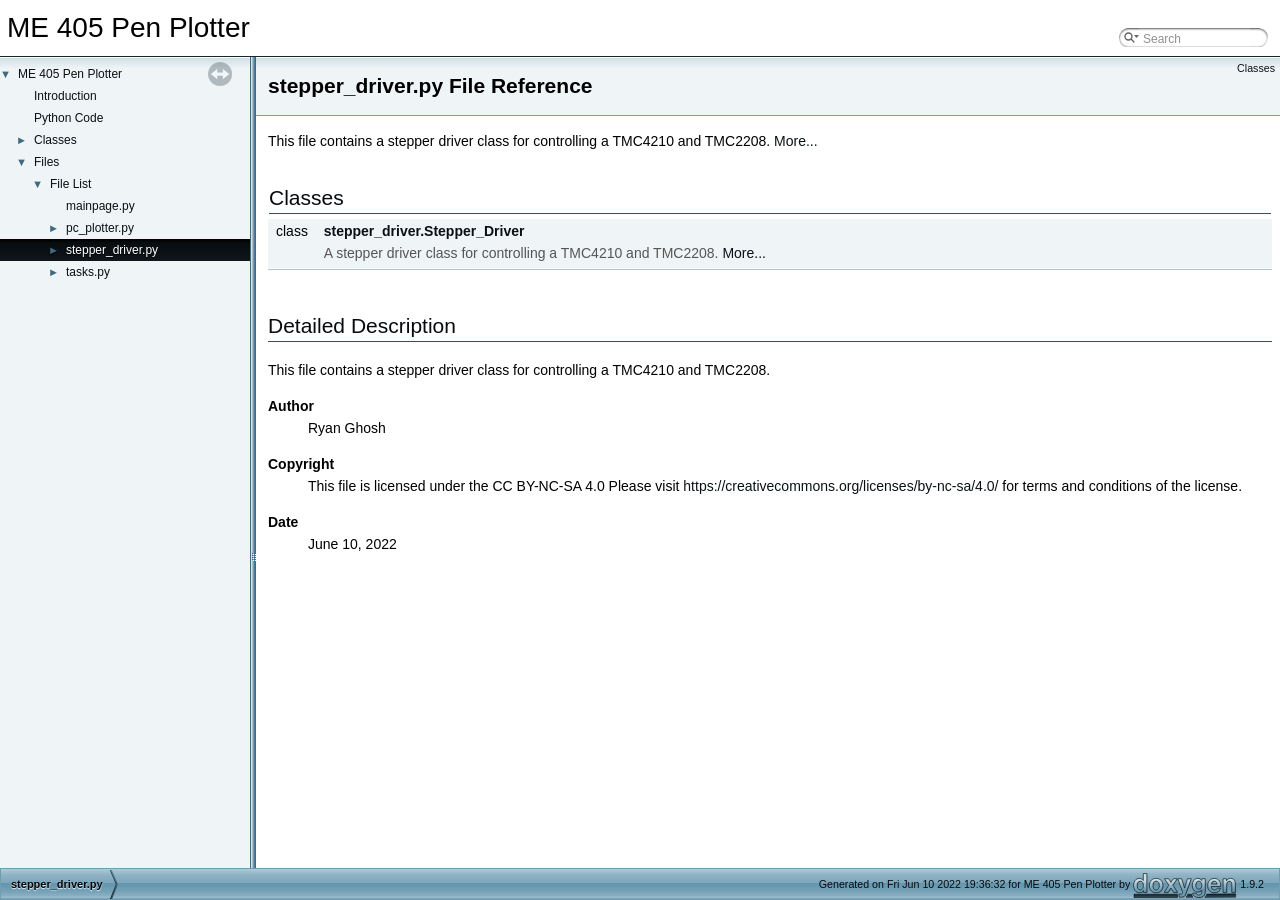
<file: docs/stepper__driver_8py.html>
<!DOCTYPE html PUBLIC "-//W3C//DTD XHTML 1.0 Transitional//EN" "https://www.w3.org/TR/xhtml1/DTD/xhtml1-transitional.dtd">
<html xmlns="http://www.w3.org/1999/xhtml">
<head>
<meta http-equiv="Content-Type" content="text/xhtml;charset=UTF-8"/>
<meta http-equiv="X-UA-Compatible" content="IE=11"/>
<meta name="generator" content="Doxygen 1.9.2"/>
<meta name="viewport" content="width=device-width, initial-scale=1"/>
<title>ME 405 Pen Plotter: stepper_driver.py File Reference</title>
<link href="tabs.css" rel="stylesheet" type="text/css"/>
<script type="text/javascript" src="jquery.js"></script>
<script type="text/javascript" src="dynsections.js"></script>
<link href="navtree.css" rel="stylesheet" type="text/css"/>
<script type="text/javascript" src="resize.js"></script>
<script type="text/javascript" src="navtreedata.js"></script>
<script type="text/javascript" src="navtree.js"></script>
<link href="search/search.css" rel="stylesheet" type="text/css"/>
<script type="text/javascript" src="search/searchdata.js"></script>
<script type="text/javascript" src="search/search.js"></script>
<script type="text/javascript">
/* @license magnet:?xt=urn:btih:d3d9a9a6595521f9666a5e94cc830dab83b65699&amp;dn=expat.txt MIT */
  $(document).ready(function() { init_search(); });
/* @license-end */
</script>
<link href="doxygen.css" rel="stylesheet" type="text/css" />
</head>
<body>
<div id="top"><!-- do not remove this div, it is closed by doxygen! -->
<div id="titlearea">
<table cellspacing="0" cellpadding="0">
 <tbody>
 <tr style="height: 56px;">
  <td id="projectalign" style="padding-left: 0.5em;">
   <div id="projectname">ME 405 Pen Plotter
   </div>
  </td>
    <td>        <div id="MSearchBox" class="MSearchBoxInactive">
        <span class="left">
          <img id="MSearchSelect" src="search/mag_sel.svg"
               onmouseover="return searchBox.OnSearchSelectShow()"
               onmouseout="return searchBox.OnSearchSelectHide()"
               alt=""/>
          <input type="text" id="MSearchField" value="Search" accesskey="S"
               onfocus="searchBox.OnSearchFieldFocus(true)" 
               onblur="searchBox.OnSearchFieldFocus(false)" 
               onkeyup="searchBox.OnSearchFieldChange(event)"/>
          </span><span class="right">
            <a id="MSearchClose" href="javascript:searchBox.CloseResultsWindow()"><img id="MSearchCloseImg" border="0" src="search/close.svg" alt=""/></a>
          </span>
        </div>
</td>
 </tr>
 </tbody>
</table>
</div>
<!-- end header part -->
<!-- Generated by Doxygen 1.9.2 -->
<script type="text/javascript">
/* @license magnet:?xt=urn:btih:d3d9a9a6595521f9666a5e94cc830dab83b65699&amp;dn=expat.txt MIT */
var searchBox = new SearchBox("searchBox", "search",'Search','.html');
/* @license-end */
</script>
</div><!-- top -->
<div id="side-nav" class="ui-resizable side-nav-resizable">
  <div id="nav-tree">
    <div id="nav-tree-contents">
      <div id="nav-sync" class="sync"></div>
    </div>
  </div>
  <div id="splitbar" style="-moz-user-select:none;" 
       class="ui-resizable-handle">
  </div>
</div>
<script type="text/javascript">
/* @license magnet:?xt=urn:btih:d3d9a9a6595521f9666a5e94cc830dab83b65699&amp;dn=expat.txt MIT */
$(document).ready(function(){initNavTree('stepper__driver_8py.html',''); initResizable(); });
/* @license-end */
</script>
<div id="doc-content">
<!-- window showing the filter options -->
<div id="MSearchSelectWindow"
     onmouseover="return searchBox.OnSearchSelectShow()"
     onmouseout="return searchBox.OnSearchSelectHide()"
     onkeydown="return searchBox.OnSearchSelectKey(event)">
</div>

<!-- iframe showing the search results (closed by default) -->
<div id="MSearchResultsWindow">
<iframe src="javascript:void(0)" frameborder="0" 
        name="MSearchResults" id="MSearchResults">
</iframe>
</div>

<div class="header">
  <div class="summary">
<a href="#nested-classes">Classes</a>  </div>
  <div class="headertitle"><div class="title">stepper_driver.py File Reference</div></div>
</div><!--header-->
<div class="contents">

<p>This file contains a stepper driver class for controlling a TMC4210 and TMC2208.  
<a href="#details">More...</a></p>
<table class="memberdecls">
<tr class="heading"><td colspan="2"><h2 class="groupheader"><a id="nested-classes" name="nested-classes"></a>
Classes</h2></td></tr>
<tr class="memitem:"><td class="memItemLeft" align="right" valign="top">class &#160;</td><td class="memItemRight" valign="bottom"><a class="el" href="classstepper__driver_1_1Stepper__Driver.html">stepper_driver.Stepper_Driver</a></td></tr>
<tr class="memdesc:"><td class="mdescLeft">&#160;</td><td class="mdescRight">A stepper driver class for controlling a TMC4210 and TMC2208.  <a href="classstepper__driver_1_1Stepper__Driver.html#details">More...</a><br /></td></tr>
<tr class="separator:"><td class="memSeparator" colspan="2">&#160;</td></tr>
</table>
<a name="details" id="details"></a><h2 class="groupheader">Detailed Description</h2>
<div class="textblock"><p >This file contains a stepper driver class for controlling a TMC4210 and TMC2208. </p>
<dl class="section author"><dt>Author</dt><dd>Ryan Ghosh </dd></dl>
<dl class="section copyright"><dt>Copyright</dt><dd>This file is licensed under the CC BY-NC-SA 4.0 Please visit <a href="https://creativecommons.org/licenses/by-nc-sa/4.0/">https://creativecommons.org/licenses/by-nc-sa/4.0/</a> for terms and conditions of the license. </dd></dl>
<dl class="section date"><dt>Date</dt><dd>June 10, 2022 </dd></dl>
</div></div><!-- contents -->
</div><!-- doc-content -->
<!-- start footer part -->
<div id="nav-path" class="navpath"><!-- id is needed for treeview function! -->
  <ul>
    <li class="navelem"><a class="el" href="stepper__driver_8py.html">stepper_driver.py</a></li>
    <li class="footer">Generated on Fri Jun 10 2022 19:36:32 for ME 405 Pen Plotter by <a href="https://www.doxygen.org/index.html"><img class="footer" src="doxygen.svg" width="104" height="31" alt="doxygen"/></a> 1.9.2 </li>
  </ul>
</div>
</body>
</html>
</file>
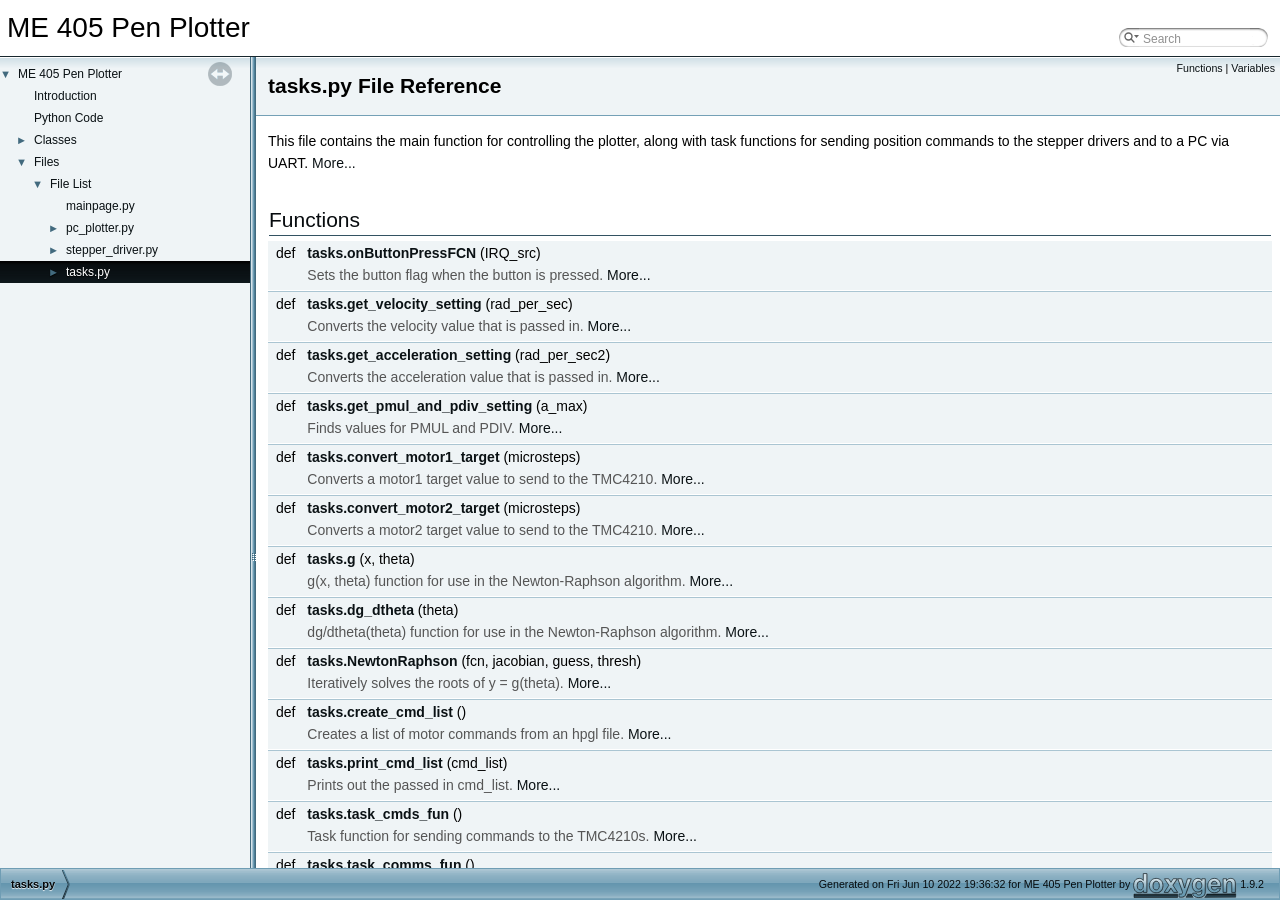
<file: docs/tasks_8py.html>
<!DOCTYPE html PUBLIC "-//W3C//DTD XHTML 1.0 Transitional//EN" "https://www.w3.org/TR/xhtml1/DTD/xhtml1-transitional.dtd">
<html xmlns="http://www.w3.org/1999/xhtml">
<head>
<meta http-equiv="Content-Type" content="text/xhtml;charset=UTF-8"/>
<meta http-equiv="X-UA-Compatible" content="IE=11"/>
<meta name="generator" content="Doxygen 1.9.2"/>
<meta name="viewport" content="width=device-width, initial-scale=1"/>
<title>ME 405 Pen Plotter: tasks.py File Reference</title>
<link href="tabs.css" rel="stylesheet" type="text/css"/>
<script type="text/javascript" src="jquery.js"></script>
<script type="text/javascript" src="dynsections.js"></script>
<link href="navtree.css" rel="stylesheet" type="text/css"/>
<script type="text/javascript" src="resize.js"></script>
<script type="text/javascript" src="navtreedata.js"></script>
<script type="text/javascript" src="navtree.js"></script>
<link href="search/search.css" rel="stylesheet" type="text/css"/>
<script type="text/javascript" src="search/searchdata.js"></script>
<script type="text/javascript" src="search/search.js"></script>
<script type="text/javascript">
/* @license magnet:?xt=urn:btih:d3d9a9a6595521f9666a5e94cc830dab83b65699&amp;dn=expat.txt MIT */
  $(document).ready(function() { init_search(); });
/* @license-end */
</script>
<link href="doxygen.css" rel="stylesheet" type="text/css" />
</head>
<body>
<div id="top"><!-- do not remove this div, it is closed by doxygen! -->
<div id="titlearea">
<table cellspacing="0" cellpadding="0">
 <tbody>
 <tr style="height: 56px;">
  <td id="projectalign" style="padding-left: 0.5em;">
   <div id="projectname">ME 405 Pen Plotter
   </div>
  </td>
    <td>        <div id="MSearchBox" class="MSearchBoxInactive">
        <span class="left">
          <img id="MSearchSelect" src="search/mag_sel.svg"
               onmouseover="return searchBox.OnSearchSelectShow()"
               onmouseout="return searchBox.OnSearchSelectHide()"
               alt=""/>
          <input type="text" id="MSearchField" value="Search" accesskey="S"
               onfocus="searchBox.OnSearchFieldFocus(true)" 
               onblur="searchBox.OnSearchFieldFocus(false)" 
               onkeyup="searchBox.OnSearchFieldChange(event)"/>
          </span><span class="right">
            <a id="MSearchClose" href="javascript:searchBox.CloseResultsWindow()"><img id="MSearchCloseImg" border="0" src="search/close.svg" alt=""/></a>
          </span>
        </div>
</td>
 </tr>
 </tbody>
</table>
</div>
<!-- end header part -->
<!-- Generated by Doxygen 1.9.2 -->
<script type="text/javascript">
/* @license magnet:?xt=urn:btih:d3d9a9a6595521f9666a5e94cc830dab83b65699&amp;dn=expat.txt MIT */
var searchBox = new SearchBox("searchBox", "search",'Search','.html');
/* @license-end */
</script>
</div><!-- top -->
<div id="side-nav" class="ui-resizable side-nav-resizable">
  <div id="nav-tree">
    <div id="nav-tree-contents">
      <div id="nav-sync" class="sync"></div>
    </div>
  </div>
  <div id="splitbar" style="-moz-user-select:none;" 
       class="ui-resizable-handle">
  </div>
</div>
<script type="text/javascript">
/* @license magnet:?xt=urn:btih:d3d9a9a6595521f9666a5e94cc830dab83b65699&amp;dn=expat.txt MIT */
$(document).ready(function(){initNavTree('tasks_8py.html',''); initResizable(); });
/* @license-end */
</script>
<div id="doc-content">
<!-- window showing the filter options -->
<div id="MSearchSelectWindow"
     onmouseover="return searchBox.OnSearchSelectShow()"
     onmouseout="return searchBox.OnSearchSelectHide()"
     onkeydown="return searchBox.OnSearchSelectKey(event)">
</div>

<!-- iframe showing the search results (closed by default) -->
<div id="MSearchResultsWindow">
<iframe src="javascript:void(0)" frameborder="0" 
        name="MSearchResults" id="MSearchResults">
</iframe>
</div>

<div class="header">
  <div class="summary">
<a href="#func-members">Functions</a> &#124;
<a href="#var-members">Variables</a>  </div>
  <div class="headertitle"><div class="title">tasks.py File Reference</div></div>
</div><!--header-->
<div class="contents">

<p>This file contains the main function for controlling the plotter, along with task functions for sending position commands to the stepper drivers and to a PC via UART.  
<a href="#details">More...</a></p>
<table class="memberdecls">
<tr class="heading"><td colspan="2"><h2 class="groupheader"><a id="func-members" name="func-members"></a>
Functions</h2></td></tr>
<tr class="memitem:abe0ffeb0c6c241b5ca5bad9b355032c3"><td class="memItemLeft" align="right" valign="top">def&#160;</td><td class="memItemRight" valign="bottom"><a class="el" href="tasks_8py.html#abe0ffeb0c6c241b5ca5bad9b355032c3">tasks.onButtonPressFCN</a> (IRQ_src)</td></tr>
<tr class="memdesc:abe0ffeb0c6c241b5ca5bad9b355032c3"><td class="mdescLeft">&#160;</td><td class="mdescRight">Sets the button flag when the button is pressed.  <a href="tasks_8py.html#abe0ffeb0c6c241b5ca5bad9b355032c3">More...</a><br /></td></tr>
<tr class="separator:abe0ffeb0c6c241b5ca5bad9b355032c3"><td class="memSeparator" colspan="2">&#160;</td></tr>
<tr class="memitem:a90bca6f1ca625dfe24640522fa733663"><td class="memItemLeft" align="right" valign="top">def&#160;</td><td class="memItemRight" valign="bottom"><a class="el" href="tasks_8py.html#a90bca6f1ca625dfe24640522fa733663">tasks.get_velocity_setting</a> (rad_per_sec)</td></tr>
<tr class="memdesc:a90bca6f1ca625dfe24640522fa733663"><td class="mdescLeft">&#160;</td><td class="mdescRight">Converts the velocity value that is passed in.  <a href="tasks_8py.html#a90bca6f1ca625dfe24640522fa733663">More...</a><br /></td></tr>
<tr class="separator:a90bca6f1ca625dfe24640522fa733663"><td class="memSeparator" colspan="2">&#160;</td></tr>
<tr class="memitem:a18f2be2f9925530bb6654f0cc2426484"><td class="memItemLeft" align="right" valign="top">def&#160;</td><td class="memItemRight" valign="bottom"><a class="el" href="tasks_8py.html#a18f2be2f9925530bb6654f0cc2426484">tasks.get_acceleration_setting</a> (rad_per_sec2)</td></tr>
<tr class="memdesc:a18f2be2f9925530bb6654f0cc2426484"><td class="mdescLeft">&#160;</td><td class="mdescRight">Converts the acceleration value that is passed in.  <a href="tasks_8py.html#a18f2be2f9925530bb6654f0cc2426484">More...</a><br /></td></tr>
<tr class="separator:a18f2be2f9925530bb6654f0cc2426484"><td class="memSeparator" colspan="2">&#160;</td></tr>
<tr class="memitem:aba9b25173a071096b339ec3855ab041c"><td class="memItemLeft" align="right" valign="top">def&#160;</td><td class="memItemRight" valign="bottom"><a class="el" href="tasks_8py.html#aba9b25173a071096b339ec3855ab041c">tasks.get_pmul_and_pdiv_setting</a> (a_max)</td></tr>
<tr class="memdesc:aba9b25173a071096b339ec3855ab041c"><td class="mdescLeft">&#160;</td><td class="mdescRight">Finds values for PMUL and PDIV.  <a href="tasks_8py.html#aba9b25173a071096b339ec3855ab041c">More...</a><br /></td></tr>
<tr class="separator:aba9b25173a071096b339ec3855ab041c"><td class="memSeparator" colspan="2">&#160;</td></tr>
<tr class="memitem:af969518a730c01845310715b784edc6f"><td class="memItemLeft" align="right" valign="top">def&#160;</td><td class="memItemRight" valign="bottom"><a class="el" href="tasks_8py.html#af969518a730c01845310715b784edc6f">tasks.convert_motor1_target</a> (microsteps)</td></tr>
<tr class="memdesc:af969518a730c01845310715b784edc6f"><td class="mdescLeft">&#160;</td><td class="mdescRight">Converts a motor1 target value to send to the TMC4210.  <a href="tasks_8py.html#af969518a730c01845310715b784edc6f">More...</a><br /></td></tr>
<tr class="separator:af969518a730c01845310715b784edc6f"><td class="memSeparator" colspan="2">&#160;</td></tr>
<tr class="memitem:a5fa12df20bca46ed52ea867592873407"><td class="memItemLeft" align="right" valign="top">def&#160;</td><td class="memItemRight" valign="bottom"><a class="el" href="tasks_8py.html#a5fa12df20bca46ed52ea867592873407">tasks.convert_motor2_target</a> (microsteps)</td></tr>
<tr class="memdesc:a5fa12df20bca46ed52ea867592873407"><td class="mdescLeft">&#160;</td><td class="mdescRight">Converts a motor2 target value to send to the TMC4210.  <a href="tasks_8py.html#a5fa12df20bca46ed52ea867592873407">More...</a><br /></td></tr>
<tr class="separator:a5fa12df20bca46ed52ea867592873407"><td class="memSeparator" colspan="2">&#160;</td></tr>
<tr class="memitem:ac09780cfd49f4a2192afd8feb427139b"><td class="memItemLeft" align="right" valign="top">def&#160;</td><td class="memItemRight" valign="bottom"><a class="el" href="tasks_8py.html#ac09780cfd49f4a2192afd8feb427139b">tasks.g</a> (x, theta)</td></tr>
<tr class="memdesc:ac09780cfd49f4a2192afd8feb427139b"><td class="mdescLeft">&#160;</td><td class="mdescRight">g(x, theta) function for use in the Newton-Raphson algorithm.  <a href="tasks_8py.html#ac09780cfd49f4a2192afd8feb427139b">More...</a><br /></td></tr>
<tr class="separator:ac09780cfd49f4a2192afd8feb427139b"><td class="memSeparator" colspan="2">&#160;</td></tr>
<tr class="memitem:afade8f38c7c94f377a51ea2ce9a99205"><td class="memItemLeft" align="right" valign="top">def&#160;</td><td class="memItemRight" valign="bottom"><a class="el" href="tasks_8py.html#afade8f38c7c94f377a51ea2ce9a99205">tasks.dg_dtheta</a> (theta)</td></tr>
<tr class="memdesc:afade8f38c7c94f377a51ea2ce9a99205"><td class="mdescLeft">&#160;</td><td class="mdescRight">dg/dtheta(theta) function for use in the Newton-Raphson algorithm.  <a href="tasks_8py.html#afade8f38c7c94f377a51ea2ce9a99205">More...</a><br /></td></tr>
<tr class="separator:afade8f38c7c94f377a51ea2ce9a99205"><td class="memSeparator" colspan="2">&#160;</td></tr>
<tr class="memitem:a274bf78874561823e1109a38a0481cc1"><td class="memItemLeft" align="right" valign="top">def&#160;</td><td class="memItemRight" valign="bottom"><a class="el" href="tasks_8py.html#a274bf78874561823e1109a38a0481cc1">tasks.NewtonRaphson</a> (fcn, jacobian, guess, thresh)</td></tr>
<tr class="memdesc:a274bf78874561823e1109a38a0481cc1"><td class="mdescLeft">&#160;</td><td class="mdescRight">Iteratively solves the roots of y = g(theta).  <a href="tasks_8py.html#a274bf78874561823e1109a38a0481cc1">More...</a><br /></td></tr>
<tr class="separator:a274bf78874561823e1109a38a0481cc1"><td class="memSeparator" colspan="2">&#160;</td></tr>
<tr class="memitem:a09cc2dc2ac0499a7e7336bd936c14b53"><td class="memItemLeft" align="right" valign="top">def&#160;</td><td class="memItemRight" valign="bottom"><a class="el" href="tasks_8py.html#a09cc2dc2ac0499a7e7336bd936c14b53">tasks.create_cmd_list</a> ()</td></tr>
<tr class="memdesc:a09cc2dc2ac0499a7e7336bd936c14b53"><td class="mdescLeft">&#160;</td><td class="mdescRight">Creates a list of motor commands from an hpgl file.  <a href="tasks_8py.html#a09cc2dc2ac0499a7e7336bd936c14b53">More...</a><br /></td></tr>
<tr class="separator:a09cc2dc2ac0499a7e7336bd936c14b53"><td class="memSeparator" colspan="2">&#160;</td></tr>
<tr class="memitem:aaa8ddc2c7cc0618004b06cec722eaf04"><td class="memItemLeft" align="right" valign="top">def&#160;</td><td class="memItemRight" valign="bottom"><a class="el" href="tasks_8py.html#aaa8ddc2c7cc0618004b06cec722eaf04">tasks.print_cmd_list</a> (cmd_list)</td></tr>
<tr class="memdesc:aaa8ddc2c7cc0618004b06cec722eaf04"><td class="mdescLeft">&#160;</td><td class="mdescRight">Prints out the passed in cmd_list.  <a href="tasks_8py.html#aaa8ddc2c7cc0618004b06cec722eaf04">More...</a><br /></td></tr>
<tr class="separator:aaa8ddc2c7cc0618004b06cec722eaf04"><td class="memSeparator" colspan="2">&#160;</td></tr>
<tr class="memitem:ae51a8bc5ea480a9b2d0322148b58740b"><td class="memItemLeft" align="right" valign="top">def&#160;</td><td class="memItemRight" valign="bottom"><a class="el" href="tasks_8py.html#ae51a8bc5ea480a9b2d0322148b58740b">tasks.task_cmds_fun</a> ()</td></tr>
<tr class="memdesc:ae51a8bc5ea480a9b2d0322148b58740b"><td class="mdescLeft">&#160;</td><td class="mdescRight">Task function for sending commands to the TMC4210s.  <a href="tasks_8py.html#ae51a8bc5ea480a9b2d0322148b58740b">More...</a><br /></td></tr>
<tr class="separator:ae51a8bc5ea480a9b2d0322148b58740b"><td class="memSeparator" colspan="2">&#160;</td></tr>
<tr class="memitem:a0abe464fecdc1f2a83e44b2bcf009e55"><td class="memItemLeft" align="right" valign="top">def&#160;</td><td class="memItemRight" valign="bottom"><a class="el" href="tasks_8py.html#a0abe464fecdc1f2a83e44b2bcf009e55">tasks.task_comms_fun</a> ()</td></tr>
<tr class="memdesc:a0abe464fecdc1f2a83e44b2bcf009e55"><td class="mdescLeft">&#160;</td><td class="mdescRight">Task function for sending current commands to the PC.  <a href="tasks_8py.html#a0abe464fecdc1f2a83e44b2bcf009e55">More...</a><br /></td></tr>
<tr class="separator:a0abe464fecdc1f2a83e44b2bcf009e55"><td class="memSeparator" colspan="2">&#160;</td></tr>
</table><table class="memberdecls">
<tr class="heading"><td colspan="2"><h2 class="groupheader"><a id="var-members" name="var-members"></a>
Variables</h2></td></tr>
<tr class="memitem:a8c4d8aab7352a90d9ace675270383fee"><td class="memItemLeft" align="right" valign="top"><a id="a8c4d8aab7352a90d9ace675270383fee" name="a8c4d8aab7352a90d9ace675270383fee"></a>
string&#160;</td><td class="memItemRight" valign="bottom"><b>tasks.FILENAME</b> = 'drawing.hpgl'</td></tr>
<tr class="separator:a8c4d8aab7352a90d9ace675270383fee"><td class="memSeparator" colspan="2">&#160;</td></tr>
<tr class="memitem:af0580566f478a5ce7dfc66cc7cddf5c4"><td class="memItemLeft" align="right" valign="top"><a id="af0580566f478a5ce7dfc66cc7cddf5c4" name="af0580566f478a5ce7dfc66cc7cddf5c4"></a>
int&#160;</td><td class="memItemRight" valign="bottom"><b>tasks.DPI</b> = 1016</td></tr>
<tr class="separator:af0580566f478a5ce7dfc66cc7cddf5c4"><td class="memSeparator" colspan="2">&#160;</td></tr>
<tr class="memitem:a968959c843d96581243f5cf9a7249756"><td class="memItemLeft" align="right" valign="top"><a id="a968959c843d96581243f5cf9a7249756" name="a968959c843d96581243f5cf9a7249756"></a>
float&#160;</td><td class="memItemRight" valign="bottom"><b>tasks.MM_PER_IN</b> = 25.4</td></tr>
<tr class="separator:a968959c843d96581243f5cf9a7249756"><td class="memSeparator" colspan="2">&#160;</td></tr>
<tr class="memitem:a2e8d0063d2767825d743b73b420d490f"><td class="memItemLeft" align="right" valign="top"><a id="a2e8d0063d2767825d743b73b420d490f" name="a2e8d0063d2767825d743b73b420d490f"></a>
float&#160;</td><td class="memItemRight" valign="bottom"><b>tasks.MAX_MM_DIST</b> = 0.5</td></tr>
<tr class="separator:a2e8d0063d2767825d743b73b420d490f"><td class="memSeparator" colspan="2">&#160;</td></tr>
<tr class="memitem:aeb7c1e696f67fcd8d8745ada34566476"><td class="memItemLeft" align="right" valign="top"><a id="aeb7c1e696f67fcd8d8745ada34566476" name="aeb7c1e696f67fcd8d8745ada34566476"></a>
int&#160;</td><td class="memItemRight" valign="bottom"><b>tasks.W</b> = 270</td></tr>
<tr class="separator:aeb7c1e696f67fcd8d8745ada34566476"><td class="memSeparator" colspan="2">&#160;</td></tr>
<tr class="memitem:a7a580b04fc79b4a5adb3bc7c6fc6ab83"><td class="memItemLeft" align="right" valign="top"><a id="a7a580b04fc79b4a5adb3bc7c6fc6ab83" name="a7a580b04fc79b4a5adb3bc7c6fc6ab83"></a>
int&#160;</td><td class="memItemRight" valign="bottom"><b>tasks.H</b> = 90</td></tr>
<tr class="separator:a7a580b04fc79b4a5adb3bc7c6fc6ab83"><td class="memSeparator" colspan="2">&#160;</td></tr>
<tr class="memitem:a2606cb52343935ed14edd9d2f21eca7a"><td class="memItemLeft" align="right" valign="top"><a id="a2606cb52343935ed14edd9d2f21eca7a" name="a2606cb52343935ed14edd9d2f21eca7a"></a>
int&#160;</td><td class="memItemRight" valign="bottom"><b>tasks.D</b> = 42</td></tr>
<tr class="separator:a2606cb52343935ed14edd9d2f21eca7a"><td class="memSeparator" colspan="2">&#160;</td></tr>
<tr class="memitem:a96e911b8bedae50c12e591b6f0bc756b"><td class="memItemLeft" align="right" valign="top"><a id="a96e911b8bedae50c12e591b6f0bc756b" name="a96e911b8bedae50c12e591b6f0bc756b"></a>
int&#160;</td><td class="memItemRight" valign="bottom"><b>tasks.RD</b> = 40</td></tr>
<tr class="separator:a96e911b8bedae50c12e591b6f0bc756b"><td class="memSeparator" colspan="2">&#160;</td></tr>
<tr class="memitem:a89a7b0301ecce0de040f62fb2c96adac"><td class="memItemLeft" align="right" valign="top"><a id="a89a7b0301ecce0de040f62fb2c96adac" name="a89a7b0301ecce0de040f62fb2c96adac"></a>
int&#160;</td><td class="memItemRight" valign="bottom"><b>tasks.STEPS_PER_ROTATION</b> = 200</td></tr>
<tr class="separator:a89a7b0301ecce0de040f62fb2c96adac"><td class="memSeparator" colspan="2">&#160;</td></tr>
<tr class="memitem:a229db9c933dd64c4b91f04967e44921c"><td class="memItemLeft" align="right" valign="top"><a id="a229db9c933dd64c4b91f04967e44921c" name="a229db9c933dd64c4b91f04967e44921c"></a>
int&#160;</td><td class="memItemRight" valign="bottom"><b>tasks.MICROSTEPS</b> = 8</td></tr>
<tr class="separator:a229db9c933dd64c4b91f04967e44921c"><td class="memSeparator" colspan="2">&#160;</td></tr>
<tr class="memitem:afce9162c56d20f0e663bd71f9076e3b2"><td class="memItemLeft" align="right" valign="top"><a id="afce9162c56d20f0e663bd71f9076e3b2" name="afce9162c56d20f0e663bd71f9076e3b2"></a>
int&#160;</td><td class="memItemRight" valign="bottom"><b>tasks.F_CLK</b> = 20000000</td></tr>
<tr class="separator:afce9162c56d20f0e663bd71f9076e3b2"><td class="memSeparator" colspan="2">&#160;</td></tr>
<tr class="memitem:aa62462e73a8de6a7d35aee4513dc5b5f"><td class="memItemLeft" align="right" valign="top"><a id="aa62462e73a8de6a7d35aee4513dc5b5f" name="aa62462e73a8de6a7d35aee4513dc5b5f"></a>
int&#160;</td><td class="memItemRight" valign="bottom"><b>tasks.PULSE_DIV</b> = 5</td></tr>
<tr class="separator:aa62462e73a8de6a7d35aee4513dc5b5f"><td class="memSeparator" colspan="2">&#160;</td></tr>
<tr class="memitem:a04942af61115ac24e6ffa5b3bd54764c"><td class="memItemLeft" align="right" valign="top"><a id="a04942af61115ac24e6ffa5b3bd54764c" name="a04942af61115ac24e6ffa5b3bd54764c"></a>
int&#160;</td><td class="memItemRight" valign="bottom"><b>tasks.RAMP_DIV</b> = 5</td></tr>
<tr class="separator:a04942af61115ac24e6ffa5b3bd54764c"><td class="memSeparator" colspan="2">&#160;</td></tr>
<tr class="memitem:acc9a0a5044dcc002bf4bd9cb93b21341"><td class="memItemLeft" align="right" valign="top"><a id="acc9a0a5044dcc002bf4bd9cb93b21341" name="acc9a0a5044dcc002bf4bd9cb93b21341"></a>
int&#160;</td><td class="memItemRight" valign="bottom"><b>tasks.MS_PER_RADIAN</b> = 1 / (2 * math.pi) * STEPS_PER_ROTATION * MICROSTEPS</td></tr>
<tr class="separator:acc9a0a5044dcc002bf4bd9cb93b21341"><td class="memSeparator" colspan="2">&#160;</td></tr>
<tr class="memitem:a04212cb6add3ca60d6a513a5a8fe1de9"><td class="memItemLeft" align="right" valign="top"><a id="a04212cb6add3ca60d6a513a5a8fe1de9" name="a04212cb6add3ca60d6a513a5a8fe1de9"></a>
&#160;</td><td class="memItemRight" valign="bottom"><b>tasks.MOTOR1_HOMING_ANGLE</b> = -int(68.27 / 360 * STEPS_PER_ROTATION * MICROSTEPS * 6)</td></tr>
<tr class="separator:a04212cb6add3ca60d6a513a5a8fe1de9"><td class="memSeparator" colspan="2">&#160;</td></tr>
<tr class="memitem:a049983769bf57636dd3f25dc79cb368b"><td class="memItemLeft" align="right" valign="top"><a id="a049983769bf57636dd3f25dc79cb368b" name="a049983769bf57636dd3f25dc79cb368b"></a>
int&#160;</td><td class="memItemRight" valign="bottom"><b>tasks.MOTOR1_POLARITY</b> = 1</td></tr>
<tr class="separator:a049983769bf57636dd3f25dc79cb368b"><td class="memSeparator" colspan="2">&#160;</td></tr>
<tr class="memitem:af75691d3aac175af865e17090eef9684"><td class="memItemLeft" align="right" valign="top"><a id="af75691d3aac175af865e17090eef9684" name="af75691d3aac175af865e17090eef9684"></a>
&#160;</td><td class="memItemRight" valign="bottom"><b>tasks.MOTOR2_HOMING_ANGLE</b> = -int((34.7/2 + 60.24 + 0.9) / 40 * STEPS_PER_ROTATION * MICROSTEPS)</td></tr>
<tr class="separator:af75691d3aac175af865e17090eef9684"><td class="memSeparator" colspan="2">&#160;</td></tr>
<tr class="memitem:a4d3a852bb0806051475634e99f747ae6"><td class="memItemLeft" align="right" valign="top"><a id="a4d3a852bb0806051475634e99f747ae6" name="a4d3a852bb0806051475634e99f747ae6"></a>
int&#160;</td><td class="memItemRight" valign="bottom"><b>tasks.MOTOR2_POLARITY</b> = -1</td></tr>
<tr class="separator:a4d3a852bb0806051475634e99f747ae6"><td class="memSeparator" colspan="2">&#160;</td></tr>
<tr class="memitem:a77a716a01a89893175ca215ffbc8aaac"><td class="memItemLeft" align="right" valign="top"><a id="a77a716a01a89893175ca215ffbc8aaac" name="a77a716a01a89893175ca215ffbc8aaac"></a>
float&#160;</td><td class="memItemRight" valign="bottom"><b>tasks.PEN_DOWN_DEG</b> = 65.5</td></tr>
<tr class="separator:a77a716a01a89893175ca215ffbc8aaac"><td class="memSeparator" colspan="2">&#160;</td></tr>
<tr class="memitem:a180ae32e65446cd4f448be359ce93962"><td class="memItemLeft" align="right" valign="top"><a id="a180ae32e65446cd4f448be359ce93962" name="a180ae32e65446cd4f448be359ce93962"></a>
&#160;</td><td class="memItemRight" valign="bottom"><b>tasks.PEN_DOWN_MS</b> = int(PEN_DOWN_DEG / 360 * STEPS_PER_ROTATION * MICROSTEPS)</td></tr>
<tr class="separator:a180ae32e65446cd4f448be359ce93962"><td class="memSeparator" colspan="2">&#160;</td></tr>
<tr class="memitem:ad33e46215aba952636a4e3b08b1d3a4e"><td class="memItemLeft" align="right" valign="top"><a id="ad33e46215aba952636a4e3b08b1d3a4e" name="ad33e46215aba952636a4e3b08b1d3a4e"></a>
int&#160;</td><td class="memItemRight" valign="bottom"><b>tasks.PEN_UP_DEG</b> = 40</td></tr>
<tr class="separator:ad33e46215aba952636a4e3b08b1d3a4e"><td class="memSeparator" colspan="2">&#160;</td></tr>
<tr class="memitem:a321880bc3cc62502714318d2f5d2600f"><td class="memItemLeft" align="right" valign="top"><a id="a321880bc3cc62502714318d2f5d2600f" name="a321880bc3cc62502714318d2f5d2600f"></a>
&#160;</td><td class="memItemRight" valign="bottom"><b>tasks.PEN_UP_MS</b> = int(PEN_UP_DEG / 360 * STEPS_PER_ROTATION * MICROSTEPS)</td></tr>
<tr class="separator:a321880bc3cc62502714318d2f5d2600f"><td class="memSeparator" colspan="2">&#160;</td></tr>
<tr class="memitem:ad47f38091b6468a2177c42d079ae77fd"><td class="memItemLeft" align="right" valign="top"><a id="ad47f38091b6468a2177c42d079ae77fd" name="ad47f38091b6468a2177c42d079ae77fd"></a>
int&#160;</td><td class="memItemRight" valign="bottom"><b>tasks.MOTOR1_SPEED</b> = 15</td></tr>
<tr class="separator:ad47f38091b6468a2177c42d079ae77fd"><td class="memSeparator" colspan="2">&#160;</td></tr>
<tr class="memitem:ac7597ff4c3a6010c443173fb2fa8d548"><td class="memItemLeft" align="right" valign="top"><a id="ac7597ff4c3a6010c443173fb2fa8d548" name="ac7597ff4c3a6010c443173fb2fa8d548"></a>
int&#160;</td><td class="memItemRight" valign="bottom"><b>tasks.MOTOR1_HOMING_SPEED</b> = 3</td></tr>
<tr class="separator:ac7597ff4c3a6010c443173fb2fa8d548"><td class="memSeparator" colspan="2">&#160;</td></tr>
<tr class="memitem:a9c004e923391bf2a04f6d0f85d8ea094"><td class="memItemLeft" align="right" valign="top"><a id="a9c004e923391bf2a04f6d0f85d8ea094" name="a9c004e923391bf2a04f6d0f85d8ea094"></a>
int&#160;</td><td class="memItemRight" valign="bottom"><b>tasks.MOTOR2_SPEED</b> = 15</td></tr>
<tr class="separator:a9c004e923391bf2a04f6d0f85d8ea094"><td class="memSeparator" colspan="2">&#160;</td></tr>
<tr class="memitem:a2ff011975b68dc31ca40f82c223a83eb"><td class="memItemLeft" align="right" valign="top"><a id="a2ff011975b68dc31ca40f82c223a83eb" name="a2ff011975b68dc31ca40f82c223a83eb"></a>
int&#160;</td><td class="memItemRight" valign="bottom"><b>tasks.MOTOR2_HOMING_SPEED</b> = 6</td></tr>
<tr class="separator:a2ff011975b68dc31ca40f82c223a83eb"><td class="memSeparator" colspan="2">&#160;</td></tr>
<tr class="memitem:aab6fd6dafa41786a453b6791eafbb01f"><td class="memItemLeft" align="right" valign="top"><a id="aab6fd6dafa41786a453b6791eafbb01f" name="aab6fd6dafa41786a453b6791eafbb01f"></a>
int&#160;</td><td class="memItemRight" valign="bottom"><b>tasks.MOTOR3_SPEED</b> = 15</td></tr>
<tr class="separator:aab6fd6dafa41786a453b6791eafbb01f"><td class="memSeparator" colspan="2">&#160;</td></tr>
<tr class="memitem:a182e4a0048fc52024cf447d7f8b66352"><td class="memItemLeft" align="right" valign="top"><a id="a182e4a0048fc52024cf447d7f8b66352" name="a182e4a0048fc52024cf447d7f8b66352"></a>
int&#160;</td><td class="memItemRight" valign="bottom"><b>tasks.MOTOR3_HOMING_SPEED</b> = 6</td></tr>
<tr class="separator:a182e4a0048fc52024cf447d7f8b66352"><td class="memSeparator" colspan="2">&#160;</td></tr>
<tr class="memitem:a00da78d786b69b2dd18acd74a4a7455e"><td class="memItemLeft" align="right" valign="top"><a id="a00da78d786b69b2dd18acd74a4a7455e" name="a00da78d786b69b2dd18acd74a4a7455e"></a>
int&#160;</td><td class="memItemRight" valign="bottom"><b>tasks.MOTOR1_X_MAX</b> = 20000</td></tr>
<tr class="separator:a00da78d786b69b2dd18acd74a4a7455e"><td class="memSeparator" colspan="2">&#160;</td></tr>
<tr class="memitem:afb012cb0698a4ac0bf4fe5b511876246"><td class="memItemLeft" align="right" valign="top"><a id="afb012cb0698a4ac0bf4fe5b511876246" name="afb012cb0698a4ac0bf4fe5b511876246"></a>
int&#160;</td><td class="memItemRight" valign="bottom"><b>tasks.MOTOR2_X_MAX</b> = 20000</td></tr>
<tr class="separator:afb012cb0698a4ac0bf4fe5b511876246"><td class="memSeparator" colspan="2">&#160;</td></tr>
<tr class="memitem:ab7442cce3f32900a7c7a1029a85c6891"><td class="memItemLeft" align="right" valign="top"><a id="ab7442cce3f32900a7c7a1029a85c6891" name="ab7442cce3f32900a7c7a1029a85c6891"></a>
int&#160;</td><td class="memItemRight" valign="bottom"><b>tasks.MOTOR3_X_MAX</b> = 20000</td></tr>
<tr class="separator:ab7442cce3f32900a7c7a1029a85c6891"><td class="memSeparator" colspan="2">&#160;</td></tr>
<tr class="memitem:a2945e2f36f5a710cfc6f0cc7a0e7f77f"><td class="memItemLeft" align="right" valign="top"><a id="a2945e2f36f5a710cfc6f0cc7a0e7f77f" name="a2945e2f36f5a710cfc6f0cc7a0e7f77f"></a>
int&#160;</td><td class="memItemRight" valign="bottom"><b>tasks.MOTOR1_V_MIN</b> = 10</td></tr>
<tr class="separator:a2945e2f36f5a710cfc6f0cc7a0e7f77f"><td class="memSeparator" colspan="2">&#160;</td></tr>
<tr class="memitem:abd448fc9f8eaf4474f4ea2980279416e"><td class="memItemLeft" align="right" valign="top"><a id="abd448fc9f8eaf4474f4ea2980279416e" name="abd448fc9f8eaf4474f4ea2980279416e"></a>
int&#160;</td><td class="memItemRight" valign="bottom"><b>tasks.MOTOR2_V_MIN</b> = 10</td></tr>
<tr class="separator:abd448fc9f8eaf4474f4ea2980279416e"><td class="memSeparator" colspan="2">&#160;</td></tr>
<tr class="memitem:a87a8d8f6a161e6be493ba20e48411e56"><td class="memItemLeft" align="right" valign="top"><a id="a87a8d8f6a161e6be493ba20e48411e56" name="a87a8d8f6a161e6be493ba20e48411e56"></a>
int&#160;</td><td class="memItemRight" valign="bottom"><b>tasks.MOTOR3_V_MIN</b> = 1</td></tr>
<tr class="separator:a87a8d8f6a161e6be493ba20e48411e56"><td class="memSeparator" colspan="2">&#160;</td></tr>
<tr class="memitem:ac98c4f18c27bf174e0ac0cc2051e38c4"><td class="memItemLeft" align="right" valign="top"><a id="ac98c4f18c27bf174e0ac0cc2051e38c4" name="ac98c4f18c27bf174e0ac0cc2051e38c4"></a>
int&#160;</td><td class="memItemRight" valign="bottom"><b>tasks.MOTOR1_A_MAX</b> = 80</td></tr>
<tr class="separator:ac98c4f18c27bf174e0ac0cc2051e38c4"><td class="memSeparator" colspan="2">&#160;</td></tr>
<tr class="memitem:acb9aa279ddc5cf1c3923d128ca1c1dd8"><td class="memItemLeft" align="right" valign="top"><a id="acb9aa279ddc5cf1c3923d128ca1c1dd8" name="acb9aa279ddc5cf1c3923d128ca1c1dd8"></a>
int&#160;</td><td class="memItemRight" valign="bottom"><b>tasks.MOTOR2_A_MAX</b> = 80</td></tr>
<tr class="separator:acb9aa279ddc5cf1c3923d128ca1c1dd8"><td class="memSeparator" colspan="2">&#160;</td></tr>
<tr class="memitem:af7b844d75ce6c85fbaa65bd79b69fc6a"><td class="memItemLeft" align="right" valign="top"><a id="af7b844d75ce6c85fbaa65bd79b69fc6a" name="af7b844d75ce6c85fbaa65bd79b69fc6a"></a>
int&#160;</td><td class="memItemRight" valign="bottom"><b>tasks.MOTOR3_A_MAX</b> = 60</td></tr>
<tr class="separator:af7b844d75ce6c85fbaa65bd79b69fc6a"><td class="memSeparator" colspan="2">&#160;</td></tr>
<tr class="memitem:a6d2dcd0e81c0f640d50b16551c3f4f97"><td class="memItemLeft" align="right" valign="top"><a id="a6d2dcd0e81c0f640d50b16551c3f4f97" name="a6d2dcd0e81c0f640d50b16551c3f4f97"></a>
int&#160;</td><td class="memItemRight" valign="bottom"><b>tasks.TYPE_PEN_UP</b> = 1</td></tr>
<tr class="separator:a6d2dcd0e81c0f640d50b16551c3f4f97"><td class="memSeparator" colspan="2">&#160;</td></tr>
<tr class="memitem:a1d948ab1184ba1e073f64db77b53d71e"><td class="memItemLeft" align="right" valign="top"><a id="a1d948ab1184ba1e073f64db77b53d71e" name="a1d948ab1184ba1e073f64db77b53d71e"></a>
int&#160;</td><td class="memItemRight" valign="bottom"><b>tasks.TYPE_PEN_DOWN</b> = 2</td></tr>
<tr class="separator:a1d948ab1184ba1e073f64db77b53d71e"><td class="memSeparator" colspan="2">&#160;</td></tr>
<tr class="memitem:a0c40cc2394543a15c42c704e04c27921"><td class="memItemLeft" align="right" valign="top"><a id="a0c40cc2394543a15c42c704e04c27921" name="a0c40cc2394543a15c42c704e04c27921"></a>
int&#160;</td><td class="memItemRight" valign="bottom"><b>tasks.TYPE_CMDS_DONE</b> = 3</td></tr>
<tr class="separator:a0c40cc2394543a15c42c704e04c27921"><td class="memSeparator" colspan="2">&#160;</td></tr>
<tr class="memitem:a2eba1fc79dc4ae568e676eea07838974"><td class="memItemLeft" align="right" valign="top"><a id="a2eba1fc79dc4ae568e676eea07838974" name="a2eba1fc79dc4ae568e676eea07838974"></a>
int&#160;</td><td class="memItemRight" valign="bottom"><b>tasks.TYPE_COMMS_DONE</b> = 4</td></tr>
<tr class="separator:a2eba1fc79dc4ae568e676eea07838974"><td class="memSeparator" colspan="2">&#160;</td></tr>
<tr class="memitem:a57de87382ce60daebf2197149fe20394"><td class="memItemLeft" align="right" valign="top">&#160;</td><td class="memItemRight" valign="bottom"><a class="el" href="tasks_8py.html#a57de87382ce60daebf2197149fe20394">tasks.share_button_flag</a> = None</td></tr>
<tr class="memdesc:a57de87382ce60daebf2197149fe20394"><td class="mdescLeft">&#160;</td><td class="mdescRight">Button flag.  <a href="tasks_8py.html#a57de87382ce60daebf2197149fe20394">More...</a><br /></td></tr>
<tr class="separator:a57de87382ce60daebf2197149fe20394"><td class="memSeparator" colspan="2">&#160;</td></tr>
<tr class="memitem:afb75e7e52287d7047855980c84d9f9ef"><td class="memItemLeft" align="right" valign="top">&#160;</td><td class="memItemRight" valign="bottom"><a class="el" href="tasks_8py.html#afb75e7e52287d7047855980c84d9f9ef">tasks.cmd_list</a> = None</td></tr>
<tr class="memdesc:afb75e7e52287d7047855980c84d9f9ef"><td class="mdescLeft">&#160;</td><td class="mdescRight">List of stepper commands, in units of microsteps.  <a href="tasks_8py.html#afb75e7e52287d7047855980c84d9f9ef">More...</a><br /></td></tr>
<tr class="separator:afb75e7e52287d7047855980c84d9f9ef"><td class="memSeparator" colspan="2">&#160;</td></tr>
<tr class="memitem:a7778945946b12bb48b87427f9ceef841"><td class="memItemLeft" align="right" valign="top">list&#160;</td><td class="memItemRight" valign="bottom"><a class="el" href="tasks_8py.html#a7778945946b12bb48b87427f9ceef841">tasks.drivers</a> = [3]</td></tr>
<tr class="memdesc:a7778945946b12bb48b87427f9ceef841"><td class="mdescLeft">&#160;</td><td class="mdescRight">Stepper_Driver objects for controlling the 3 steppers.  <a href="tasks_8py.html#a7778945946b12bb48b87427f9ceef841">More...</a><br /></td></tr>
<tr class="separator:a7778945946b12bb48b87427f9ceef841"><td class="memSeparator" colspan="2">&#160;</td></tr>
<tr class="memitem:af008734c9b9e1c494cbcdc6ae12996f4"><td class="memItemLeft" align="right" valign="top">&#160;</td><td class="memItemRight" valign="bottom"><a class="el" href="tasks_8py.html#af008734c9b9e1c494cbcdc6ae12996f4">tasks.button_int</a></td></tr>
<tr class="memdesc:af008734c9b9e1c494cbcdc6ae12996f4"><td class="mdescLeft">&#160;</td><td class="mdescRight">Button interrupt.  <a href="tasks_8py.html#af008734c9b9e1c494cbcdc6ae12996f4">More...</a><br /></td></tr>
<tr class="separator:af008734c9b9e1c494cbcdc6ae12996f4"><td class="memSeparator" colspan="2">&#160;</td></tr>
<tr class="memitem:a775b5d212ea2468d22ef99a2fb7befdb"><td class="memItemLeft" align="right" valign="top"><a id="a775b5d212ea2468d22ef99a2fb7befdb" name="a775b5d212ea2468d22ef99a2fb7befdb"></a>
&#160;</td><td class="memItemRight" valign="bottom"><b>tasks.clk_pin</b> = pyb.Pin(pyb.Pin.board.PB6, pyb.Pin.OUT_PP)</td></tr>
<tr class="memdesc:a775b5d212ea2468d22ef99a2fb7befdb"><td class="mdescLeft">&#160;</td><td class="mdescRight">Clock pin. <br /></td></tr>
<tr class="separator:a775b5d212ea2468d22ef99a2fb7befdb"><td class="memSeparator" colspan="2">&#160;</td></tr>
<tr class="memitem:a37c5bd214f3b1f8991d788cb3f13cdb3"><td class="memItemLeft" align="right" valign="top"><a id="a37c5bd214f3b1f8991d788cb3f13cdb3" name="a37c5bd214f3b1f8991d788cb3f13cdb3"></a>
&#160;</td><td class="memItemRight" valign="bottom"><b>tasks.tim</b> = pyb.Timer(4, period=3, prescaler=0)</td></tr>
<tr class="memdesc:a37c5bd214f3b1f8991d788cb3f13cdb3"><td class="mdescLeft">&#160;</td><td class="mdescRight">Timer for TMC4210 clock signal. <br /></td></tr>
<tr class="separator:a37c5bd214f3b1f8991d788cb3f13cdb3"><td class="memSeparator" colspan="2">&#160;</td></tr>
<tr class="memitem:ad1a0dda0015f0f558897878d6c50ea2c"><td class="memItemLeft" align="right" valign="top"><a id="ad1a0dda0015f0f558897878d6c50ea2c" name="ad1a0dda0015f0f558897878d6c50ea2c"></a>
&#160;</td><td class="memItemRight" valign="bottom"><b>tasks.clk</b> = tim.channel(1, pin=clk_pin, mode=pyb.Timer.PWM, pulse_width=2)</td></tr>
<tr class="memdesc:ad1a0dda0015f0f558897878d6c50ea2c"><td class="mdescLeft">&#160;</td><td class="mdescRight">Timer channel for TMC4210 clock signal. <br /></td></tr>
<tr class="separator:ad1a0dda0015f0f558897878d6c50ea2c"><td class="memSeparator" colspan="2">&#160;</td></tr>
<tr class="memitem:a043e4131bd59c7f80781c874187dbeaf"><td class="memItemLeft" align="right" valign="top"><a id="a043e4131bd59c7f80781c874187dbeaf" name="a043e4131bd59c7f80781c874187dbeaf"></a>
&#160;</td><td class="memItemRight" valign="bottom"><b>tasks.spi</b> = pyb.SPI(2, pyb.SPI.CONTROLLER, baudrate=1000000, polarity=1, phase=1)</td></tr>
<tr class="memdesc:a043e4131bd59c7f80781c874187dbeaf"><td class="mdescLeft">&#160;</td><td class="mdescRight">SPI. <br /></td></tr>
<tr class="separator:a043e4131bd59c7f80781c874187dbeaf"><td class="memSeparator" colspan="2">&#160;</td></tr>
<tr class="memitem:a15eb243d07ffa9c9c16af02de13b018f"><td class="memItemLeft" align="right" valign="top"><a id="a15eb243d07ffa9c9c16af02de13b018f" name="a15eb243d07ffa9c9c16af02de13b018f"></a>
&#160;</td><td class="memItemRight" valign="bottom"><b>tasks.cs1</b> = pyb.Pin(pyb.Pin.board.PB8, mode=pyb.Pin.OUT_PP, value=1)</td></tr>
<tr class="memdesc:a15eb243d07ffa9c9c16af02de13b018f"><td class="mdescLeft">&#160;</td><td class="mdescRight">Chip select pin for driver1. <br /></td></tr>
<tr class="separator:a15eb243d07ffa9c9c16af02de13b018f"><td class="memSeparator" colspan="2">&#160;</td></tr>
<tr class="memitem:a9a699991b53c0693b9737c478cc64f48"><td class="memItemLeft" align="right" valign="top"><a id="a9a699991b53c0693b9737c478cc64f48" name="a9a699991b53c0693b9737c478cc64f48"></a>
&#160;</td><td class="memItemRight" valign="bottom"><b>tasks.cs2</b> = pyb.Pin(pyb.Pin.board.PB9, mode=pyb.Pin.OUT_PP, value=1)</td></tr>
<tr class="memdesc:a9a699991b53c0693b9737c478cc64f48"><td class="mdescLeft">&#160;</td><td class="mdescRight">Chip select pin for driver2. <br /></td></tr>
<tr class="separator:a9a699991b53c0693b9737c478cc64f48"><td class="memSeparator" colspan="2">&#160;</td></tr>
<tr class="memitem:aa3b3ce95acec12b88b89f835c6e80da6"><td class="memItemLeft" align="right" valign="top"><a id="aa3b3ce95acec12b88b89f835c6e80da6" name="aa3b3ce95acec12b88b89f835c6e80da6"></a>
&#160;</td><td class="memItemRight" valign="bottom"><b>tasks.cs3</b> = pyb.Pin(pyb.Pin.cpu.C7, mode=pyb.Pin.OUT_PP, value=1)</td></tr>
<tr class="memdesc:aa3b3ce95acec12b88b89f835c6e80da6"><td class="mdescLeft">&#160;</td><td class="mdescRight">Chip select pin for driver3. <br /></td></tr>
<tr class="separator:aa3b3ce95acec12b88b89f835c6e80da6"><td class="memSeparator" colspan="2">&#160;</td></tr>
<tr class="memitem:a7bc6db442b78266130ee1026b9d55888"><td class="memItemLeft" align="right" valign="top"><a id="a7bc6db442b78266130ee1026b9d55888" name="a7bc6db442b78266130ee1026b9d55888"></a>
&#160;</td><td class="memItemRight" valign="bottom"><b>tasks.en1</b> = pyb.Pin(pyb.Pin.cpu.C2, mode=pyb.Pin.OUT_PP, value=1)</td></tr>
<tr class="memdesc:a7bc6db442b78266130ee1026b9d55888"><td class="mdescLeft">&#160;</td><td class="mdescRight">TMC2208 enable pin for driver1. <br /></td></tr>
<tr class="separator:a7bc6db442b78266130ee1026b9d55888"><td class="memSeparator" colspan="2">&#160;</td></tr>
<tr class="memitem:ab2dd9399d8079ab72a6132970b30547d"><td class="memItemLeft" align="right" valign="top">int&#160;</td><td class="memItemRight" valign="bottom"><a class="el" href="tasks_8py.html#ab2dd9399d8079ab72a6132970b30547d">tasks.x_max</a> = MOTOR1_X_MAX</td></tr>
<tr class="memdesc:ab2dd9399d8079ab72a6132970b30547d"><td class="mdescLeft">&#160;</td><td class="mdescRight">Max position for driver1.  <a href="tasks_8py.html#ab2dd9399d8079ab72a6132970b30547d">More...</a><br /></td></tr>
<tr class="separator:ab2dd9399d8079ab72a6132970b30547d"><td class="memSeparator" colspan="2">&#160;</td></tr>
<tr class="memitem:aefcded1a00b926ae32d34df9893686cc"><td class="memItemLeft" align="right" valign="top">int&#160;</td><td class="memItemRight" valign="bottom"><a class="el" href="tasks_8py.html#aefcded1a00b926ae32d34df9893686cc">tasks.v_min</a> = MOTOR1_V_MIN</td></tr>
<tr class="memdesc:aefcded1a00b926ae32d34df9893686cc"><td class="mdescLeft">&#160;</td><td class="mdescRight">V_MIN register value for driver1.  <a href="tasks_8py.html#aefcded1a00b926ae32d34df9893686cc">More...</a><br /></td></tr>
<tr class="separator:aefcded1a00b926ae32d34df9893686cc"><td class="memSeparator" colspan="2">&#160;</td></tr>
<tr class="memitem:a04503db688d606166701fd01ed241b8f"><td class="memItemLeft" align="right" valign="top">def&#160;</td><td class="memItemRight" valign="bottom"><a class="el" href="tasks_8py.html#a04503db688d606166701fd01ed241b8f">tasks.v_max</a> = get_velocity_setting(MOTOR1_SPEED)</td></tr>
<tr class="memdesc:a04503db688d606166701fd01ed241b8f"><td class="mdescLeft">&#160;</td><td class="mdescRight">V_MAX register value for driver1.  <a href="tasks_8py.html#a04503db688d606166701fd01ed241b8f">More...</a><br /></td></tr>
<tr class="separator:a04503db688d606166701fd01ed241b8f"><td class="memSeparator" colspan="2">&#160;</td></tr>
<tr class="memitem:a1d8ad0ac87696f9e1139aef657e524f6"><td class="memItemLeft" align="right" valign="top">def&#160;</td><td class="memItemRight" valign="bottom"><a class="el" href="tasks_8py.html#a1d8ad0ac87696f9e1139aef657e524f6">tasks.a_max</a> = get_acceleration_setting(MOTOR1_A_MAX)</td></tr>
<tr class="memdesc:a1d8ad0ac87696f9e1139aef657e524f6"><td class="mdescLeft">&#160;</td><td class="mdescRight">A_MAX register value for driver1.  <a href="tasks_8py.html#a1d8ad0ac87696f9e1139aef657e524f6">More...</a><br /></td></tr>
<tr class="separator:a1d8ad0ac87696f9e1139aef657e524f6"><td class="memSeparator" colspan="2">&#160;</td></tr>
<tr class="memitem:a49b47d6613ad78ec54c256a3211160f8"><td class="memItemLeft" align="right" valign="top">&#160;</td><td class="memItemRight" valign="bottom"><a class="el" href="tasks_8py.html#a49b47d6613ad78ec54c256a3211160f8">tasks.pmul</a></td></tr>
<tr class="memdesc:a49b47d6613ad78ec54c256a3211160f8"><td class="mdescLeft">&#160;</td><td class="mdescRight">PMUL and PDIV register values for driver1.  <a href="tasks_8py.html#a49b47d6613ad78ec54c256a3211160f8">More...</a><br /></td></tr>
<tr class="separator:a49b47d6613ad78ec54c256a3211160f8"><td class="memSeparator" colspan="2">&#160;</td></tr>
<tr class="memitem:ab923d81f7358fa6be3748cc8b6048ae4"><td class="memItemLeft" align="right" valign="top"><a id="ab923d81f7358fa6be3748cc8b6048ae4" name="ab923d81f7358fa6be3748cc8b6048ae4"></a>
&#160;</td><td class="memItemRight" valign="bottom"><b>tasks.pdiv</b></td></tr>
<tr class="separator:ab923d81f7358fa6be3748cc8b6048ae4"><td class="memSeparator" colspan="2">&#160;</td></tr>
<tr class="memitem:a1c5aad57d9e0142a1a2a995dad44d981"><td class="memItemLeft" align="right" valign="top">&#160;</td><td class="memItemRight" valign="bottom"><a class="el" href="tasks_8py.html#a1c5aad57d9e0142a1a2a995dad44d981">tasks.driver1</a></td></tr>
<tr class="memdesc:a1c5aad57d9e0142a1a2a995dad44d981"><td class="mdescLeft">&#160;</td><td class="mdescRight">driver1 Stepper_Driver object  <a href="tasks_8py.html#a1c5aad57d9e0142a1a2a995dad44d981">More...</a><br /></td></tr>
<tr class="separator:a1c5aad57d9e0142a1a2a995dad44d981"><td class="memSeparator" colspan="2">&#160;</td></tr>
<tr class="memitem:a28e67b0af58936bfbe93258f43137f47"><td class="memItemLeft" align="right" valign="top"><a id="a28e67b0af58936bfbe93258f43137f47" name="a28e67b0af58936bfbe93258f43137f47"></a>
&#160;</td><td class="memItemRight" valign="bottom"><b>tasks.en2</b> = pyb.Pin(pyb.Pin.cpu.C3, mode=pyb.Pin.OUT_PP, value=1)</td></tr>
<tr class="memdesc:a28e67b0af58936bfbe93258f43137f47"><td class="mdescLeft">&#160;</td><td class="mdescRight">TMC2208 enable pin for driver2. <br /></td></tr>
<tr class="separator:a28e67b0af58936bfbe93258f43137f47"><td class="memSeparator" colspan="2">&#160;</td></tr>
<tr class="memitem:a7e818c7f5c15d5478f5a337d8e120764"><td class="memItemLeft" align="right" valign="top">&#160;</td><td class="memItemRight" valign="bottom"><a class="el" href="tasks_8py.html#a7e818c7f5c15d5478f5a337d8e120764">tasks.driver2</a></td></tr>
<tr class="memdesc:a7e818c7f5c15d5478f5a337d8e120764"><td class="mdescLeft">&#160;</td><td class="mdescRight">driver2 Stepper_Driver object  <a href="tasks_8py.html#a7e818c7f5c15d5478f5a337d8e120764">More...</a><br /></td></tr>
<tr class="separator:a7e818c7f5c15d5478f5a337d8e120764"><td class="memSeparator" colspan="2">&#160;</td></tr>
<tr class="memitem:a9b8bd6a0b064ce8b864c9df9ea62ab43"><td class="memItemLeft" align="right" valign="top"><a id="a9b8bd6a0b064ce8b864c9df9ea62ab43" name="a9b8bd6a0b064ce8b864c9df9ea62ab43"></a>
&#160;</td><td class="memItemRight" valign="bottom"><b>tasks.en3</b> = pyb.Pin(pyb.Pin.cpu.C6, mode=pyb.Pin.OUT_PP, value=1)</td></tr>
<tr class="memdesc:a9b8bd6a0b064ce8b864c9df9ea62ab43"><td class="mdescLeft">&#160;</td><td class="mdescRight">TMC2208 enable pin for driver3. <br /></td></tr>
<tr class="separator:a9b8bd6a0b064ce8b864c9df9ea62ab43"><td class="memSeparator" colspan="2">&#160;</td></tr>
<tr class="memitem:a9dab1d3fd20a8f636b13131c7205a774"><td class="memItemLeft" align="right" valign="top">&#160;</td><td class="memItemRight" valign="bottom"><a class="el" href="tasks_8py.html#a9dab1d3fd20a8f636b13131c7205a774">tasks.driver3</a></td></tr>
<tr class="memdesc:a9dab1d3fd20a8f636b13131c7205a774"><td class="mdescLeft">&#160;</td><td class="mdescRight">driver3 Stepper_Driver object  <a href="tasks_8py.html#a9dab1d3fd20a8f636b13131c7205a774">More...</a><br /></td></tr>
<tr class="separator:a9dab1d3fd20a8f636b13131c7205a774"><td class="memSeparator" colspan="2">&#160;</td></tr>
<tr class="memitem:a30585d3aab1cdf61d7b49503bf30b535"><td class="memItemLeft" align="right" valign="top">&#160;</td><td class="memItemRight" valign="bottom"><a class="el" href="tasks_8py.html#a30585d3aab1cdf61d7b49503bf30b535">tasks.share_cmd_type</a></td></tr>
<tr class="memdesc:a30585d3aab1cdf61d7b49503bf30b535"><td class="mdescLeft">&#160;</td><td class="mdescRight">Command type share.  <a href="tasks_8py.html#a30585d3aab1cdf61d7b49503bf30b535">More...</a><br /></td></tr>
<tr class="separator:a30585d3aab1cdf61d7b49503bf30b535"><td class="memSeparator" colspan="2">&#160;</td></tr>
<tr class="memitem:a0036c6e880de0184471d4110c20e943d"><td class="memItemLeft" align="right" valign="top">&#160;</td><td class="memItemRight" valign="bottom"><a class="el" href="tasks_8py.html#a0036c6e880de0184471d4110c20e943d">tasks.share_theta0</a></td></tr>
<tr class="memdesc:a0036c6e880de0184471d4110c20e943d"><td class="mdescLeft">&#160;</td><td class="mdescRight">theta0 share  <a href="tasks_8py.html#a0036c6e880de0184471d4110c20e943d">More...</a><br /></td></tr>
<tr class="separator:a0036c6e880de0184471d4110c20e943d"><td class="memSeparator" colspan="2">&#160;</td></tr>
<tr class="memitem:ae5d6997149c5076b12811a05173992f8"><td class="memItemLeft" align="right" valign="top">&#160;</td><td class="memItemRight" valign="bottom"><a class="el" href="tasks_8py.html#ae5d6997149c5076b12811a05173992f8">tasks.share_theta1</a></td></tr>
<tr class="memdesc:ae5d6997149c5076b12811a05173992f8"><td class="mdescLeft">&#160;</td><td class="mdescRight">theta1 share  <a href="tasks_8py.html#ae5d6997149c5076b12811a05173992f8">More...</a><br /></td></tr>
<tr class="separator:ae5d6997149c5076b12811a05173992f8"><td class="memSeparator" colspan="2">&#160;</td></tr>
<tr class="memitem:a2505455d768b8c69b4ca0a07bfb11fcb"><td class="memItemLeft" align="right" valign="top">&#160;</td><td class="memItemRight" valign="bottom"><a class="el" href="tasks_8py.html#a2505455d768b8c69b4ca0a07bfb11fcb">tasks.task_cmds</a></td></tr>
<tr class="memdesc:a2505455d768b8c69b4ca0a07bfb11fcb"><td class="mdescLeft">&#160;</td><td class="mdescRight">Task for sending commands to the TMC4210s.  <a href="tasks_8py.html#a2505455d768b8c69b4ca0a07bfb11fcb">More...</a><br /></td></tr>
<tr class="separator:a2505455d768b8c69b4ca0a07bfb11fcb"><td class="memSeparator" colspan="2">&#160;</td></tr>
<tr class="memitem:a4e4dde170b3fd6b232e3e351d62e5891"><td class="memItemLeft" align="right" valign="top">&#160;</td><td class="memItemRight" valign="bottom"><a class="el" href="tasks_8py.html#a4e4dde170b3fd6b232e3e351d62e5891">tasks.task_comms</a></td></tr>
<tr class="memdesc:a4e4dde170b3fd6b232e3e351d62e5891"><td class="mdescLeft">&#160;</td><td class="mdescRight">Taskf for sending commands to the PC.  <a href="tasks_8py.html#a4e4dde170b3fd6b232e3e351d62e5891">More...</a><br /></td></tr>
<tr class="separator:a4e4dde170b3fd6b232e3e351d62e5891"><td class="memSeparator" colspan="2">&#160;</td></tr>
</table>
<a name="details" id="details"></a><h2 class="groupheader">Detailed Description</h2>
<div class="textblock"><p >This file contains the main function for controlling the plotter, along with task functions for sending position commands to the stepper drivers and to a PC via UART. </p>
<dl class="section author"><dt>Author</dt><dd>Ryan Ghosh </dd></dl>
<dl class="section copyright"><dt>Copyright</dt><dd>This file is licensed under the CC BY-NC-SA 4.0 Please visit <a href="https://creativecommons.org/licenses/by-nc-sa/4.0/">https://creativecommons.org/licenses/by-nc-sa/4.0/</a> for terms and conditions of the license. </dd></dl>
<dl class="section date"><dt>Date</dt><dd>June 10, 2022 </dd></dl>
</div><h2 class="groupheader">Function Documentation</h2>
<a id="af969518a730c01845310715b784edc6f" name="af969518a730c01845310715b784edc6f"></a>
<h2 class="memtitle"><span class="permalink"><a href="#af969518a730c01845310715b784edc6f">&#9670;&nbsp;</a></span>convert_motor1_target()</h2>

<div class="memitem">
<div class="memproto">
      <table class="memname">
        <tr>
          <td class="memname">def tasks.convert_motor1_target </td>
          <td>(</td>
          <td class="paramtype">&#160;</td>
          <td class="paramname"><em>microsteps</em></td><td>)</td>
          <td></td>
        </tr>
      </table>
</div><div class="memdoc">

<p>Converts a motor1 target value to send to the TMC4210. </p>
<p >Takes in a target value for motor1 in units of microsteps And converts it to a corresponding value to send to the TMC4210, based on the direction of the motor and its angle when the limit switch is triggered. </p><dl class="params"><dt>Parameters</dt><dd>
  <table class="params">
    <tr><td class="paramname">microsteps</td><td>Target position in microsteps. </td></tr>
  </table>
  </dd>
</dl>
<dl class="section return"><dt>Returns</dt><dd>Target position for motor1 that can be sent to the TMC4210. </dd></dl>

</div>
</div>
<a id="a5fa12df20bca46ed52ea867592873407" name="a5fa12df20bca46ed52ea867592873407"></a>
<h2 class="memtitle"><span class="permalink"><a href="#a5fa12df20bca46ed52ea867592873407">&#9670;&nbsp;</a></span>convert_motor2_target()</h2>

<div class="memitem">
<div class="memproto">
      <table class="memname">
        <tr>
          <td class="memname">def tasks.convert_motor2_target </td>
          <td>(</td>
          <td class="paramtype">&#160;</td>
          <td class="paramname"><em>microsteps</em></td><td>)</td>
          <td></td>
        </tr>
      </table>
</div><div class="memdoc">

<p>Converts a motor2 target value to send to the TMC4210. </p>
<p >Takes in a target value for motor2 in units of microsteps And converts it to a corresponding value to send to the TMC4210, based on the direction of the motor and its angle when the limit switch is triggered. </p><dl class="params"><dt>Parameters</dt><dd>
  <table class="params">
    <tr><td class="paramname">microsteps</td><td>Target position in microsteps. </td></tr>
  </table>
  </dd>
</dl>
<dl class="section return"><dt>Returns</dt><dd>Target position for motor2 that can be sent to the TMC4210. </dd></dl>

</div>
</div>
<a id="a09cc2dc2ac0499a7e7336bd936c14b53" name="a09cc2dc2ac0499a7e7336bd936c14b53"></a>
<h2 class="memtitle"><span class="permalink"><a href="#a09cc2dc2ac0499a7e7336bd936c14b53">&#9670;&nbsp;</a></span>create_cmd_list()</h2>

<div class="memitem">
<div class="memproto">
      <table class="memname">
        <tr>
          <td class="memname">def tasks.create_cmd_list </td>
          <td>(</td>
          <td class="paramname"></td><td>)</td>
          <td></td>
        </tr>
      </table>
</div><div class="memdoc">

<p>Creates a list of motor commands from an hpgl file. </p>
<p >Converts each command in an hpgl file to a tuple containing the type ("PU" or "PD" for "pen up" or "pen down"), an array of theta0 values to send to the driver1 TMC4210, and an array of theta1 values to send to the driver2 TMC4210. </p><dl class="section return"><dt>Returns</dt><dd>A list of command tuples. </dd></dl>

</div>
</div>
<a id="afade8f38c7c94f377a51ea2ce9a99205" name="afade8f38c7c94f377a51ea2ce9a99205"></a>
<h2 class="memtitle"><span class="permalink"><a href="#afade8f38c7c94f377a51ea2ce9a99205">&#9670;&nbsp;</a></span>dg_dtheta()</h2>

<div class="memitem">
<div class="memproto">
      <table class="memname">
        <tr>
          <td class="memname">def tasks.dg_dtheta </td>
          <td>(</td>
          <td class="paramtype">&#160;</td>
          <td class="paramname"><em>theta</em></td><td>)</td>
          <td></td>
        </tr>
      </table>
</div><div class="memdoc">

<p>dg/dtheta(theta) function for use in the Newton-Raphson algorithm. </p>
<p >A function of theta that is used to iteratively find the value of theta that satisfies x = f(theta), where x is the desired pen position and theta is the motor positions. </p><dl class="params"><dt>Parameters</dt><dd>
  <table class="params">
    <tr><td class="paramname">theta</td><td>tuple of (theta0, theta1). </td></tr>
  </table>
  </dd>
</dl>
<dl class="section return"><dt>Returns</dt><dd>dg(theta)/dtheta for the theta guess that is passed in. </dd></dl>

</div>
</div>
<a id="ac09780cfd49f4a2192afd8feb427139b" name="ac09780cfd49f4a2192afd8feb427139b"></a>
<h2 class="memtitle"><span class="permalink"><a href="#ac09780cfd49f4a2192afd8feb427139b">&#9670;&nbsp;</a></span>g()</h2>

<div class="memitem">
<div class="memproto">
      <table class="memname">
        <tr>
          <td class="memname">def tasks.g </td>
          <td>(</td>
          <td class="paramtype">&#160;</td>
          <td class="paramname"><em>x</em>, </td>
        </tr>
        <tr>
          <td class="paramkey"></td>
          <td></td>
          <td class="paramtype">&#160;</td>
          <td class="paramname"><em>theta</em>&#160;</td>
        </tr>
        <tr>
          <td></td>
          <td>)</td>
          <td></td><td></td>
        </tr>
      </table>
</div><div class="memdoc">

<p>g(x, theta) function for use in the Newton-Raphson algorithm. </p>
<p >A function of x and theta that should be driven to 0 to iteratively find the value of theta that satisfies x = f(theta), where x is the desired pen position and theta is the motor positions. </p><dl class="params"><dt>Parameters</dt><dd>
  <table class="params">
    <tr><td class="paramname">x</td><td>tuple of (x_target, y_target). </td></tr>
    <tr><td class="paramname">theta</td><td>tuple of (theta0, theta1). </td></tr>
  </table>
  </dd>
</dl>
<dl class="section return"><dt>Returns</dt><dd>g(theta) for the theta guess that is passed in. </dd></dl>

</div>
</div>
<a id="a18f2be2f9925530bb6654f0cc2426484" name="a18f2be2f9925530bb6654f0cc2426484"></a>
<h2 class="memtitle"><span class="permalink"><a href="#a18f2be2f9925530bb6654f0cc2426484">&#9670;&nbsp;</a></span>get_acceleration_setting()</h2>

<div class="memitem">
<div class="memproto">
      <table class="memname">
        <tr>
          <td class="memname">def tasks.get_acceleration_setting </td>
          <td>(</td>
          <td class="paramtype">&#160;</td>
          <td class="paramname"><em>rad_per_sec2</em></td><td>)</td>
          <td></td>
        </tr>
      </table>
</div><div class="memdoc">

<p>Converts the acceleration value that is passed in. </p>
<p >Takes in an acceleration value in rad/s^2 and converts it to a corresponding value to be used in the A_MAX register of a TMC4210. </p><dl class="params"><dt>Parameters</dt><dd>
  <table class="params">
    <tr><td class="paramname">rad_per_sec2</td><td>Acceleration value in rad/s^2. </td></tr>
  </table>
  </dd>
</dl>
<dl class="section return"><dt>Returns</dt><dd>Corresponding acceleration value to be used in the TMC4210 registers. </dd></dl>

</div>
</div>
<a id="aba9b25173a071096b339ec3855ab041c" name="aba9b25173a071096b339ec3855ab041c"></a>
<h2 class="memtitle"><span class="permalink"><a href="#aba9b25173a071096b339ec3855ab041c">&#9670;&nbsp;</a></span>get_pmul_and_pdiv_setting()</h2>

<div class="memitem">
<div class="memproto">
      <table class="memname">
        <tr>
          <td class="memname">def tasks.get_pmul_and_pdiv_setting </td>
          <td>(</td>
          <td class="paramtype">&#160;</td>
          <td class="paramname"><em>a_max</em></td><td>)</td>
          <td></td>
        </tr>
      </table>
</div><div class="memdoc">

<p>Finds values for PMUL and PDIV. </p>
<p >Finds suitable values for PMUL and PDIV to match the A_MAX value that is passed in, along with the existing RAMP_DIV and PULSE_DIV settings. </p><dl class="params"><dt>Parameters</dt><dd>
  <table class="params">
    <tr><td class="paramname">a_max</td><td>A_MAX value to match with. </td></tr>
  </table>
  </dd>
</dl>
<dl class="section return"><dt>Returns</dt><dd>A tuple containing PMUL, PDIV values. </dd></dl>

</div>
</div>
<a id="a90bca6f1ca625dfe24640522fa733663" name="a90bca6f1ca625dfe24640522fa733663"></a>
<h2 class="memtitle"><span class="permalink"><a href="#a90bca6f1ca625dfe24640522fa733663">&#9670;&nbsp;</a></span>get_velocity_setting()</h2>

<div class="memitem">
<div class="memproto">
      <table class="memname">
        <tr>
          <td class="memname">def tasks.get_velocity_setting </td>
          <td>(</td>
          <td class="paramtype">&#160;</td>
          <td class="paramname"><em>rad_per_sec</em></td><td>)</td>
          <td></td>
        </tr>
      </table>
</div><div class="memdoc">

<p>Converts the velocity value that is passed in. </p>
<p >Takes in a velocity value in rad/s and converts it to a corresponding value to be used in the V_MIN or V_MAX register of a TMC4210. </p><dl class="params"><dt>Parameters</dt><dd>
  <table class="params">
    <tr><td class="paramname">rad_per_sec</td><td>Velocity value in rad/s. </td></tr>
  </table>
  </dd>
</dl>
<dl class="section return"><dt>Returns</dt><dd>Corresponding velocity value to be used in the TMC4210 registers. </dd></dl>

</div>
</div>
<a id="a274bf78874561823e1109a38a0481cc1" name="a274bf78874561823e1109a38a0481cc1"></a>
<h2 class="memtitle"><span class="permalink"><a href="#a274bf78874561823e1109a38a0481cc1">&#9670;&nbsp;</a></span>NewtonRaphson()</h2>

<div class="memitem">
<div class="memproto">
      <table class="memname">
        <tr>
          <td class="memname">def tasks.NewtonRaphson </td>
          <td>(</td>
          <td class="paramtype">&#160;</td>
          <td class="paramname"><em>fcn</em>, </td>
        </tr>
        <tr>
          <td class="paramkey"></td>
          <td></td>
          <td class="paramtype">&#160;</td>
          <td class="paramname"><em>jacobian</em>, </td>
        </tr>
        <tr>
          <td class="paramkey"></td>
          <td></td>
          <td class="paramtype">&#160;</td>
          <td class="paramname"><em>guess</em>, </td>
        </tr>
        <tr>
          <td class="paramkey"></td>
          <td></td>
          <td class="paramtype">&#160;</td>
          <td class="paramname"><em>thresh</em>&#160;</td>
        </tr>
        <tr>
          <td></td>
          <td>)</td>
          <td></td><td></td>
        </tr>
      </table>
</div><div class="memdoc">

<p>Iteratively solves the roots of y = g(theta). </p>
<p >Iteratively finds values for theta to drive the passed in fcn to within thresh of 0. </p><dl class="params"><dt>Parameters</dt><dd>
  <table class="params">
    <tr><td class="paramname">fcn</td><td>The function to find the roots of. </td></tr>
    <tr><td class="paramname">jacobian</td><td>Jacobian matrix for the system </td></tr>
    <tr><td class="paramname">guess</td><td>Initial guess for theta. </td></tr>
    <tr><td class="paramname">thresh</td><td>Allowable error when driving fcn to 0. </td></tr>
  </table>
  </dd>
</dl>
<dl class="section return"><dt>Returns</dt><dd>Resulting theta roots. </dd></dl>

</div>
</div>
<a id="abe0ffeb0c6c241b5ca5bad9b355032c3" name="abe0ffeb0c6c241b5ca5bad9b355032c3"></a>
<h2 class="memtitle"><span class="permalink"><a href="#abe0ffeb0c6c241b5ca5bad9b355032c3">&#9670;&nbsp;</a></span>onButtonPressFCN()</h2>

<div class="memitem">
<div class="memproto">
      <table class="memname">
        <tr>
          <td class="memname">def tasks.onButtonPressFCN </td>
          <td>(</td>
          <td class="paramtype">&#160;</td>
          <td class="paramname"><em>IRQ_src</em></td><td>)</td>
          <td></td>
        </tr>
      </table>
</div><div class="memdoc">

<p>Sets the button flag when the button is pressed. </p>
<p >An interrupt function triggered when the blue button on the Nucleo is pressed. This function sets the button_flag share to 1 to indicate the button has been pressed. </p><dl class="params"><dt>Parameters</dt><dd>
  <table class="params">
    <tr><td class="paramname">IRQ_src</td><td>Reference to the hardware device that caused the interrupt to occur. </td></tr>
  </table>
  </dd>
</dl>

</div>
</div>
<a id="aaa8ddc2c7cc0618004b06cec722eaf04" name="aaa8ddc2c7cc0618004b06cec722eaf04"></a>
<h2 class="memtitle"><span class="permalink"><a href="#aaa8ddc2c7cc0618004b06cec722eaf04">&#9670;&nbsp;</a></span>print_cmd_list()</h2>

<div class="memitem">
<div class="memproto">
      <table class="memname">
        <tr>
          <td class="memname">def tasks.print_cmd_list </td>
          <td>(</td>
          <td class="paramtype">&#160;</td>
          <td class="paramname"><em>cmd_list</em></td><td>)</td>
          <td></td>
        </tr>
      </table>
</div><div class="memdoc">

<p>Prints out the passed in cmd_list. </p>
<p >Prints out each command type ("PU" or "PD") with the corrsponding coordinate list below it. </p>

</div>
</div>
<a id="ae51a8bc5ea480a9b2d0322148b58740b" name="ae51a8bc5ea480a9b2d0322148b58740b"></a>
<h2 class="memtitle"><span class="permalink"><a href="#ae51a8bc5ea480a9b2d0322148b58740b">&#9670;&nbsp;</a></span>task_cmds_fun()</h2>

<div class="memitem">
<div class="memproto">
      <table class="memname">
        <tr>
          <td class="memname">def tasks.task_cmds_fun </td>
          <td>(</td>
          <td class="paramname"></td><td>)</td>
          <td></td>
        </tr>
      </table>
</div><div class="memdoc">

<p>Task function for sending commands to the TMC4210s. </p>
<p >Generator function that waits for a button press to begin, then reads through cmd_list and sets the targets for each stepper driver. The function waits for the current targets to be reached before sending the next ones. </p>

</div>
</div>
<a id="a0abe464fecdc1f2a83e44b2bcf009e55" name="a0abe464fecdc1f2a83e44b2bcf009e55"></a>
<h2 class="memtitle"><span class="permalink"><a href="#a0abe464fecdc1f2a83e44b2bcf009e55">&#9670;&nbsp;</a></span>task_comms_fun()</h2>

<div class="memitem">
<div class="memproto">
      <table class="memname">
        <tr>
          <td class="memname">def tasks.task_comms_fun </td>
          <td>(</td>
          <td class="paramname"></td><td>)</td>
          <td></td>
        </tr>
      </table>
</div><div class="memdoc">

<p>Task function for sending current commands to the PC. </p>
<p >Generator function that waits for a button press to begin, then sends the current commands to the PC for live plotting in sync with the physical plotter. </p>

</div>
</div>
<h2 class="groupheader">Variable Documentation</h2>
<a id="a1d8ad0ac87696f9e1139aef657e524f6" name="a1d8ad0ac87696f9e1139aef657e524f6"></a>
<h2 class="memtitle"><span class="permalink"><a href="#a1d8ad0ac87696f9e1139aef657e524f6">&#9670;&nbsp;</a></span>a_max</h2>

<div class="memitem">
<div class="memproto">
      <table class="memname">
        <tr>
          <td class="memname">def tasks.a_max = get_acceleration_setting(MOTOR1_A_MAX)</td>
        </tr>
      </table>
</div><div class="memdoc">

<p>A_MAX register value for driver1. </p>
<p >A_MAX register value for driver3.</p>
<p >A_MAX register value for driver2. </p>

</div>
</div>
<a id="af008734c9b9e1c494cbcdc6ae12996f4" name="af008734c9b9e1c494cbcdc6ae12996f4"></a>
<h2 class="memtitle"><span class="permalink"><a href="#af008734c9b9e1c494cbcdc6ae12996f4">&#9670;&nbsp;</a></span>button_int</h2>

<div class="memitem">
<div class="memproto">
      <table class="memname">
        <tr>
          <td class="memname">tasks.button_int</td>
        </tr>
      </table>
</div><div class="memdoc">
<b>Initial value:</b><div class="fragment"><div class="line"><a id="l00001" name="l00001"></a><span class="lineno">    1</span>=  pyb.ExtInt(pyb.Pin.cpu.C13, pyb.ExtInt.IRQ_FALLING,</div>
<div class="line"><a id="l00002" name="l00002"></a><span class="lineno">    2</span>                        pyb.Pin.PULL_NONE, callback=onButtonPressFCN)</div>
</div><!-- fragment -->
<p>Button interrupt. </p>

</div>
</div>
<a id="afb75e7e52287d7047855980c84d9f9ef" name="afb75e7e52287d7047855980c84d9f9ef"></a>
<h2 class="memtitle"><span class="permalink"><a href="#afb75e7e52287d7047855980c84d9f9ef">&#9670;&nbsp;</a></span>cmd_list</h2>

<div class="memitem">
<div class="memproto">
      <table class="memname">
        <tr>
          <td class="memname">def tasks.cmd_list = None</td>
        </tr>
      </table>
</div><div class="memdoc">

<p>List of stepper commands, in units of microsteps. </p>
<p >List of plotter commands. </p>

</div>
</div>
<a id="a1c5aad57d9e0142a1a2a995dad44d981" name="a1c5aad57d9e0142a1a2a995dad44d981"></a>
<h2 class="memtitle"><span class="permalink"><a href="#a1c5aad57d9e0142a1a2a995dad44d981">&#9670;&nbsp;</a></span>driver1</h2>

<div class="memitem">
<div class="memproto">
      <table class="memname">
        <tr>
          <td class="memname">tasks.driver1</td>
        </tr>
      </table>
</div><div class="memdoc">
<b>Initial value:</b><div class="fragment"><div class="line"><a id="l00001" name="l00001"></a><span class="lineno">    1</span>=  Stepper_Driver(spi, en1, cs1,</div>
<div class="line"><a id="l00002" name="l00002"></a><span class="lineno">    2</span>                                x_max, v_min, v_max, PULSE_DIV, RAMP_DIV,</div>
<div class="line"><a id="l00003" name="l00003"></a><span class="lineno">    3</span>                                a_max, pmul, pdiv)</div>
</div><!-- fragment -->
<p>driver1 Stepper_Driver object </p>

</div>
</div>
<a id="a7e818c7f5c15d5478f5a337d8e120764" name="a7e818c7f5c15d5478f5a337d8e120764"></a>
<h2 class="memtitle"><span class="permalink"><a href="#a7e818c7f5c15d5478f5a337d8e120764">&#9670;&nbsp;</a></span>driver2</h2>

<div class="memitem">
<div class="memproto">
      <table class="memname">
        <tr>
          <td class="memname">tasks.driver2</td>
        </tr>
      </table>
</div><div class="memdoc">
<b>Initial value:</b><div class="fragment"><div class="line"><a id="l00001" name="l00001"></a><span class="lineno">    1</span>=  Stepper_Driver(spi, en2, cs2,</div>
<div class="line"><a id="l00002" name="l00002"></a><span class="lineno">    2</span>                                x_max, v_min, v_max, PULSE_DIV, RAMP_DIV,</div>
<div class="line"><a id="l00003" name="l00003"></a><span class="lineno">    3</span>                                a_max, pmul, pdiv)</div>
</div><!-- fragment -->
<p>driver2 Stepper_Driver object </p>

</div>
</div>
<a id="a9dab1d3fd20a8f636b13131c7205a774" name="a9dab1d3fd20a8f636b13131c7205a774"></a>
<h2 class="memtitle"><span class="permalink"><a href="#a9dab1d3fd20a8f636b13131c7205a774">&#9670;&nbsp;</a></span>driver3</h2>

<div class="memitem">
<div class="memproto">
      <table class="memname">
        <tr>
          <td class="memname">tasks.driver3</td>
        </tr>
      </table>
</div><div class="memdoc">
<b>Initial value:</b><div class="fragment"><div class="line"><a id="l00001" name="l00001"></a><span class="lineno">    1</span>=  Stepper_Driver(spi, en3, cs3,</div>
<div class="line"><a id="l00002" name="l00002"></a><span class="lineno">    2</span>                                x_max, v_min, v_max, PULSE_DIV, RAMP_DIV,</div>
<div class="line"><a id="l00003" name="l00003"></a><span class="lineno">    3</span>                                a_max, pmul, pdiv)</div>
</div><!-- fragment -->
<p>driver3 Stepper_Driver object </p>

</div>
</div>
<a id="a7778945946b12bb48b87427f9ceef841" name="a7778945946b12bb48b87427f9ceef841"></a>
<h2 class="memtitle"><span class="permalink"><a href="#a7778945946b12bb48b87427f9ceef841">&#9670;&nbsp;</a></span>drivers</h2>

<div class="memitem">
<div class="memproto">
      <table class="memname">
        <tr>
          <td class="memname">list tasks.drivers = [3]</td>
        </tr>
      </table>
</div><div class="memdoc">

<p>Stepper_Driver objects for controlling the 3 steppers. </p>
<p >List of stepper drivers. </p>

</div>
</div>
<a id="a49b47d6613ad78ec54c256a3211160f8" name="a49b47d6613ad78ec54c256a3211160f8"></a>
<h2 class="memtitle"><span class="permalink"><a href="#a49b47d6613ad78ec54c256a3211160f8">&#9670;&nbsp;</a></span>pmul</h2>

<div class="memitem">
<div class="memproto">
      <table class="memname">
        <tr>
          <td class="memname">tasks.pmul</td>
        </tr>
      </table>
</div><div class="memdoc">

<p>PMUL and PDIV register values for driver1. </p>
<p >PMUL and PDIV register values for driver3.</p>
<p >PMUL and PDIV register values for driver2. </p>

</div>
</div>
<a id="a57de87382ce60daebf2197149fe20394" name="a57de87382ce60daebf2197149fe20394"></a>
<h2 class="memtitle"><span class="permalink"><a href="#a57de87382ce60daebf2197149fe20394">&#9670;&nbsp;</a></span>share_button_flag</h2>

<div class="memitem">
<div class="memproto">
      <table class="memname">
        <tr>
          <td class="memname">tasks.share_button_flag = None</td>
        </tr>
      </table>
</div><div class="memdoc">

<p>Button flag. </p>
<p >Button flag share. </p>

</div>
</div>
<a id="a30585d3aab1cdf61d7b49503bf30b535" name="a30585d3aab1cdf61d7b49503bf30b535"></a>
<h2 class="memtitle"><span class="permalink"><a href="#a30585d3aab1cdf61d7b49503bf30b535">&#9670;&nbsp;</a></span>share_cmd_type</h2>

<div class="memitem">
<div class="memproto">
      <table class="memname">
        <tr>
          <td class="memname">tasks.share_cmd_type</td>
        </tr>
      </table>
</div><div class="memdoc">
<b>Initial value:</b><div class="fragment"><div class="line"><a id="l00001" name="l00001"></a><span class="lineno">    1</span>=  task_share.Share(<span class="stringliteral">&#39;H&#39;</span>, thread_protect = <span class="keyword">False</span>,</div>
<div class="line"><a id="l00002" name="l00002"></a><span class="lineno">    2</span>                                           name = <span class="stringliteral">&quot;Share Command Type&quot;</span>)</div>
</div><!-- fragment -->
<p>Command type share. </p>

</div>
</div>
<a id="a0036c6e880de0184471d4110c20e943d" name="a0036c6e880de0184471d4110c20e943d"></a>
<h2 class="memtitle"><span class="permalink"><a href="#a0036c6e880de0184471d4110c20e943d">&#9670;&nbsp;</a></span>share_theta0</h2>

<div class="memitem">
<div class="memproto">
      <table class="memname">
        <tr>
          <td class="memname">tasks.share_theta0</td>
        </tr>
      </table>
</div><div class="memdoc">
<b>Initial value:</b><div class="fragment"><div class="line"><a id="l00001" name="l00001"></a><span class="lineno">    1</span>=  task_share.Share(<span class="stringliteral">&#39;L&#39;</span>, thread_protect = <span class="keyword">False</span>,</div>
<div class="line"><a id="l00002" name="l00002"></a><span class="lineno">    2</span>                                           name = <span class="stringliteral">&quot;Share Theta0&quot;</span>)</div>
</div><!-- fragment -->
<p>theta0 share </p>

</div>
</div>
<a id="ae5d6997149c5076b12811a05173992f8" name="ae5d6997149c5076b12811a05173992f8"></a>
<h2 class="memtitle"><span class="permalink"><a href="#ae5d6997149c5076b12811a05173992f8">&#9670;&nbsp;</a></span>share_theta1</h2>

<div class="memitem">
<div class="memproto">
      <table class="memname">
        <tr>
          <td class="memname">tasks.share_theta1</td>
        </tr>
      </table>
</div><div class="memdoc">
<b>Initial value:</b><div class="fragment"><div class="line"><a id="l00001" name="l00001"></a><span class="lineno">    1</span>=  task_share.Share(<span class="stringliteral">&#39;L&#39;</span>, thread_protect = <span class="keyword">False</span>,</div>
<div class="line"><a id="l00002" name="l00002"></a><span class="lineno">    2</span>                                           name = <span class="stringliteral">&quot;Share Theta1&quot;</span>)</div>
</div><!-- fragment -->
<p>theta1 share </p>

</div>
</div>
<a id="a2505455d768b8c69b4ca0a07bfb11fcb" name="a2505455d768b8c69b4ca0a07bfb11fcb"></a>
<h2 class="memtitle"><span class="permalink"><a href="#a2505455d768b8c69b4ca0a07bfb11fcb">&#9670;&nbsp;</a></span>task_cmds</h2>

<div class="memitem">
<div class="memproto">
      <table class="memname">
        <tr>
          <td class="memname">tasks.task_cmds</td>
        </tr>
      </table>
</div><div class="memdoc">
<b>Initial value:</b><div class="fragment"><div class="line"><a id="l00001" name="l00001"></a><span class="lineno">    1</span>=  cotask.Task(task_cmds_fun, name=<span class="stringliteral">&#39;Task_Commands&#39;</span>,</div>
<div class="line"><a id="l00002" name="l00002"></a><span class="lineno">    2</span>                              priority=1, period=1, profile=<span class="keyword">True</span>, trace=<span class="keyword">False</span>)</div>
</div><!-- fragment -->
<p>Task for sending commands to the TMC4210s. </p>

</div>
</div>
<a id="a4e4dde170b3fd6b232e3e351d62e5891" name="a4e4dde170b3fd6b232e3e351d62e5891"></a>
<h2 class="memtitle"><span class="permalink"><a href="#a4e4dde170b3fd6b232e3e351d62e5891">&#9670;&nbsp;</a></span>task_comms</h2>

<div class="memitem">
<div class="memproto">
      <table class="memname">
        <tr>
          <td class="memname">tasks.task_comms</td>
        </tr>
      </table>
</div><div class="memdoc">
<b>Initial value:</b><div class="fragment"><div class="line"><a id="l00001" name="l00001"></a><span class="lineno">    1</span>=  cotask.Task(task_comms_fun, name=<span class="stringliteral">&#39;Task_Comms&#39;</span>,</div>
<div class="line"><a id="l00002" name="l00002"></a><span class="lineno">    2</span>                              priority=2, period=100, profile=<span class="keyword">True</span>, trace=<span class="keyword">False</span>)</div>
</div><!-- fragment -->
<p>Taskf for sending commands to the PC. </p>

</div>
</div>
<a id="a04503db688d606166701fd01ed241b8f" name="a04503db688d606166701fd01ed241b8f"></a>
<h2 class="memtitle"><span class="permalink"><a href="#a04503db688d606166701fd01ed241b8f">&#9670;&nbsp;</a></span>v_max</h2>

<div class="memitem">
<div class="memproto">
      <table class="memname">
        <tr>
          <td class="memname">def tasks.v_max = get_velocity_setting(MOTOR1_SPEED)</td>
        </tr>
      </table>
</div><div class="memdoc">

<p>V_MAX register value for driver1. </p>
<p >V_MAX register value for driver3.</p>
<p >V_MAX register value for driver2. </p>

</div>
</div>
<a id="aefcded1a00b926ae32d34df9893686cc" name="aefcded1a00b926ae32d34df9893686cc"></a>
<h2 class="memtitle"><span class="permalink"><a href="#aefcded1a00b926ae32d34df9893686cc">&#9670;&nbsp;</a></span>v_min</h2>

<div class="memitem">
<div class="memproto">
      <table class="memname">
        <tr>
          <td class="memname">int tasks.v_min = MOTOR1_V_MIN</td>
        </tr>
      </table>
</div><div class="memdoc">

<p>V_MIN register value for driver1. </p>
<p >V_MIN register value for driver3.</p>
<p >V_MIN register value for driver2. </p>

</div>
</div>
<a id="ab2dd9399d8079ab72a6132970b30547d" name="ab2dd9399d8079ab72a6132970b30547d"></a>
<h2 class="memtitle"><span class="permalink"><a href="#ab2dd9399d8079ab72a6132970b30547d">&#9670;&nbsp;</a></span>x_max</h2>

<div class="memitem">
<div class="memproto">
      <table class="memname">
        <tr>
          <td class="memname">int tasks.x_max = MOTOR1_X_MAX</td>
        </tr>
      </table>
</div><div class="memdoc">

<p>Max position for driver1. </p>
<p >Max position for driver3.</p>
<p >Max position for driver2. </p>

</div>
</div>
</div><!-- contents -->
</div><!-- doc-content -->
<!-- start footer part -->
<div id="nav-path" class="navpath"><!-- id is needed for treeview function! -->
  <ul>
    <li class="navelem"><a class="el" href="tasks_8py.html">tasks.py</a></li>
    <li class="footer">Generated on Fri Jun 10 2022 19:36:32 for ME 405 Pen Plotter by <a href="https://www.doxygen.org/index.html"><img class="footer" src="doxygen.svg" width="104" height="31" alt="doxygen"/></a> 1.9.2 </li>
  </ul>
</div>
</body>
</html>
</file>
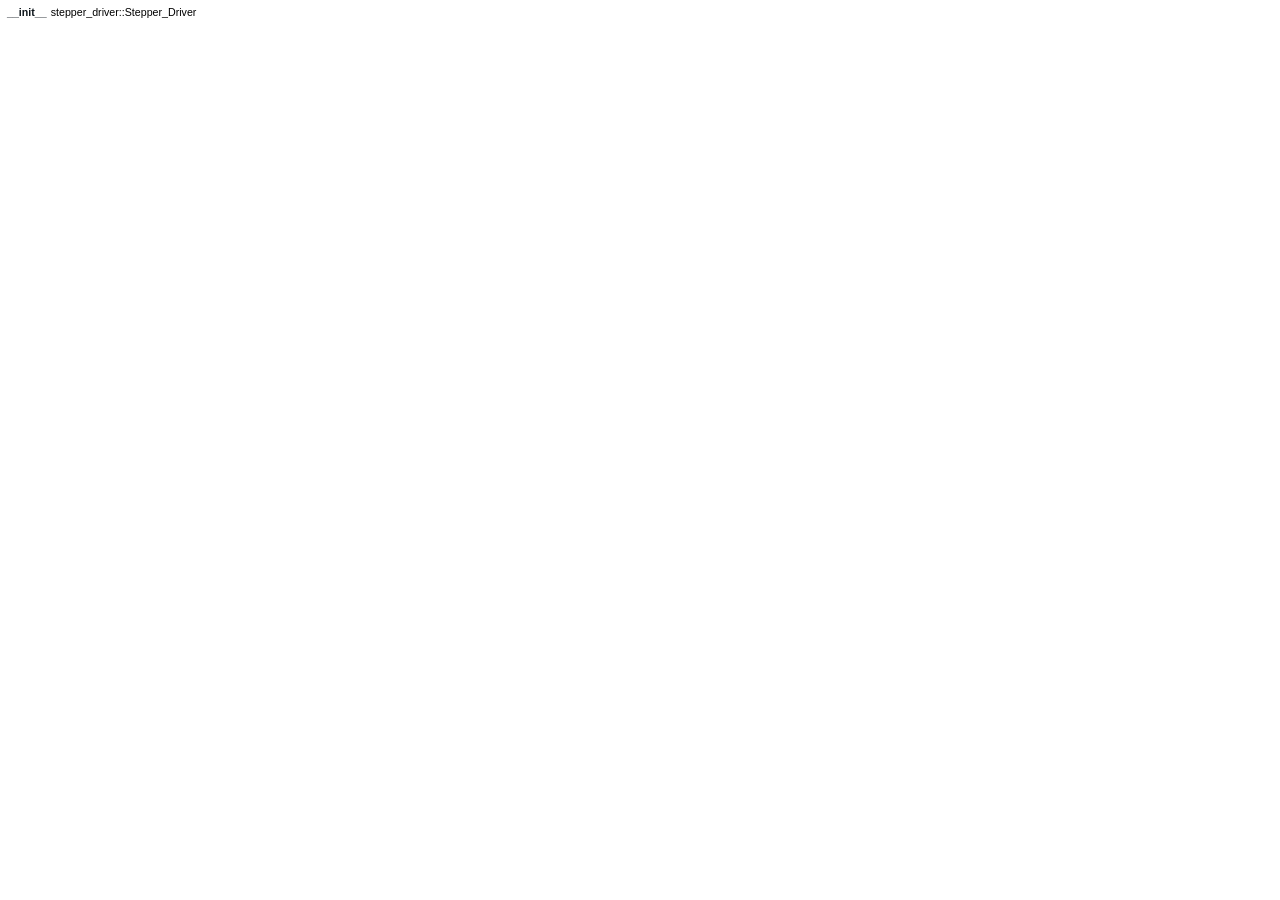
<file: docs/search/all_0.html>
<!DOCTYPE html PUBLIC "-//W3C//DTD XHTML 1.0 Transitional//EN" "https://www.w3.org/TR/xhtml1/DTD/xhtml1-transitional.dtd">
<html xmlns="http://www.w3.org/1999/xhtml">
<head><title></title>
<meta http-equiv="Content-Type" content="text/xhtml;charset=UTF-8"/>
<meta name="generator" content="Doxygen 1.9.2"/>
<link rel="stylesheet" type="text/css" href="search.css"/>
<script type="text/javascript" src="all_0.js"></script>
<script type="text/javascript" src="search.js"></script>
</head>
<body class="SRPage">
<div id="SRIndex">
<div class="SRStatus" id="Loading">Loading...</div>
<div id="SRResults"></div>
<script type="text/javascript">
/* @license magnet:?xt=urn:btih:d3d9a9a6595521f9666a5e94cc830dab83b65699&amp;dn=expat.txt MIT */
createResults();
/* @license-end */
</script>
<div class="SRStatus" id="Searching">Searching...</div>
<div class="SRStatus" id="NoMatches">No Matches</div>
<script type="text/javascript">
/* @license magnet:?xt=urn:btih:d3d9a9a6595521f9666a5e94cc830dab83b65699&amp;dn=expat.txt MIT */
document.getElementById("Loading").style.display="none";
document.getElementById("NoMatches").style.display="none";
var searchResults = new SearchResults("searchResults");
searchResults.Search();
window.addEventListener("message", function(event) {
  if (event.data == "take_focus") {
    var elem = searchResults.NavNext(0);
    if (elem) elem.focus();
  }
});
/* @license-end */
</script>
</div>
</body>
</html>
</file>
<file: docs/tabs.css>
.sm{position:relative;z-index:9999}.sm,.sm ul,.sm li{display:block;list-style:none;margin:0;padding:0;line-height:normal;direction:ltr;text-align:left;-webkit-tap-highlight-color:rgba(0,0,0,0)}.sm-rtl,.sm-rtl ul,.sm-rtl li{direction:rtl;text-align:right}.sm>li>h1,.sm>li>h2,.sm>li>h3,.sm>li>h4,.sm>li>h5,.sm>li>h6{margin:0;padding:0}.sm ul{display:none}.sm li,.sm a{position:relative}.sm a{display:block}.sm a.disabled{cursor:not-allowed}.sm:after{content:"\00a0";display:block;height:0;font:0/0 serif;clear:both;visibility:hidden;overflow:hidden}.sm,.sm *,.sm *:before,.sm *:after{-moz-box-sizing:border-box;-webkit-box-sizing:border-box;box-sizing:border-box}.main-menu-btn{position:relative;display:inline-block;width:36px;height:36px;text-indent:36px;margin-left:8px;white-space:nowrap;overflow:hidden;cursor:pointer;-webkit-tap-highlight-color:rgba(0,0,0,0)}.main-menu-btn-icon,.main-menu-btn-icon:before,.main-menu-btn-icon:after{position:absolute;top:50%;left:2px;height:2px;width:24px;background:#666;-webkit-transition:all .25s;transition:all .25s}.main-menu-btn-icon:before{content:'';top:-7px;left:0}.main-menu-btn-icon:after{content:'';top:7px;left:0}#main-menu-state:checked ~ .main-menu-btn .main-menu-btn-icon{height:0}#main-menu-state:checked ~ .main-menu-btn .main-menu-btn-icon:before{top:0;-webkit-transform:rotate(-45deg);transform:rotate(-45deg)}#main-menu-state:checked ~ .main-menu-btn .main-menu-btn-icon:after{top:0;-webkit-transform:rotate(45deg);transform:rotate(45deg)}#main-menu-state{position:absolute;width:1px;height:1px;margin:-1px;border:0;padding:0;overflow:hidden;clip:rect(1px,1px,1px,1px)}#main-menu-state:not(:checked) ~ #main-menu{display:none}#main-menu-state:checked ~ #main-menu{display:block}@media(min-width:768px){.main-menu-btn{position:absolute;top:-99999px}#main-menu-state:not(:checked) ~ #main-menu{display:block}}.sm-dox{background-image:url("tab_b.png")}.sm-dox a,.sm-dox a:focus,.sm-dox a:hover,.sm-dox a:active{padding:0 12px;padding-right:43px;font-family:"Lucida Grande","Geneva","Helvetica",Arial,sans-serif;font-size:13px;font-weight:bold;line-height:36px;text-decoration:none;text-shadow:0 1px 1px rgba(255,255,255,0.9);color:#283a5d;outline:0}.sm-dox a:hover{background-image:url("tab_a.png");background-repeat:repeat-x;color:white;text-shadow:0 1px 1px black}.sm-dox a.current{color:#d23600}.sm-dox a.disabled{color:#bbb}.sm-dox a span.sub-arrow{position:absolute;top:50%;margin-top:-14px;left:auto;right:3px;width:28px;height:28px;overflow:hidden;font:bold 12px/28px monospace !important;text-align:center;text-shadow:none;background:rgba(255,255,255,0.5);-moz-border-radius:5px;-webkit-border-radius:5px;border-radius:5px}.sm-dox a span.sub-arrow:before{display:block;content:'+'}.sm-dox a.highlighted span.sub-arrow:before{display:block;content:'-'}.sm-dox>li:first-child>a,.sm-dox>li:first-child>:not(ul) a{-moz-border-radius:5px 5px 0 0;-webkit-border-radius:5px;border-radius:5px 5px 0 0}.sm-dox>li:last-child>a,.sm-dox>li:last-child>*:not(ul) a,.sm-dox>li:last-child>ul,.sm-dox>li:last-child>ul>li:last-child>a,.sm-dox>li:last-child>ul>li:last-child>*:not(ul) a,.sm-dox>li:last-child>ul>li:last-child>ul,.sm-dox>li:last-child>ul>li:last-child>ul>li:last-child>a,.sm-dox>li:last-child>ul>li:last-child>ul>li:last-child>*:not(ul) a,.sm-dox>li:last-child>ul>li:last-child>ul>li:last-child>ul,.sm-dox>li:last-child>ul>li:last-child>ul>li:last-child>ul>li:last-child>a,.sm-dox>li:last-child>ul>li:last-child>ul>li:last-child>ul>li:last-child>*:not(ul) a,.sm-dox>li:last-child>ul>li:last-child>ul>li:last-child>ul>li:last-child>ul,.sm-dox>li:last-child>ul>li:last-child>ul>li:last-child>ul>li:last-child>ul>li:last-child>a,.sm-dox>li:last-child>ul>li:last-child>ul>li:last-child>ul>li:last-child>ul>li:last-child>*:not(ul) a,.sm-dox>li:last-child>ul>li:last-child>ul>li:last-child>ul>li:last-child>ul>li:last-child>ul{-moz-border-radius:0 0 5px 5px;-webkit-border-radius:0;border-radius:0 0 5px 5px}.sm-dox>li:last-child>a.highlighted,.sm-dox>li:last-child>*:not(ul) a.highlighted,.sm-dox>li:last-child>ul>li:last-child>a.highlighted,.sm-dox>li:last-child>ul>li:last-child>*:not(ul) a.highlighted,.sm-dox>li:last-child>ul>li:last-child>ul>li:last-child>a.highlighted,.sm-dox>li:last-child>ul>li:last-child>ul>li:last-child>*:not(ul) a.highlighted,.sm-dox>li:last-child>ul>li:last-child>ul>li:last-child>ul>li:last-child>a.highlighted,.sm-dox>li:last-child>ul>li:last-child>ul>li:last-child>ul>li:last-child>*:not(ul) a.highlighted,.sm-dox>li:last-child>ul>li:last-child>ul>li:last-child>ul>li:last-child>ul>li:last-child>a.highlighted,.sm-dox>li:last-child>ul>li:last-child>ul>li:last-child>ul>li:last-child>ul>li:last-child>*:not(ul) a.highlighted{-moz-border-radius:0;-webkit-border-radius:0;border-radius:0}.sm-dox ul{background:rgba(162,162,162,0.1)}.sm-dox ul a,.sm-dox ul a:focus,.sm-dox ul a:hover,.sm-dox ul a:active{font-size:12px;border-left:8px solid transparent;line-height:36px;text-shadow:none;background-color:white;background-image:none}.sm-dox ul a:hover{background-image:url("tab_a.png");background-repeat:repeat-x;color:white;text-shadow:0 1px 1px black}.sm-dox ul ul a,.sm-dox ul ul a:hover,.sm-dox ul ul a:focus,.sm-dox ul ul a:active{border-left:16px solid transparent}.sm-dox ul ul ul a,.sm-dox ul ul ul a:hover,.sm-dox ul ul ul a:focus,.sm-dox ul ul ul a:active{border-left:24px solid transparent}.sm-dox ul ul ul ul a,.sm-dox ul ul ul ul a:hover,.sm-dox ul ul ul ul a:focus,.sm-dox ul ul ul ul a:active{border-left:32px solid transparent}.sm-dox ul ul ul ul ul a,.sm-dox ul ul ul ul ul a:hover,.sm-dox ul ul ul ul ul a:focus,.sm-dox ul ul ul ul ul a:active{border-left:40px solid transparent}@media(min-width:768px){.sm-dox ul{position:absolute;width:12em}.sm-dox li{float:left}.sm-dox.sm-rtl li{float:right}.sm-dox ul li,.sm-dox.sm-rtl ul li,.sm-dox.sm-vertical li{float:none}.sm-dox a{white-space:nowrap}.sm-dox ul a,.sm-dox.sm-vertical a{white-space:normal}.sm-dox .sm-nowrap>li>a,.sm-dox .sm-nowrap>li>:not(ul) a{white-space:nowrap}.sm-dox{padding:0 10px;background-image:url("tab_b.png");line-height:36px}.sm-dox a span.sub-arrow{top:50%;margin-top:-2px;right:12px;width:0;height:0;border-width:4px;border-style:solid dashed dashed dashed;border-color:#283a5d transparent transparent transparent;background:transparent;-moz-border-radius:0;-webkit-border-radius:0;border-radius:0}.sm-dox a,.sm-dox a:focus,.sm-dox a:active,.sm-dox a:hover,.sm-dox a.highlighted{padding:0 12px;background-image:url("tab_s.png");background-repeat:no-repeat;background-position:right;-moz-border-radius:0 !important;-webkit-border-radius:0;border-radius:0 !important}.sm-dox a:hover{background-image:url("tab_a.png");background-repeat:repeat-x;color:white;text-shadow:0 1px 1px black}.sm-dox a:hover span.sub-arrow{border-color:white transparent transparent transparent}.sm-dox a.has-submenu{padding-right:24px}.sm-dox li{border-top:0}.sm-dox>li>ul:before,.sm-dox>li>ul:after{content:'';position:absolute;top:-18px;left:30px;width:0;height:0;overflow:hidden;border-width:9px;border-style:dashed dashed solid dashed;border-color:transparent transparent #bbb transparent}.sm-dox>li>ul:after{top:-16px;left:31px;border-width:8px;border-color:transparent transparent #fff transparent}.sm-dox ul{border:1px solid #bbb;padding:5px 0;background:#fff;-moz-border-radius:5px !important;-webkit-border-radius:5px;border-radius:5px !important;-moz-box-shadow:0 5px 9px rgba(0,0,0,0.2);-webkit-box-shadow:0 5px 9px rgba(0,0,0,0.2);box-shadow:0 5px 9px rgba(0,0,0,0.2)}.sm-dox ul a span.sub-arrow{right:8px;top:50%;margin-top:-5px;border-width:5px;border-color:transparent transparent transparent #555;border-style:dashed dashed dashed solid}.sm-dox ul a,.sm-dox ul a:hover,.sm-dox ul a:focus,.sm-dox ul a:active,.sm-dox ul a.highlighted{color:#555;background-image:none;border:0 !important;color:#555;background-image:none}.sm-dox ul a:hover{background-image:url("tab_a.png");background-repeat:repeat-x;color:white;text-shadow:0 1px 1px black}.sm-dox ul a:hover span.sub-arrow{border-color:transparent transparent transparent white}.sm-dox span.scroll-up,.sm-dox span.scroll-down{position:absolute;display:none;visibility:hidden;overflow:hidden;background:#fff;height:36px}.sm-dox span.scroll-up:hover,.sm-dox span.scroll-down:hover{background:#eee}.sm-dox span.scroll-up:hover span.scroll-up-arrow,.sm-dox span.scroll-up:hover span.scroll-down-arrow{border-color:transparent transparent #d23600 transparent}.sm-dox span.scroll-down:hover span.scroll-down-arrow{border-color:#d23600 transparent transparent transparent}.sm-dox span.scroll-up-arrow,.sm-dox span.scroll-down-arrow{position:absolute;top:0;left:50%;margin-left:-6px;width:0;height:0;overflow:hidden;border-width:6px;border-style:dashed dashed solid dashed;border-color:transparent transparent #555 transparent}.sm-dox span.scroll-down-arrow{top:8px;border-style:solid dashed dashed dashed;border-color:#555 transparent transparent transparent}.sm-dox.sm-rtl a.has-submenu{padding-right:12px;padding-left:24px}.sm-dox.sm-rtl a span.sub-arrow{right:auto;left:12px}.sm-dox.sm-rtl.sm-vertical a.has-submenu{padding:10px 20px}.sm-dox.sm-rtl.sm-vertical a span.sub-arrow{right:auto;left:8px;border-style:dashed solid dashed dashed;border-color:transparent #555 transparent transparent}.sm-dox.sm-rtl>li>ul:before{left:auto;right:30px}.sm-dox.sm-rtl>li>ul:after{left:auto;right:31px}.sm-dox.sm-rtl ul a.has-submenu{padding:10px 20px !important}.sm-dox.sm-rtl ul a span.sub-arrow{right:auto;left:8px;border-style:dashed solid dashed dashed;border-color:transparent #555 transparent transparent}.sm-dox.sm-vertical{padding:10px 0;-moz-border-radius:5px;-webkit-border-radius:5px;border-radius:5px}.sm-dox.sm-vertical a{padding:10px 20px}.sm-dox.sm-vertical a:hover,.sm-dox.sm-vertical a:focus,.sm-dox.sm-vertical a:active,.sm-dox.sm-vertical a.highlighted{background:#fff}.sm-dox.sm-vertical a.disabled{background-image:url("tab_b.png")}.sm-dox.sm-vertical a span.sub-arrow{right:8px;top:50%;margin-top:-5px;border-width:5px;border-style:dashed dashed dashed solid;border-color:transparent transparent transparent #555}.sm-dox.sm-vertical>li>ul:before,.sm-dox.sm-vertical>li>ul:after{display:none}.sm-dox.sm-vertical ul a{padding:10px 20px}.sm-dox.sm-vertical ul a:hover,.sm-dox.sm-vertical ul a:focus,.sm-dox.sm-vertical ul a:active,.sm-dox.sm-vertical ul a.highlighted{background:#eee}.sm-dox.sm-vertical ul a.disabled{background:#fff}}
</file>
<file: docs/navtree.css>
#nav-tree .children_ul {
  margin:0;
  padding:4px;
}

#nav-tree ul {
  list-style:none outside none;
  margin:0px;
  padding:0px;
}

#nav-tree li {
  white-space:nowrap;
  margin:0px;
  padding:0px;
}

#nav-tree .plus {
  margin:0px;
}

#nav-tree .selected {
  background-image: url('tab_a.png');
  background-repeat:repeat-x;
  color: #fff;
  text-shadow: 0px 1px 1px rgba(0, 0, 0, 1.0);
}

#nav-tree img {
  margin:0px;
  padding:0px;
  border:0px;
  vertical-align: middle;
}

#nav-tree a {
  text-decoration:none;
  padding:0px;
  margin:0px;
  outline:none;
}

#nav-tree .label {
  margin:0px;
  padding:0px;
  font: 12px 'Lucida Grande',Geneva,Helvetica,Arial,sans-serif;
}

#nav-tree .label a {
  padding:2px;
}

#nav-tree .selected a {
  text-decoration:none;
  color:#fff;
}

#nav-tree .children_ul {
  margin:0px;
  padding:0px;
}

#nav-tree .item {
  margin:0px;
  padding:0px;
}

#nav-tree {
  padding: 0px 0px;
  background-color: #FAFAFF; 
  font-size:14px;
  overflow:auto;
}

#doc-content {
  overflow:auto;
  display:block;
  padding:0px;
  margin:0px;
  -webkit-overflow-scrolling : touch; /* iOS 5+ */
}

#side-nav {
  padding:0 6px 0 0;
  margin: 0px;
  display:block;
  position: absolute;
  left: 0px;
  width: 250px;
  overflow : hidden;
}

.ui-resizable .ui-resizable-handle {
  display:block;
}

.ui-resizable-e {
  background-image:url("splitbar.png");
  background-size:100%;
  background-repeat:repeat-y;
  background-attachment: scroll;
  cursor:ew-resize;
  height:100%;
  right:0;
  top:0;
  width:6px;
}

.ui-resizable-handle {
  display:none;
  font-size:0.1px;
  position:absolute;
  z-index:1;
}

#nav-tree-contents {
  margin: 6px 0px 0px 0px;
}

#nav-tree {
  background-image:url('nav_h.png');
  background-repeat:repeat-x;
  background-color: #EFF4F6;
  -webkit-overflow-scrolling : touch; /* iOS 5+ */
}

#nav-sync {
  position:absolute;
  top:5px;
  right:24px;
  z-index:0;
}

#nav-sync img {
  opacity:0.3;
}

#nav-sync img:hover {
  opacity:0.9;
}

@media print
{
  #nav-tree { display: none; }
  div.ui-resizable-handle { display: none; position: relative; }
}
</file>
<file: docs/search/search.css>
/*---------------- Search Box */

#FSearchBox {
    float: left;
}

#MSearchBox {
    white-space : nowrap;
    float: none;
    margin-top: 0px;
    width: 161px;
    height: 24px;
    z-index: 102;
    right: 10px;
    display: inline;
    position: absolute;
}

#MSearchBox .left
{
    display:block;
    position:absolute;
    left:10px;
    width:20px;
    height:19px;
    background:url('search_l.png') no-repeat;
    background-position:right;
}

#MSearchSelect {
    display:block;
    position:absolute;
    width:20px;
    height:19px;
}

.left #MSearchSelect {
    left:4px;
}

.right #MSearchSelect {
    right:5px;
}

#MSearchField {
    display:block;
    position:absolute;
    height:19px;
    background:url('search_m.png') repeat-x;
    border:none;
    width:111px;
    margin-left:20px;
    padding-left:4px;
    color: #909090;
    outline: none;
    font: 9pt Arial, Verdana, sans-serif;
    -webkit-border-radius: 0px;
}

#FSearchBox #MSearchField {
    margin-left:15px;
}

#MSearchBox .right {
    display:block;
    position:absolute;
    left:141px;
    width:20px;
    height:19px;
    background:url('search_r.png') no-repeat;
    background-position:left;
}

#MSearchClose {
    display: none;
    position: absolute;
    top: 4px;
    background : none;
    border: none;
    margin: 0px 4px 0px 0px;
    padding: 0px 0px;
    outline: none;
}

.left #MSearchClose {
    left: 6px;
}

.right #MSearchClose {
    right: 2px;
}

.MSearchBoxActive #MSearchField {
    color: #000000;
}

/*---------------- Search filter selection */

#MSearchSelectWindow {
    display: none;
    position: absolute;
    left: 0; top: 0;
    border: 1px solid #395C6D;
    background-color: #EFF4F6;
    z-index: 10001;
    padding-top: 4px;
    padding-bottom: 4px;
    -moz-border-radius: 4px;
    -webkit-border-top-left-radius: 4px;
    -webkit-border-top-right-radius: 4px;
    -webkit-border-bottom-left-radius: 4px;
    -webkit-border-bottom-right-radius: 4px;
    -webkit-box-shadow: 5px 5px 5px rgba(0, 0, 0, 0.15);
}

.SelectItem {
    font: 8pt Arial, Verdana, sans-serif;
    padding-left:  2px;
    padding-right: 12px;
    border: 0px;
}

span.SelectionMark {
    margin-right: 4px;
    font-family: monospace;
    outline-style: none;
    text-decoration: none;
}

a.SelectItem {
    display: block;
    outline-style: none;
    color: #000000; 
    text-decoration: none;
    padding-left:   6px;
    padding-right: 12px;
}

a.SelectItem:focus,
a.SelectItem:active {
    color: #000000; 
    outline-style: none;
    text-decoration: none;
}

a.SelectItem:hover {
    color: #FFFFFF;
    background-color: #0A1114;
    outline-style: none;
    text-decoration: none;
    cursor: pointer;
    display: block;
}

/*---------------- Search results window */

iframe#MSearchResults {
    /*width: 60ex;*/
    height: 15em;
}

#MSearchResultsWindow {
    display: none;
    position: absolute;
    left: 0; top: 0;
    border: 1px solid #000;
    background-color: #D1E0E7;
    z-index:10000;
}

/* ----------------------------------- */


#SRIndex {
    clear:both; 
    padding-bottom: 15px;
}

.SREntry {
    font-size: 10pt;
    padding-left: 1ex;
}

.SRPage .SREntry {
    font-size: 8pt;
    padding: 1px 5px;
}

body.SRPage {
    margin: 5px 2px;
}

.SRChildren {
    padding-left: 3ex; padding-bottom: .5em 
}

.SRPage .SRChildren {
    display: none;
}

.SRSymbol {
    font-weight: bold; 
    color: #0D151A;
    font-family: Arial, Verdana, sans-serif;
    text-decoration: none;
    outline: none;
}

a.SRScope {
    display: block;
    color: #0D151A; 
    font-family: Arial, Verdana, sans-serif;
    text-decoration: none;
    outline: none;
}

a.SRSymbol:focus, a.SRSymbol:active,
a.SRScope:focus, a.SRScope:active {
    text-decoration: underline;
}

span.SRScope {
    padding-left: 4px;
    font-family: Arial, Verdana, sans-serif;
}

.SRPage .SRStatus {
    padding: 2px 5px;
    font-size: 8pt;
    font-style: italic;
    font-family: Arial, Verdana, sans-serif;
}

.SRResult {
    display: none;
}

div.searchresults {
    margin-left: 10px;
    margin-right: 10px;
}

/*---------------- External search page results */

.searchresult {
    background-color: #D7E4EA;
}

.pages b {
   color: white;
   padding: 5px 5px 3px 5px;
   background-image: url("../tab_a.png");
   background-repeat: repeat-x;
   text-shadow: 0 1px 1px #000000;
}

.pages {
    line-height: 17px;
    margin-left: 4px;
    text-decoration: none;
}

.hl {
    font-weight: bold;
}

#searchresults {
    margin-bottom: 20px;
}

.searchpages {
    margin-top: 10px;
}
</file>
<file: docs/doxygen.css>
/* The standard CSS for doxygen 1.9.2 */

body, table, div, p, dl {
	font: 400 14px/22px Roboto,sans-serif;
}

p.reference, p.definition {
	font: 400 14px/22px Roboto,sans-serif;
}

/* @group Heading Levels */

h1.groupheader {
	font-size: 150%;
}

.title {
	font: 400 14px/28px Roboto,sans-serif;
	font-size: 150%;
	font-weight: bold;
	margin: 10px 2px;
}

h2.groupheader {
	border-bottom: 1px solid #335262;
	color: #070B0E;
	font-size: 150%;
	font-weight: normal;
	margin-top: 1.75em;
	padding-top: 8px;
	padding-bottom: 4px;
	width: 100%;
}

h3.groupheader {
	font-size: 100%;
}

h1, h2, h3, h4, h5, h6 {
	-webkit-transition: text-shadow 0.5s linear;
	-moz-transition: text-shadow 0.5s linear;
	-ms-transition: text-shadow 0.5s linear;
	-o-transition: text-shadow 0.5s linear;
	transition: text-shadow 0.5s linear;
	margin-right: 15px;
}

h1.glow, h2.glow, h3.glow, h4.glow, h5.glow, h6.glow {
	text-shadow: 0 0 15px cyan;
}

dt {
	font-weight: bold;
}

ul.multicol {
	-moz-column-gap: 1em;
	-webkit-column-gap: 1em;
	column-gap: 1em;
	-moz-column-count: 3;
	-webkit-column-count: 3;
	column-count: 3;
}

p.startli, p.startdd {
	margin-top: 2px;
}

th p.starttd, th p.intertd, th p.endtd {
        font-size: 100%;
        font-weight: 700;
}

p.starttd {
	margin-top: 0px;
}

p.endli {
	margin-bottom: 0px;
}

p.enddd {
	margin-bottom: 4px;
}

p.endtd {
	margin-bottom: 2px;
}

p.interli {
}

p.interdd {
}

p.intertd {
}

/* @end */

caption {
	font-weight: bold;
}

span.legend {
	font-size: 70%;
	text-align: center;
}

h3.version {
	font-size: 90%;
	text-align: center;
}

div.navtab {
	border-right: 1px solid #477389;
	padding-right: 15px;
	text-align: right;
	line-height: 110%;
}

div.navtab table {
	border-spacing: 0;
}

td.navtab {
	padding-right: 6px;
	padding-left: 6px;
}
td.navtabHL {
	background-image: url('tab_a.png');
	background-repeat:repeat-x;
	padding-right: 6px;
	padding-left: 6px;
}

td.navtabHL a, td.navtabHL a:visited {
	color: #fff;
	text-shadow: 0px 1px 1px rgba(0, 0, 0, 1.0);
}

a.navtab {
	font-weight: bold;
}

div.qindex{
	text-align: center;
	width: 100%;
	line-height: 140%;
	font-size: 130%;
	color: #A0A0A0;
}

dt.alphachar{
	font-size: 180%;
	font-weight: bold;
}

.alphachar a{
	color: black;
}

.alphachar a:hover, .alphachar a:visited{
	text-decoration: none;
}

.classindex dl {
	padding: 25px;
	column-count:1
}

.classindex dd {
	display:inline-block;
	margin-left: 50px;
	width: 90%;
	line-height: 1.15em;
}

.classindex dl.odd {
	background-color: #ECF2F5;
}

@media(min-width: 1120px) {
	.classindex dl {
		column-count:2
	}
}

@media(min-width: 1320px) {
	.classindex dl {
		column-count:3
	}
}


/* @group Link Styling */

a {
	color: #0A1114;
	font-weight: normal;
	text-decoration: none;
}

.contents a:visited {
	color: #101B20;
}

a:hover {
	text-decoration: underline;
}

.contents a.qindexHL:visited {
        color: #FFFFFF;
}

a.el {
	font-weight: bold;
}

a.elRef {
}

a.code, a.code:visited, a.line, a.line:visited {
	color: #101B20; 
}

a.codeRef, a.codeRef:visited, a.lineRef, a.lineRef:visited {
	color: #101B20; 
}

a.code.hl_class { /* style for links to class names in code snippets */ }
a.code.hl_struct { /* style for links to struct names in code snippets */ }
a.code.hl_union { /* style for links to union names in code snippets */ }
a.code.hl_interface { /* style for links to interface names in code snippets */ }
a.code.hl_protocol { /* style for links to protocol names in code snippets */ }
a.code.hl_category { /* style for links to category names in code snippets */ }
a.code.hl_exception { /* style for links to exception names in code snippets */ }
a.code.hl_service { /* style for links to service names in code snippets */ }
a.code.hl_singleton { /* style for links to singleton names in code snippets */ }
a.code.hl_concept { /* style for links to concept names in code snippets */ }
a.code.hl_namespace { /* style for links to namespace names in code snippets */ }
a.code.hl_package { /* style for links to package names in code snippets */ }
a.code.hl_define { /* style for links to macro names in code snippets */ }
a.code.hl_function { /* style for links to function names in code snippets */ }
a.code.hl_variable { /* style for links to variable names in code snippets */ }
a.code.hl_typedef { /* style for links to typedef names in code snippets */ }
a.code.hl_enumvalue { /* style for links to enum value names in code snippets */ }
a.code.hl_enumeration { /* style for links to enumeration names in code snippets */ }
a.code.hl_signal { /* style for links to Qt signal names in code snippets */ }
a.code.hl_slot { /* style for links to Qt slot names in code snippets */ }
a.code.hl_friend { /* style for links to friend names in code snippets */ }
a.code.hl_dcop { /* style for links to KDE3 DCOP names in code snippets */ }
a.code.hl_property { /* style for links to property names in code snippets */ }
a.code.hl_event { /* style for links to event names in code snippets */ }
a.code.hl_sequence { /* style for links to sequence names in code snippets */ }
a.code.hl_dictionary { /* style for links to dictionary names in code snippets */ }

/* @end */

dl.el {
	margin-left: -1cm;
}

ul {
  overflow: hidden; /*Fixed: list item bullets overlap floating elements*/
}

#side-nav ul {
  overflow: visible; /* reset ul rule for scroll bar in GENERATE_TREEVIEW window */
}

#main-nav ul {
  overflow: visible; /* reset ul rule for the navigation bar drop down lists */
}

.fragment {
  text-align: left;
  direction: ltr;
  overflow-x: auto; /*Fixed: fragment lines overlap floating elements*/
  overflow-y: hidden;
}

pre.fragment {
        border: 1px solid #74A0B6;
        background-color: #F5F8FA;
        padding: 4px 6px;
        margin: 4px 8px 4px 2px;
        overflow: auto;
        word-wrap: break-word;
        font-size:  9pt;
        line-height: 125%;
        font-family: monospace, fixed;
        font-size: 105%;
}

div.fragment {
  padding: 0 0 1px 0; /*Fixed: last line underline overlap border*/
  margin: 4px 8px 4px 2px;
	background-color: #F5F8FA;
	border: 1px solid #74A0B6;
}

div.line {
	font-family: monospace, fixed;
        font-size: 13px;
	min-height: 13px;
	line-height: 1.0;
	text-wrap: unrestricted;
	white-space: -moz-pre-wrap; /* Moz */
	white-space: -pre-wrap;     /* Opera 4-6 */
	white-space: -o-pre-wrap;   /* Opera 7 */
	white-space: pre-wrap;      /* CSS3  */
	word-wrap: break-word;      /* IE 5.5+ */
	text-indent: -53px;
	padding-left: 53px;
	padding-bottom: 0px;
	margin: 0px;
	-webkit-transition-property: background-color, box-shadow;
	-webkit-transition-duration: 0.5s;
	-moz-transition-property: background-color, box-shadow;
	-moz-transition-duration: 0.5s;
	-ms-transition-property: background-color, box-shadow;
	-ms-transition-duration: 0.5s;
	-o-transition-property: background-color, box-shadow;
	-o-transition-duration: 0.5s;
	transition-property: background-color, box-shadow;
	transition-duration: 0.5s;
}

div.line:after {
    content:"\000A";
    white-space: pre;
}

div.line.glow {
	background-color: cyan;
	box-shadow: 0 0 10px cyan;
}


span.lineno {
	padding-right: 4px;
        margin-right: 9px;
	text-align: right;
	border-right: 2px solid #0F0;
	background-color: #E8E8E8;
        white-space: pre;
}
span.lineno a {
	background-color: #D8D8D8;
}

span.lineno a:hover {
	background-color: #C8C8C8;
}

.lineno {
	-webkit-touch-callout: none;
	-webkit-user-select: none;
	-khtml-user-select: none;
	-moz-user-select: none;
	-ms-user-select: none;
	user-select: none;
}

div.ah, span.ah {
	background-color: black;
	font-weight: bold;
	color: #FFFFFF;
	margin-bottom: 3px;
	margin-top: 3px;
	padding: 0.2em;
	border: solid thin #333;
	border-radius: 0.5em;
	-webkit-border-radius: .5em;
	-moz-border-radius: .5em;
	box-shadow: 2px 2px 3px #999;
	-webkit-box-shadow: 2px 2px 3px #999;
	-moz-box-shadow: rgba(0, 0, 0, 0.15) 2px 2px 2px;
	background-image: -webkit-gradient(linear, left top, left bottom, from(#eee), to(#000),color-stop(0.3, #444));
	background-image: -moz-linear-gradient(center top, #eee 0%, #444 40%, #000 110%);
}

div.classindex ul {
        list-style: none;
        padding-left: 0;
}

div.classindex span.ai {
        display: inline-block;
}

div.groupHeader {
	margin-left: 16px;
	margin-top: 12px;
	font-weight: bold;
}

div.groupText {
	margin-left: 16px;
	font-style: italic;
}

body {
	background-color: white;
	color: black;
        margin: 0;
}

div.contents {
	margin-top: 10px;
	margin-left: 12px;
	margin-right: 8px;
}

td.indexkey {
	background-color: #CBDCE4;
	font-weight: bold;
	border: 1px solid #74A0B6;
	margin: 2px 0px 2px 0;
	padding: 2px 10px;
        white-space: nowrap;
        vertical-align: top;
}

td.indexvalue {
	background-color: #CBDCE4;
	border: 1px solid #74A0B6;
	padding: 2px 10px;
	margin: 2px 0px;
}

tr.memlist {
	background-color: #D1E0E7;
}

p.formulaDsp {
	text-align: center;
}

img.formulaDsp {
	
}

img.formulaInl, img.inline {
	vertical-align: middle;
}

div.center {
	text-align: center;
        margin-top: 0px;
        margin-bottom: 0px;
        padding: 0px;
}

div.center img {
	border: 0px;
}

address.footer {
	text-align: right;
	padding-right: 12px;
}

img.footer {
	border: 0px;
	vertical-align: middle;
}

.compoundTemplParams {
	color: #101B20;
	font-size: 80%;
	line-height: 120%;
}

/* @group Code Colorization */

span.keyword {
	color: #008000
}

span.keywordtype {
	color: #604020
}

span.keywordflow {
	color: #e08000
}

span.comment {
	color: #800000
}

span.preprocessor {
	color: #806020
}

span.stringliteral {
	color: #002080
}

span.charliteral {
	color: #008080
}

span.vhdldigit { 
	color: #ff00ff 
}

span.vhdlchar { 
	color: #000000 
}

span.vhdlkeyword { 
	color: #700070 
}

span.vhdllogic { 
	color: #ff0000 
}

blockquote {
        background-color: #E9F0F3;
        border-left: 2px solid #426A7E;
        margin: 0 24px 0 4px;
        padding: 0 12px 0 16px;
}

blockquote.DocNodeRTL {
   border-left: 0;
   border-right: 2px solid #426A7E;
   margin: 0 4px 0 24px;
   padding: 0 16px 0 12px;
}

/* @end */

/*
.search {
	color: #003399;
	font-weight: bold;
}

form.search {
	margin-bottom: 0px;
	margin-top: 0px;
}

input.search {
	font-size: 75%;
	color: #000080;
	font-weight: normal;
	background-color: #e8eef2;
}
*/

td.tiny {
	font-size: 75%;
}

.dirtab {
	padding: 4px;
	border-collapse: collapse;
	border: 1px solid #477389;
}

th.dirtab {
	background: #CBDCE4;
	font-weight: bold;
}

hr {
	height: 0px;
	border: none;
	border-top: 1px solid #131F25;
}

hr.footer {
	height: 1px;
}

/* @group Member Descriptions */

table.memberdecls {
	border-spacing: 0px;
	padding: 0px;
}

.memberdecls td, .fieldtable tr {
	-webkit-transition-property: background-color, box-shadow;
	-webkit-transition-duration: 0.5s;
	-moz-transition-property: background-color, box-shadow;
	-moz-transition-duration: 0.5s;
	-ms-transition-property: background-color, box-shadow;
	-ms-transition-duration: 0.5s;
	-o-transition-property: background-color, box-shadow;
	-o-transition-duration: 0.5s;
	transition-property: background-color, box-shadow;
	transition-duration: 0.5s;
}

.memberdecls td.glow, .fieldtable tr.glow {
	background-color: cyan;
	box-shadow: 0 0 15px cyan;
}

.mdescLeft, .mdescRight,
.memItemLeft, .memItemRight,
.memTemplItemLeft, .memTemplItemRight, .memTemplParams {
	background-color: #EFF4F6;
	border: none;
	margin: 4px;
	padding: 1px 0 0 8px;
}

.mdescLeft, .mdescRight {
	padding: 0px 8px 4px 8px;
	color: #555;
}

.memSeparator {
        border-bottom: 1px solid #AAC5D2;
        line-height: 1px;
        margin: 0px;
        padding: 0px;
}

.memItemLeft, .memTemplItemLeft {
        white-space: nowrap;
}

.memItemRight, .memTemplItemRight {
	width: 100%;
}

.memTemplParams {
	color: #101B20;
        white-space: nowrap;
	font-size: 80%;
}

/* @end */

/* @group Member Details */

/* Styles for detailed member documentation */

.memtitle {
	padding: 8px;
	border-top: 1px solid #4B7A91;
	border-left: 1px solid #4B7A91;
	border-right: 1px solid #4B7A91;
	border-top-right-radius: 4px;
	border-top-left-radius: 4px;
	margin-bottom: -1px;
	background-image: url('nav_f.png');
	background-repeat: repeat-x;
	background-color: #B5CCD8;
	line-height: 1.25;
	font-weight: 300;
	float:left;
}

.permalink
{
        font-size: 65%;
        display: inline-block;
        vertical-align: middle;
}

.memtemplate {
	font-size: 80%;
	color: #101B20;
	font-weight: normal;
	margin-left: 9px;
}

.memnav {
	background-color: #CBDCE4;
	border: 1px solid #477389;
	text-align: center;
	margin: 2px;
	margin-right: 15px;
	padding: 2px;
}

.mempage {
	width: 100%;
}

.memitem {
	padding: 0;
	margin-bottom: 10px;
	margin-right: 5px;
        -webkit-transition: box-shadow 0.5s linear;
        -moz-transition: box-shadow 0.5s linear;
        -ms-transition: box-shadow 0.5s linear;
        -o-transition: box-shadow 0.5s linear;
        transition: box-shadow 0.5s linear;
        display: table !important;
        width: 100%;
}

.memitem.glow {
         box-shadow: 0 0 15px cyan;
}

.memname {
        font-weight: 400;
        margin-left: 6px;
}

.memname td {
	vertical-align: bottom;
}

.memproto, dl.reflist dt {
        border-top: 1px solid #4B7A91;
        border-left: 1px solid #4B7A91;
        border-right: 1px solid #4B7A91;
        padding: 6px 0px 6px 0px;
        color: #020304;
        font-weight: bold;
        text-shadow: 0px 1px 1px rgba(255, 255, 255, 0.9);
        background-color: #ADC7D4;
        /* opera specific markup */
        box-shadow: 5px 5px 5px rgba(0, 0, 0, 0.15);
        border-top-right-radius: 4px;
        /* firefox specific markup */
        -moz-box-shadow: rgba(0, 0, 0, 0.15) 5px 5px 5px;
        -moz-border-radius-topright: 4px;
        /* webkit specific markup */
        -webkit-box-shadow: 5px 5px 5px rgba(0, 0, 0, 0.15);
        -webkit-border-top-right-radius: 4px;

}

.overload {
        font-family: "courier new",courier,monospace;
	font-size: 65%;
}

.memdoc, dl.reflist dd {
        border-bottom: 1px solid #4B7A91;      
        border-left: 1px solid #4B7A91;      
        border-right: 1px solid #4B7A91; 
        padding: 6px 10px 2px 10px;
        background-color: #F5F8FA;
        border-top-width: 0;
        background-image:url('nav_g.png');
        background-repeat:repeat-x;
        background-color: #FFFFFF;
        /* opera specific markup */
        border-bottom-left-radius: 4px;
        border-bottom-right-radius: 4px;
        box-shadow: 5px 5px 5px rgba(0, 0, 0, 0.15);
        /* firefox specific markup */
        -moz-border-radius-bottomleft: 4px;
        -moz-border-radius-bottomright: 4px;
        -moz-box-shadow: rgba(0, 0, 0, 0.15) 5px 5px 5px;
        /* webkit specific markup */
        -webkit-border-bottom-left-radius: 4px;
        -webkit-border-bottom-right-radius: 4px;
        -webkit-box-shadow: 5px 5px 5px rgba(0, 0, 0, 0.15);
}

dl.reflist dt {
        padding: 5px;
}

dl.reflist dd {
        margin: 0px 0px 10px 0px;
        padding: 5px;
}

.paramkey {
	text-align: right;
}

.paramtype {
	white-space: nowrap;
}

.paramname {
	color: #602020;
	white-space: nowrap;
}
.paramname em {
	font-style: normal;
}
.paramname code {
        line-height: 14px;
}

.params, .retval, .exception, .tparams {
        margin-left: 0px;
        padding-left: 0px;
}       

.params .paramname, .retval .paramname, .tparams .paramname, .exception .paramname {
        font-weight: bold;
        vertical-align: top;
}
        
.params .paramtype, .tparams .paramtype {
        font-style: italic;
        vertical-align: top;
}       
        
.params .paramdir, .tparams .paramdir {
        font-family: "courier new",courier,monospace;
        vertical-align: top;
}

table.mlabels {
	border-spacing: 0px;
}

td.mlabels-left {
	width: 100%;
	padding: 0px;
}

td.mlabels-right {
	vertical-align: bottom;
	padding: 0px;
	white-space: nowrap;
}

span.mlabels {
        margin-left: 8px;
}

span.mlabel {
        background-color: #263E4A;
        border-top:1px solid #18272E;
        border-left:1px solid #18272E;
        border-right:1px solid #74A0B6;
        border-bottom:1px solid #74A0B6;
	text-shadow: none;
	color: white;
	margin-right: 4px;
	padding: 2px 3px;
	border-radius: 3px;
	font-size: 7pt;
	white-space: nowrap;
	vertical-align: middle;
}



/* @end */

/* these are for tree view inside a (index) page */

div.directory {
        margin: 10px 0px;
        border-top: 1px solid #426A7E;
        border-bottom: 1px solid #426A7E;
        width: 100%;
}

.directory table {
        border-collapse:collapse;
}

.directory td {
        margin: 0px;
        padding: 0px;
	vertical-align: top;
}

.directory td.entry {
        white-space: nowrap;
        padding-right: 6px;
	padding-top: 3px;
}

.directory td.entry a {
        outline:none;
}

.directory td.entry a img {
        border: none;
}

.directory td.desc {
        width: 100%;
        padding-left: 6px;
	padding-right: 6px;
	padding-top: 3px;
	border-left: 1px solid rgba(0,0,0,0.05);
}

.directory tr.even {
	padding-left: 6px;
	background-color: #E9F0F3;
}

.directory img {
	vertical-align: -30%;
}

.directory .levels {
        white-space: nowrap;
        width: 100%;
        text-align: right;
        font-size: 9pt;
}

.directory .levels span {
        cursor: pointer;
        padding-left: 2px;
        padding-right: 2px;
	color: #0A1114;
}

.arrow {
    color: #426A7E;
    -webkit-user-select: none;
    -khtml-user-select: none;
    -moz-user-select: none;
    -ms-user-select: none;
    user-select: none;
    cursor: pointer;
    font-size: 80%;
    display: inline-block;
    width: 16px;
    height: 22px;
}

.icon {
    font-family: Arial, Helvetica;
    font-weight: bold;
    font-size: 12px;
    height: 14px;
    width: 16px;
    display: inline-block;
    background-color: #263E4A;
    color: white;
    text-align: center;
    border-radius: 4px;
    margin-left: 2px;
    margin-right: 2px;
}

.icona {
    width: 24px;
    height: 22px;
    display: inline-block;
}

.iconfopen {
    width: 24px;
    height: 18px;
    margin-bottom: 4px;
    background-image:url('folderopen.png');
    background-position: 0px -4px;
    background-repeat: repeat-y;
    vertical-align:top;
    display: inline-block;
}

.iconfclosed {
    width: 24px;
    height: 18px;
    margin-bottom: 4px;
    background-image:url('folderclosed.png');
    background-position: 0px -4px;
    background-repeat: repeat-y;
    vertical-align:top;
    display: inline-block;
}

.icondoc {
    width: 24px;
    height: 18px;
    margin-bottom: 4px;
    background-image:url('doc.png');
    background-position: 0px -4px;
    background-repeat: repeat-y;
    vertical-align:top;
    display: inline-block;
}

table.directory {
    font: 400 14px Roboto,sans-serif;
}

/* @end */

div.dynheader {
        margin-top: 8px;
	-webkit-touch-callout: none;
	-webkit-user-select: none;
	-khtml-user-select: none;
	-moz-user-select: none;
	-ms-user-select: none;
	user-select: none;
}

address {
	font-style: normal;
	color: #030507;
}

table.doxtable caption {
	caption-side: top;
}

table.doxtable {
	border-collapse:collapse;
        margin-top: 4px;
        margin-bottom: 4px;
}

table.doxtable td, table.doxtable th {
	border: 1px solid #040708;
	padding: 3px 7px 2px;
}

table.doxtable th {
	background-color: #080D0F;
	color: #FFFFFF;
	font-size: 110%;
	padding-bottom: 4px;
	padding-top: 5px;
}

table.fieldtable {
        /*width: 100%;*/
        margin-bottom: 10px;
        border: 1px solid #4B7A91;
        border-spacing: 0px;
        -moz-border-radius: 4px;
        -webkit-border-radius: 4px;
        border-radius: 4px;
        -moz-box-shadow: rgba(0, 0, 0, 0.15) 2px 2px 2px;
        -webkit-box-shadow: 2px 2px 2px rgba(0, 0, 0, 0.15);
        box-shadow: 2px 2px 2px rgba(0, 0, 0, 0.15);
}

.fieldtable td, .fieldtable th {
        padding: 3px 7px 2px;
}

.fieldtable td.fieldtype, .fieldtable td.fieldname {
        white-space: nowrap;
        border-right: 1px solid #4B7A91;
        border-bottom: 1px solid #4B7A91;
        vertical-align: top;
}

.fieldtable td.fieldname {
        padding-top: 3px;
}

.fieldtable td.fielddoc {
        border-bottom: 1px solid #4B7A91;
        /*width: 100%;*/
}

.fieldtable td.fielddoc p:first-child {
        margin-top: 0px;
}       
        
.fieldtable td.fielddoc p:last-child {
        margin-bottom: 2px;
}

.fieldtable tr:last-child td {
        border-bottom: none;
}

.fieldtable th {
        background-image:url('nav_f.png');
        background-repeat:repeat-x;
        background-color: #B5CCD8;
        font-size: 90%;
        color: #020304;
        padding-bottom: 4px;
        padding-top: 5px;
        text-align:left;
        font-weight: 400;
        -moz-border-radius-topleft: 4px;
        -moz-border-radius-topright: 4px;
        -webkit-border-top-left-radius: 4px;
        -webkit-border-top-right-radius: 4px;
        border-top-left-radius: 4px;
        border-top-right-radius: 4px;
        border-bottom: 1px solid #4B7A91;
}


.tabsearch {
	top: 0px;
	left: 10px;
	height: 36px;
	background-image: url('tab_b.png');
	z-index: 101;
	overflow: hidden;
	font-size: 13px;
}

.navpath ul
{
	font-size: 11px;
	background-image:url('tab_b.png');
	background-repeat:repeat-x;
	background-position: 0 -5px;
	height:30px;
	line-height:30px;
	color:#345565;
	border:solid 1px #6F9DB4;
	overflow:hidden;
	margin:0px;
	padding:0px;
}

.navpath li
{
	list-style-type:none;
	float:left;
	padding-left:10px;
	padding-right:15px;
	background-image:url('bc_s.png');
	background-repeat:no-repeat;
	background-position:right;
	color:#070C0E;
}

.navpath li.navelem a
{
	height:32px;
	display:block;
	text-decoration: none;
	outline: none;
	color: #030506;
	font-family: 'Lucida Grande',Geneva,Helvetica,Arial,sans-serif;
	text-shadow: 0px 1px 1px rgba(255, 255, 255, 0.9);
	text-decoration: none;        
}

.navpath li.navelem a:hover
{
	color:#213540;
}

.navpath li.footer
{
        list-style-type:none;
        float:right;
        padding-left:10px;
        padding-right:15px;
        background-image:none;
        background-repeat:no-repeat;
        background-position:right;
        color:#070C0E;
        font-size: 8pt;
}


div.summary
{
	float: right;
	font-size: 8pt;
	padding-right: 5px;
	width: 50%;
	text-align: right;
}       

div.summary a
{
	white-space: nowrap;
}

table.classindex
{
        margin: 10px;
        white-space: nowrap;
        margin-left: 3%;
        margin-right: 3%;
        width: 94%;
        border: 0;
        border-spacing: 0; 
        padding: 0;
}

div.ingroups
{
	font-size: 8pt;
	width: 50%;
	text-align: left;
}

div.ingroups a
{
	white-space: nowrap;
}

div.header
{
        background-image:url('nav_h.png');
        background-repeat:repeat-x;
	background-color: #EFF4F6;
	margin:  0px;
	border-bottom: 1px solid #74A0B6;
}

div.headertitle
{
	padding: 5px 5px 5px 10px;
}

.PageDocRTL-title div.headertitle {
  text-align: right;
  direction: rtl;
}

dl {
        padding: 0 0 0 0;
}

/* dl.note, dl.warning, dl.attention, dl.pre, dl.post, dl.invariant, dl.deprecated, dl.todo, dl.test, dl.bug, dl.examples */
dl.section {
	margin-left: 0px;
	padding-left: 0px;
}

dl.section.DocNodeRTL {
  margin-right: 0px;
  padding-right: 0px;
}

dl.note {
  margin-left: -7px;
  padding-left: 3px;
  border-left: 4px solid;
  border-color: #D0C000;
}

dl.note.DocNodeRTL {
  margin-left: 0;
  padding-left: 0;
  border-left: 0;
  margin-right: -7px;
  padding-right: 3px;
  border-right: 4px solid;
  border-color: #D0C000;
}

dl.warning, dl.attention {
  margin-left: -7px;
  padding-left: 3px;
  border-left: 4px solid;
  border-color: #FF0000;
}

dl.warning.DocNodeRTL, dl.attention.DocNodeRTL {
  margin-left: 0;
  padding-left: 0;
  border-left: 0;
  margin-right: -7px;
  padding-right: 3px;
  border-right: 4px solid;
  border-color: #FF0000;
}

dl.pre, dl.post, dl.invariant {
  margin-left: -7px;
  padding-left: 3px;
  border-left: 4px solid;
  border-color: #00D000;
}

dl.pre.DocNodeRTL, dl.post.DocNodeRTL, dl.invariant.DocNodeRTL {
  margin-left: 0;
  padding-left: 0;
  border-left: 0;
  margin-right: -7px;
  padding-right: 3px;
  border-right: 4px solid;
  border-color: #00D000;
}

dl.deprecated {
  margin-left: -7px;
  padding-left: 3px;
  border-left: 4px solid;
  border-color: #505050;
}

dl.deprecated.DocNodeRTL {
  margin-left: 0;
  padding-left: 0;
  border-left: 0;
  margin-right: -7px;
  padding-right: 3px;
  border-right: 4px solid;
  border-color: #505050;
}

dl.todo {
  margin-left: -7px;
  padding-left: 3px;
  border-left: 4px solid;
  border-color: #00C0E0;
}

dl.todo.DocNodeRTL {
  margin-left: 0;
  padding-left: 0;
  border-left: 0;
  margin-right: -7px;
  padding-right: 3px;
  border-right: 4px solid;
  border-color: #00C0E0;
}

dl.test {
  margin-left: -7px;
  padding-left: 3px;
  border-left: 4px solid;
  border-color: #3030E0;
}

dl.test.DocNodeRTL {
  margin-left: 0;
  padding-left: 0;
  border-left: 0;
  margin-right: -7px;
  padding-right: 3px;
  border-right: 4px solid;
  border-color: #3030E0;
}

dl.bug {
  margin-left: -7px;
  padding-left: 3px;
  border-left: 4px solid;
  border-color: #C08050;
}

dl.bug.DocNodeRTL {
  margin-left: 0;
  padding-left: 0;
  border-left: 0;
  margin-right: -7px;
  padding-right: 3px;
  border-right: 4px solid;
  border-color: #C08050;
}

dl.section dd {
	margin-bottom: 6px;
}


#projectlogo
{
	text-align: center;
	vertical-align: bottom;
	border-collapse: separate;
}
 
#projectlogo img
{ 
	border: 0px none;
}
 
#projectalign
{
        vertical-align: middle;
}

#projectname
{
	font: 200% Tahoma, Arial,sans-serif;
	margin: 0px;
	padding: 2px 0px;
}
    
#projectbrief
{
	font: 90% Tahoma, Arial,sans-serif;
	margin: 0px;
	padding: 0px;
}

#projectnumber
{
	font: 50% Tahoma, Arial,sans-serif;
	margin: 0px;
	padding: 0px;
}

#titlearea
{
	padding: 0px;
	margin: 0px;
	width: 100%;
	border-bottom: 1px solid #18272E;
}

.image
{
        text-align: center;
}

.dotgraph
{
        text-align: center;
}

.mscgraph
{
        text-align: center;
}

.plantumlgraph
{
        text-align: center;
}

.diagraph
{
        text-align: center;
}

.caption
{
	font-weight: bold;
}

div.zoom
{
	border: 1px solid #395C6D;
}

dl.citelist {
        margin-bottom:50px;
}

dl.citelist dt {
        color:#060A0C;
        float:left;
        font-weight:bold;
        margin-right:10px;
        padding:5px;
        text-align:right;
        width:52px;
}

dl.citelist dd {
        margin:2px 0 2px 72px;
        padding:5px 0;
}

div.toc {
        padding: 14px 25px;
        background-color: #E3ECF0;
        border: 1px solid #9DBCCC;
        border-radius: 7px 7px 7px 7px;
        float: right;
        height: auto;
        margin: 0 8px 10px 10px;
        width: 200px;
}

.PageDocRTL-title div.toc {
  float: left !important;
  text-align: right;
}

div.toc li {
        background: url("bdwn.png") no-repeat scroll 0 5px transparent;
        font: 10px/1.2 Verdana,DejaVu Sans,Geneva,sans-serif;
        margin-top: 5px;
        padding-left: 10px;
        padding-top: 2px;
}

.PageDocRTL-title div.toc li {
  background-position-x: right !important;
  padding-left: 0 !important;
  padding-right: 10px;
}

div.toc h3 {
        font: bold 12px/1.2 Arial,FreeSans,sans-serif;
	color: #101B20;
        border-bottom: 0 none;
        margin: 0;
}

div.toc ul {
        list-style: none outside none;
        border: medium none;
        padding: 0px;
}       

div.toc li.level1 {
        margin-left: 0px;
}

div.toc li.level2 {
        margin-left: 15px;
}

div.toc li.level3 {
        margin-left: 30px;
}

div.toc li.level4 {
        margin-left: 45px;
}

span.emoji {
        /* font family used at the site: https://unicode.org/emoji/charts/full-emoji-list.html
         * font-family: "Noto Color Emoji", "Apple Color Emoji", "Segoe UI Emoji", Times, Symbola, Aegyptus, Code2000, Code2001, Code2002, Musica, serif, LastResort;
         */
}

.PageDocRTL-title div.toc li.level1 {
  margin-left: 0 !important;
  margin-right: 0;
}

.PageDocRTL-title div.toc li.level2 {
  margin-left: 0 !important;
  margin-right: 15px;
}

.PageDocRTL-title div.toc li.level3 {
  margin-left: 0 !important;
  margin-right: 30px;
}

.PageDocRTL-title div.toc li.level4 {
  margin-left: 0 !important;
  margin-right: 45px;
}

.inherit_header {
        font-weight: bold;
        color: gray;
        cursor: pointer;
	-webkit-touch-callout: none;
	-webkit-user-select: none;
	-khtml-user-select: none;
	-moz-user-select: none;
	-ms-user-select: none;
	user-select: none;
}

.inherit_header td {
        padding: 6px 0px 2px 5px;
}

.inherit {
        display: none;
}

tr.heading h2 {
        margin-top: 12px;
        margin-bottom: 4px;
}

/* tooltip related style info */

.ttc {
        position: absolute;
        display: none;
}

#powerTip {
	cursor: default;
	white-space: nowrap;
	background-color: white;
	border: 1px solid gray;
	border-radius: 4px 4px 4px 4px;
	box-shadow: 1px 1px 7px gray;
	display: none;
	font-size: smaller;
	max-width: 80%;
	opacity: 0.9;
	padding: 1ex 1em 1em;
	position: absolute;
	z-index: 2147483647;
}

#powerTip div.ttdoc {
        color: grey;
	font-style: italic;
}

#powerTip div.ttname a {
        font-weight: bold;
}

#powerTip div.ttname {
        font-weight: bold;
}

#powerTip div.ttdeci {
        color: #006318;
}

#powerTip div {
        margin: 0px;
        padding: 0px;
        font: 12px/16px Roboto,sans-serif;
}

#powerTip:before, #powerTip:after {
	content: "";
	position: absolute;
	margin: 0px;
}

#powerTip.n:after,  #powerTip.n:before,
#powerTip.s:after,  #powerTip.s:before,
#powerTip.w:after,  #powerTip.w:before,
#powerTip.e:after,  #powerTip.e:before,
#powerTip.ne:after, #powerTip.ne:before,
#powerTip.se:after, #powerTip.se:before,
#powerTip.nw:after, #powerTip.nw:before,
#powerTip.sw:after, #powerTip.sw:before {
	border: solid transparent;
	content: " ";
	height: 0;
	width: 0;
	position: absolute;
}

#powerTip.n:after,  #powerTip.s:after,
#powerTip.w:after,  #powerTip.e:after,
#powerTip.nw:after, #powerTip.ne:after,
#powerTip.sw:after, #powerTip.se:after {
	border-color: rgba(255, 255, 255, 0);
}

#powerTip.n:before,  #powerTip.s:before,
#powerTip.w:before,  #powerTip.e:before,
#powerTip.nw:before, #powerTip.ne:before,
#powerTip.sw:before, #powerTip.se:before {
	border-color: rgba(128, 128, 128, 0);
}

#powerTip.n:after,  #powerTip.n:before,
#powerTip.ne:after, #powerTip.ne:before,
#powerTip.nw:after, #powerTip.nw:before {
	top: 100%;
}

#powerTip.n:after, #powerTip.ne:after, #powerTip.nw:after {
	border-top-color: #FFFFFF;
	border-width: 10px;
	margin: 0px -10px;
}
#powerTip.n:before {
	border-top-color: #808080;
	border-width: 11px;
	margin: 0px -11px;
}
#powerTip.n:after, #powerTip.n:before {
	left: 50%;
}

#powerTip.nw:after, #powerTip.nw:before {
	right: 14px;
}

#powerTip.ne:after, #powerTip.ne:before {
	left: 14px;
}

#powerTip.s:after,  #powerTip.s:before,
#powerTip.se:after, #powerTip.se:before,
#powerTip.sw:after, #powerTip.sw:before {
	bottom: 100%;
}

#powerTip.s:after, #powerTip.se:after, #powerTip.sw:after {
	border-bottom-color: #FFFFFF;
	border-width: 10px;
	margin: 0px -10px;
}

#powerTip.s:before, #powerTip.se:before, #powerTip.sw:before {
	border-bottom-color: #808080;
	border-width: 11px;
	margin: 0px -11px;
}

#powerTip.s:after, #powerTip.s:before {
	left: 50%;
}

#powerTip.sw:after, #powerTip.sw:before {
	right: 14px;
}

#powerTip.se:after, #powerTip.se:before {
	left: 14px;
}

#powerTip.e:after, #powerTip.e:before {
	left: 100%;
}
#powerTip.e:after {
	border-left-color: #FFFFFF;
	border-width: 10px;
	top: 50%;
	margin-top: -10px;
}
#powerTip.e:before {
	border-left-color: #808080;
	border-width: 11px;
	top: 50%;
	margin-top: -11px;
}

#powerTip.w:after, #powerTip.w:before {
	right: 100%;
}
#powerTip.w:after {
	border-right-color: #FFFFFF;
	border-width: 10px;
	top: 50%;
	margin-top: -10px;
}
#powerTip.w:before {
	border-right-color: #808080;
	border-width: 11px;
	top: 50%;
	margin-top: -11px;
}

@media print
{
  #top { display: none; }
  #side-nav { display: none; }
  #nav-path { display: none; }
  body { overflow:visible; }
  h1, h2, h3, h4, h5, h6 { page-break-after: avoid; }
  .summary { display: none; }
  .memitem { page-break-inside: avoid; }
  #doc-content
  {
    margin-left:0 !important;
    height:auto !important;
    width:auto !important;
    overflow:inherit;
    display:inline;
  }
}

/* @group Markdown */

table.markdownTable {
	border-collapse:collapse;
        margin-top: 4px;
        margin-bottom: 4px;
}

table.markdownTable td, table.markdownTable th {
	border: 1px solid #040708;
	padding: 3px 7px 2px;
}

table.markdownTable tr {
}

th.markdownTableHeadLeft, th.markdownTableHeadRight, th.markdownTableHeadCenter, th.markdownTableHeadNone {
	background-color: #080D0F;
	color: #FFFFFF;
	font-size: 110%;
	padding-bottom: 4px;
	padding-top: 5px;
}

th.markdownTableHeadLeft, td.markdownTableBodyLeft {
	text-align: left
}

th.markdownTableHeadRight, td.markdownTableBodyRight {
	text-align: right
}

th.markdownTableHeadCenter, td.markdownTableBodyCenter {
	text-align: center
}

.DocNodeRTL {
  text-align: right;
  direction: rtl;
}

.DocNodeLTR {
  text-align: left;
  direction: ltr;
}

table.DocNodeRTL {
   width: auto;
   margin-right: 0;
   margin-left: auto;
}

table.DocNodeLTR {
   width: auto;
   margin-right: auto;
   margin-left: 0;
}

tt, code, kbd, samp
{
  display: inline-block;
  direction:ltr; 
}
/* @end */

u {
	text-decoration: underline;
}
</file>
